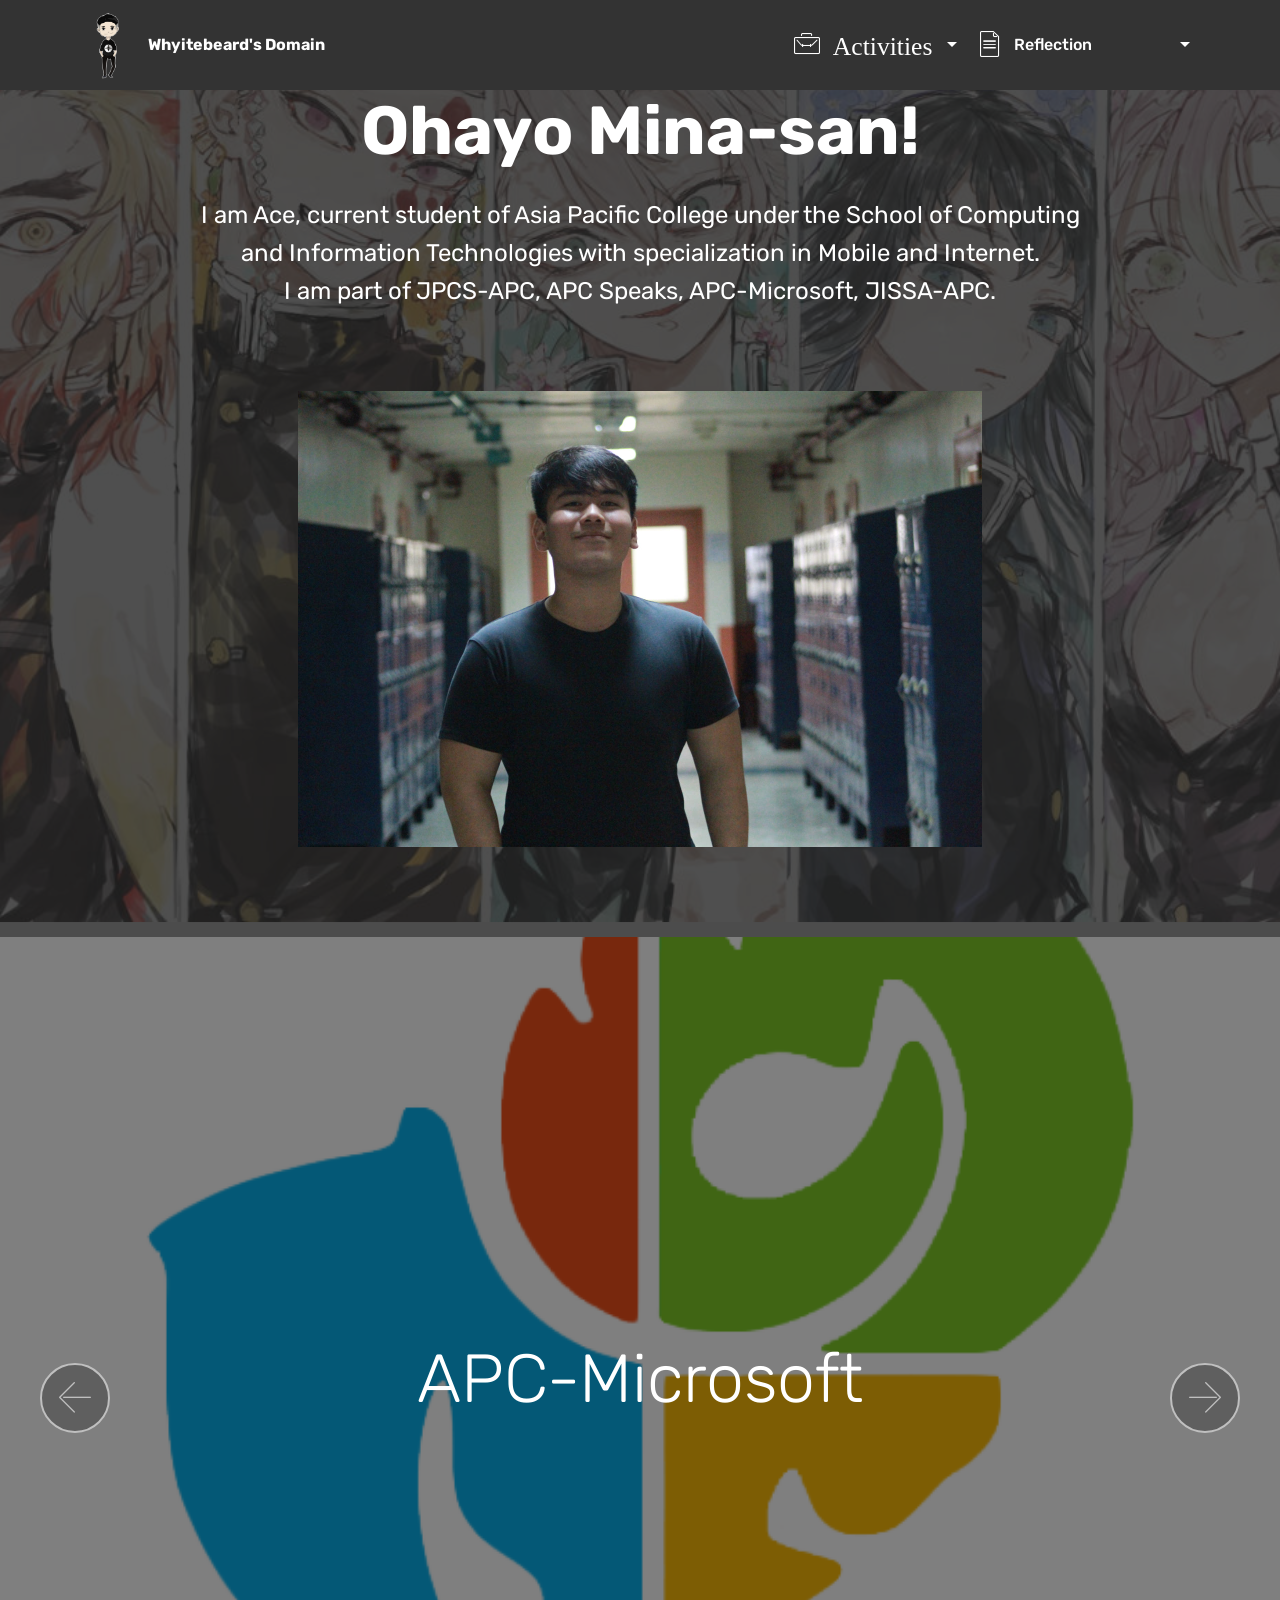
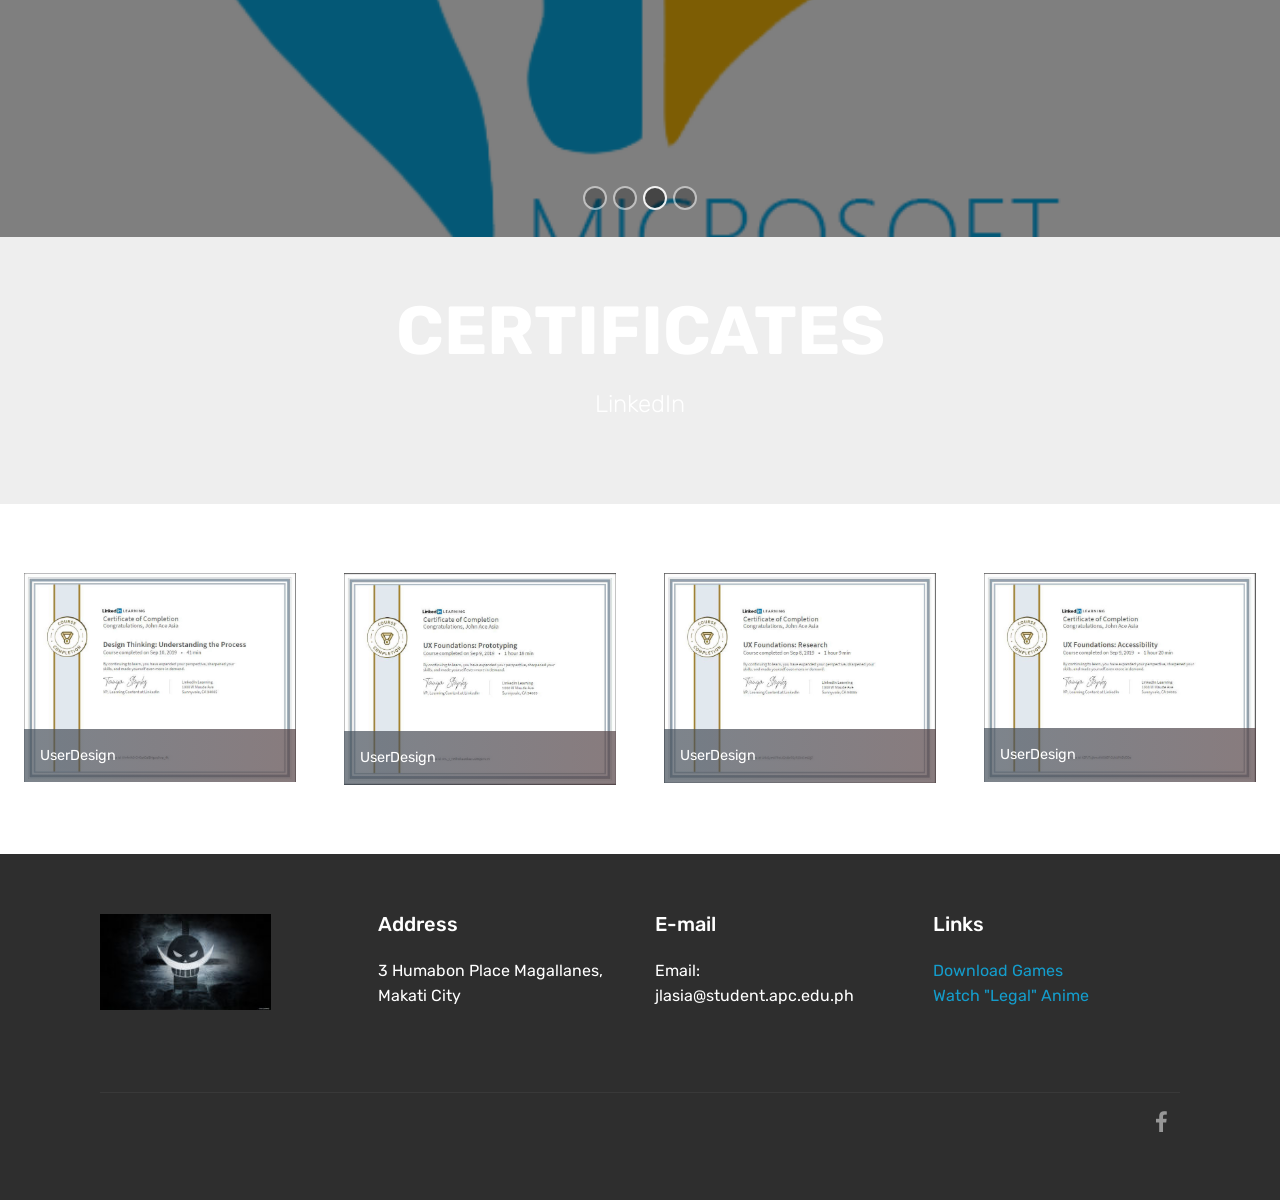
<file: index.html>
<!DOCTYPE html>
<html  >
<head>
  <!-- Site made with Mobirise Website Builder v4.10.8, https://mobirise.com -->
  <meta charset="UTF-8">
  <meta http-equiv="X-UA-Compatible" content="IE=edge">
  <meta name="generator" content="Mobirise v4.10.8, mobirise.com">
  <meta name="viewport" content="width=device-width, initial-scale=1, minimum-scale=1">
  <link rel="shortcut icon" href="assets/images/ace-2-172x229.png" type="image/x-icon">
  <meta name="description" content="Initial Description of a student.">
  
  <title>Whyitebeard's Domain</title>
  <link rel="stylesheet" href="assets/web/assets/mobirise-icons/mobirise-icons.css">
  <link rel="stylesheet" href="assets/tether/tether.min.css">
  <link rel="stylesheet" href="assets/bootstrap/css/bootstrap.min.css">
  <link rel="stylesheet" href="assets/bootstrap/css/bootstrap-grid.min.css">
  <link rel="stylesheet" href="assets/bootstrap/css/bootstrap-reboot.min.css">
  <link rel="stylesheet" href="assets/dropdown/css/style.css">
  <link rel="stylesheet" href="assets/socicon/css/styles.css">
  <link rel="stylesheet" href="assets/theme/css/style.css">
  <link rel="stylesheet" href="assets/gallery/style.css">
  <link rel="stylesheet" href="assets/mobirise/css/mbr-additional.css" type="text/css">
  
  
  
</head>
<body>
  <section class="menu cid-qTkzRZLJNu" once="menu" id="menu1-0">

    

    <nav class="navbar navbar-expand beta-menu navbar-dropdown align-items-center navbar-fixed-top navbar-toggleable-sm">
        <button class="navbar-toggler navbar-toggler-right" type="button" data-toggle="collapse" data-target="#navbarSupportedContent" aria-controls="navbarSupportedContent" aria-expanded="false" aria-label="Toggle navigation">
            <div class="hamburger">
                <span></span>
                <span></span>
                <span></span>
                <span></span>
            </div>
        </button>
        <div class="menu-logo">
            <div class="navbar-brand">
                <span class="navbar-logo">
                    <a href="https://facebook.com/ZumoritoKamiku25">
                         <img src="assets/images/ace-2-172x229.png" alt="Mobirise" title="" style="height: 4.6rem;">
                    </a>
                </span>
                <span class="navbar-caption-wrap"><a class="navbar-caption text-white display-4" href="Whyitebeards.html#header4-3">Whyitebeard's Domain</a></span>
            </div>
        </div>
        <div class="collapse navbar-collapse" id="navbarSupportedContent">
            <ul class="navbar-nav nav-dropdown nav-right" data-app-modern-menu="true"><li class="nav-item dropdown">
                    <a class="nav-link link text-white dropdown-toggle display-4" href="Activities.html#content5-k" data-toggle="dropdown-submenu" aria-expanded="false"><span class="mbri-briefcase mbr-iconfont mbr-iconfont-btn">&nbsp;Activities</span>
                        </a><div class="dropdown-menu"><a class="text-white dropdown-item display-4" href="Activities.html#content5-k">Activity 1</a><a class="text-white dropdown-item display-4" href="Activities.html#content5-l" aria-expanded="false">Activity 2&nbsp;</a><a class="text-white dropdown-item display-4" href="Activities.html#content5-n" aria-expanded="false">Activity 3&nbsp;</a><a class="text-white dropdown-item display-4" href="Activities.html#content5-p" aria-expanded="false">Activity 4&nbsp;</a><a class="text-white dropdown-item display-4" href="Activities.html#content5-r" aria-expanded="false">Activity 5&nbsp;</a><a class="text-white dropdown-item display-4" href="Activities.html#content5-s" aria-expanded="false">Activity 6&nbsp;</a><a class="text-white dropdown-item display-4" href="Activities.html#content5-t" aria-expanded="false">Activity 7</a><a class="text-white dropdown-item display-4" href="Activities.html#content5-u" aria-expanded="false">Activity 8</a></div>
                </li>
                <li class="nav-item dropdown open">
                    <a class="nav-link link text-white dropdown-toggle display-4" href="https://mobirise.com" data-toggle="dropdown-submenu" aria-expanded="true"><span class="mbri-file mbr-iconfont mbr-iconfont-btn"></span>
                        Reflection &nbsp; &nbsp; &nbsp; &nbsp; &nbsp; &nbsp; &nbsp; &nbsp; &nbsp; &nbsp;&nbsp;</a><div class="dropdown-menu"><a class="text-white dropdown-item display-4" href="Reflections.html#content5-16" aria-expanded="false">Reflection 1</a><a class="text-white dropdown-item display-4" href="Reflections.html#content5-17" aria-expanded="false">Refleciton 2</a><a class="text-white dropdown-item display-4" href="Reflections.html#content5-18" aria-expanded="false">Reflection 3</a><a class="text-white dropdown-item display-4" href="Reflections.html#content5-19">Reflection 4</a><a class="text-white dropdown-item display-4" href="Reflections.html#content5-1a" aria-expanded="true">Reflection 5</a><a class="text-white dropdown-item display-4" href="Reflections.html#content5-1h" aria-expanded="false">Reflection 6</a></div>
                </li></ul>
            
        </div>
    </nav>
</section>

<section class="engine"><a href="https://mobirise.info/m">free web design templates</a></section><section class="header4 cid-rBOxVqvIJJ mbr-parallax-background" id="header4-3">

    

    <div class="mbr-overlay" style="opacity: 0.8; background-color: rgb(35, 35, 35);">
    </div>

    <div class="container">
        <div class="row justify-content-md-center">
            <div class="media-content col-md-10">
                <h1 class="mbr-section-title align-center mbr-white pb-3 mbr-bold mbr-fonts-style display-1">Ohayo Mina-san!</h1>
                
                <div class="mbr-text align-center mbr-white pb-3">
                    <p class="mbr-text mbr-fonts-style display-5">I am Ace, current student of Asia Pacific College under the School of Computing and Information Technologies with specialization in Mobile and Internet.<br>I am part of JPCS-APC, APC Speaks, APC-Microsoft, JISSA-APC.<br></p>
                </div>
                
            </div>
            <div class="mbr-figure pt-5">
                <img src="assets/images/img-2923-1368x912.jpg" alt="Mobirise" title="" style="width: 60%;">
            </div>
        </div>
    </div>
</section>

<section class="carousel slide cid-rBOFJNiHZQ" data-interval="false" id="slider1-8">

    

    <div class="full-screen"><div class="mbr-slider slide carousel" data-pause="true" data-keyboard="false" data-ride="false" data-interval="false"><ol class="carousel-indicators"><li data-app-prevent-settings="" data-target="#slider1-8" data-slide-to="0"></li><li data-app-prevent-settings="" data-target="#slider1-8" data-slide-to="1"></li><li data-app-prevent-settings="" data-target="#slider1-8" class=" active" data-slide-to="2"></li><li data-app-prevent-settings="" data-target="#slider1-8" data-slide-to="3"></li></ol><div class="carousel-inner" role="listbox"><div class="carousel-item slider-fullscreen-image" data-bg-video-slide="false" style="background-image: url(assets/images/65232971-1652052071605032-4528796851876397056-n-820x462.png);"><div class="container container-slide"><div class="image_wrapper"><div class="mbr-overlay"></div><img src="assets/images/65232971-1652052071605032-4528796851876397056-n-820x462.png"><div class="carousel-caption justify-content-center"><div class="col-10 align-center"><h2 class="mbr-fonts-style display-1">JUNIOR PHILIPPINE COMPUTER SOCIETY - APC</h2><p class="lead mbr-text mbr-fonts-style display-5"></p></div></div></div></div></div><div class="carousel-item slider-fullscreen-image" data-bg-video-slide="false" style="background-image: url(assets/images/47050541-1090421591120716-7773210568839659520-n-900x832.png);"><div class="container container-slide"><div class="image_wrapper"><div class="mbr-overlay"></div><img src="assets/images/47050541-1090421591120716-7773210568839659520-n-900x832.png"><div class="carousel-caption justify-content-center"><div class="col-10 align-left"><h2 class="mbr-fonts-style display-1">APC SPEAKS</h2><p class="lead mbr-text mbr-fonts-style display-5"></p></div></div></div></div></div><div class="carousel-item slider-fullscreen-image active" data-bg-video-slide="false" style="background-image: url(assets/images/13164313-968797629894580-9204305233755247849-n-600x600.png);"><div class="container container-slide"><div class="image_wrapper"><div class="mbr-overlay"></div><img src="assets/images/13164313-968797629894580-9204305233755247849-n-600x600.png"><div class="carousel-caption justify-content-center"><div class="col-10 align-right"><h2 class="mbr-fonts-style display-1">APC-Microsoft</h2><p class="lead mbr-text mbr-fonts-style display-5"></p></div></div></div></div></div><div class="carousel-item slider-fullscreen-image" data-bg-video-slide="false" style="background-image: url(assets/images/13321703-506573806196512-6122329642123410681-n-800x800.png);"><div class="container container-slide"><div class="image_wrapper"><div class="mbr-overlay"></div><img src="assets/images/13321703-506573806196512-6122329642123410681-n-800x800.png"><div class="carousel-caption justify-content-center"><div class="col-10 align-right"><h2 class="mbr-fonts-style display-1">Junior Information Systems Security Association -APC</h2><p class="lead mbr-text mbr-fonts-style display-5"></p></div></div></div></div></div></div><a data-app-prevent-settings="" class="carousel-control carousel-control-prev" role="button" data-slide="prev" href="#slider1-8"><span aria-hidden="true" class="mbri-left mbr-iconfont"></span><span class="sr-only">Previous</span></a><a data-app-prevent-settings="" class="carousel-control carousel-control-next" role="button" data-slide="next" href="#slider1-8"><span aria-hidden="true" class="mbri-right mbr-iconfont"></span><span class="sr-only">Next</span></a></div></div>

</section>

<section class="mbr-section content5 cid-rBQJcNsMnC mbr-parallax-background" id="content5-1n">

    

    

    <div class="container">
        <div class="media-container-row">
            <div class="title col-12 col-md-8">
                <h2 class="align-center mbr-bold mbr-white pb-3 mbr-fonts-style display-1">
                    CERTIFICATES</h2>
                <h3 class="mbr-section-subtitle align-center mbr-light mbr-white pb-3 mbr-fonts-style display-5">LinkedIn</h3>
                
                
            </div>
        </div>
    </div>
</section>

<section class="mbr-gallery mbr-slider-carousel cid-rBQJ62W8jN" id="gallery3-1m">

    

    <div>
        <div><!-- Filter --><!-- Gallery --><div class="mbr-gallery-row"><div class="mbr-gallery-layout-default"><div><div><div class="mbr-gallery-item mbr-gallery-item--p3" data-video-url="false" data-tags="Awesome"><div href="#lb-gallery3-1m" data-slide-to="0" data-toggle="modal"><img src="assets/images/ux3-881x678-800x616.jpg" alt="" title=""><span class="icon-focus"></span><span class="mbr-gallery-title mbr-fonts-style display-7">UserDesign</span></div></div><div class="mbr-gallery-item mbr-gallery-item--p3" data-video-url="false" data-tags="Responsive"><div href="#lb-gallery3-1m" data-slide-to="1" data-toggle="modal"><img src="assets/images/ux2-880x685-800x623.jpg" alt="" title=""><span class="icon-focus"></span><span class="mbr-gallery-title mbr-fonts-style display-7">UserDesign</span></div></div><div class="mbr-gallery-item mbr-gallery-item--p3" data-video-url="false" data-tags="Responsive"><div href="#lb-gallery3-1m" data-slide-to="2" data-toggle="modal"><img src="assets/images/ud-883x681-800x617.jpg" alt="" title=""><span class="icon-focus"></span><span class="mbr-gallery-title mbr-fonts-style display-7">UserDesign</span></div></div><div class="mbr-gallery-item mbr-gallery-item--p3" data-video-url="false" data-tags="Responsive"><div href="#lb-gallery3-1m" data-slide-to="3" data-toggle="modal"><img src="assets/images/ux1-883x679-800x615.jpg" alt="" title=""><span class="icon-focus"></span><span class="mbr-gallery-title mbr-fonts-style display-7">UserDesign</span></div></div></div></div><div class="clearfix"></div></div></div><!-- Lightbox --><div data-app-prevent-settings="" class="mbr-slider modal fade carousel slide" tabindex="-1" data-keyboard="true" data-interval="false" id="lb-gallery3-1m"><div class="modal-dialog"><div class="modal-content"><div class="modal-body"><div class="carousel-inner"><div class="carousel-item"><img src="assets/images/ux3-881x678.jpg" alt="" title=""></div><div class="carousel-item active"><img src="assets/images/ux2-880x685.jpg" alt="" title=""></div><div class="carousel-item"><img src="assets/images/ud-883x681.jpg" alt="" title=""></div><div class="carousel-item"><img src="assets/images/ux1-883x679.jpg" alt="" title=""></div></div><a class="carousel-control carousel-control-prev" role="button" data-slide="prev" href="#lb-gallery3-1m"><span class="mbri-left mbr-iconfont" aria-hidden="true"></span><span class="sr-only">Previous</span></a><a class="carousel-control carousel-control-next" role="button" data-slide="next" href="#lb-gallery3-1m"><span class="mbri-right mbr-iconfont" aria-hidden="true"></span><span class="sr-only">Next</span></a><a class="close" href="#" role="button" data-dismiss="modal"><span class="sr-only">Close</span></a></div></div></div></div></div>
    </div>

</section>

<section class="cid-qTkAaeaxX5" id="footer1-2">

    

    

    <div class="container">
        <div class="media-container-row content text-white">
            <div class="col-12 col-md-3">
                <div class="media-wrap">
                    <a href="https://skidrowreloaded.com">
                        <img src="assets/images/754961-192x108.jpg" alt="Mobirise" title="">
                    </a>
                </div>
            </div>
            <div class="col-12 col-md-3 mbr-fonts-style display-7">
                <h5 class="pb-3">
                    Address
                </h5>
                <p class="mbr-text">3 Humabon Place Magallanes, Makati City</p>
            </div>
            <div class="col-12 col-md-3 mbr-fonts-style display-7">
                <h5 class="pb-3">
                    E-mail</h5>
                <p class="mbr-text">
                    Email: jlasia@student.apc.edu.ph&nbsp;<br><br><br></p>
            </div>
            <div class="col-12 col-md-3 mbr-fonts-style display-7">
                <h5 class="pb-3">
                    Links
                </h5>
                <p class="mbr-text"><a href="https://skidrowreloaded.com">Download Games</a>&nbsp;<br><a href="https://kissanime.ru">Watch "Legal" Anime</a></p>
            </div>
        </div>
        <div class="footer-lower">
            <div class="media-container-row">
                <div class="col-sm-12">
                    <hr>
                </div>
            </div>
            <div class="media-container-row mbr-white">
                <div class="col-sm-6 copyright">
                    <p class="mbr-text mbr-fonts-style display-7"></p>
                </div>
                <div class="col-md-6">
                    <div class="social-list align-right">
                        <div class="soc-item">
                            <a href="https://www.facebook.com/apcspeaks/?epa=SEARCH_BOX" target="_blank">
                                <span class="mbr-iconfont mbr-iconfont-social socicon-facebook socicon"></span>
                            </a>
                        </div>
                        
                        
                        
                        
                        
                    </div>
                </div>
            </div>
        </div>
    </div>
</section>


  <script src="assets/web/assets/jquery/jquery.min.js"></script>
  <script src="assets/popper/popper.min.js"></script>
  <script src="assets/tether/tether.min.js"></script>
  <script src="assets/bootstrap/js/bootstrap.min.js"></script>
  <script src="assets/smoothscroll/smooth-scroll.js"></script>
  <script src="assets/dropdown/js/nav-dropdown.js"></script>
  <script src="assets/dropdown/js/navbar-dropdown.js"></script>
  <script src="assets/touchswipe/jquery.touch-swipe.min.js"></script>
  <script src="assets/ytplayer/jquery.mb.ytplayer.min.js"></script>
  <script src="assets/vimeoplayer/jquery.mb.vimeo_player.js"></script>
  <script src="assets/masonry/masonry.pkgd.min.js"></script>
  <script src="assets/imagesloaded/imagesloaded.pkgd.min.js"></script>
  <script src="assets/bootstrapcarouselswipe/bootstrap-carousel-swipe.js"></script>
  <script src="assets/parallax/jarallax.min.js"></script>
  <script src="assets/theme/js/script.js"></script>
  <script src="assets/slidervideo/script.js"></script>
  <script src="assets/gallery/player.min.js"></script>
  <script src="assets/gallery/script.js"></script>
  
  
</body>
</html>
</file>
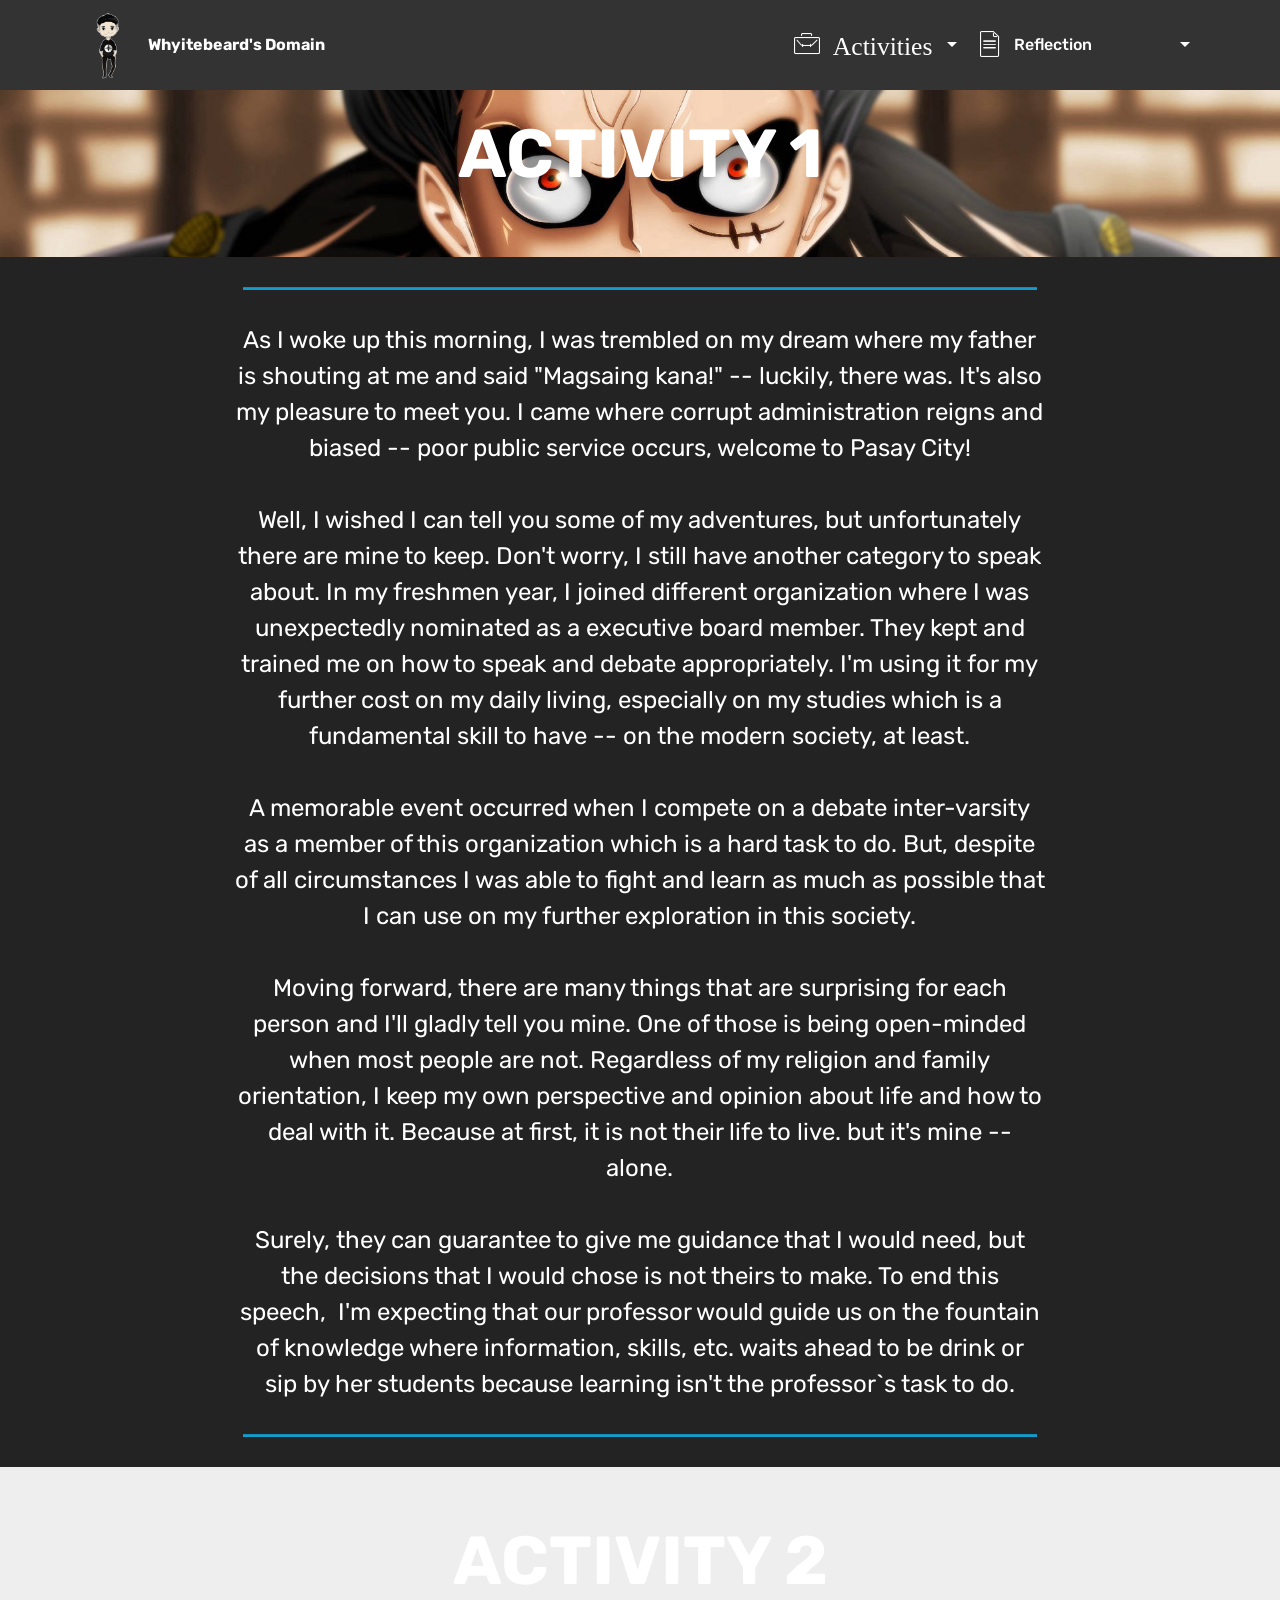
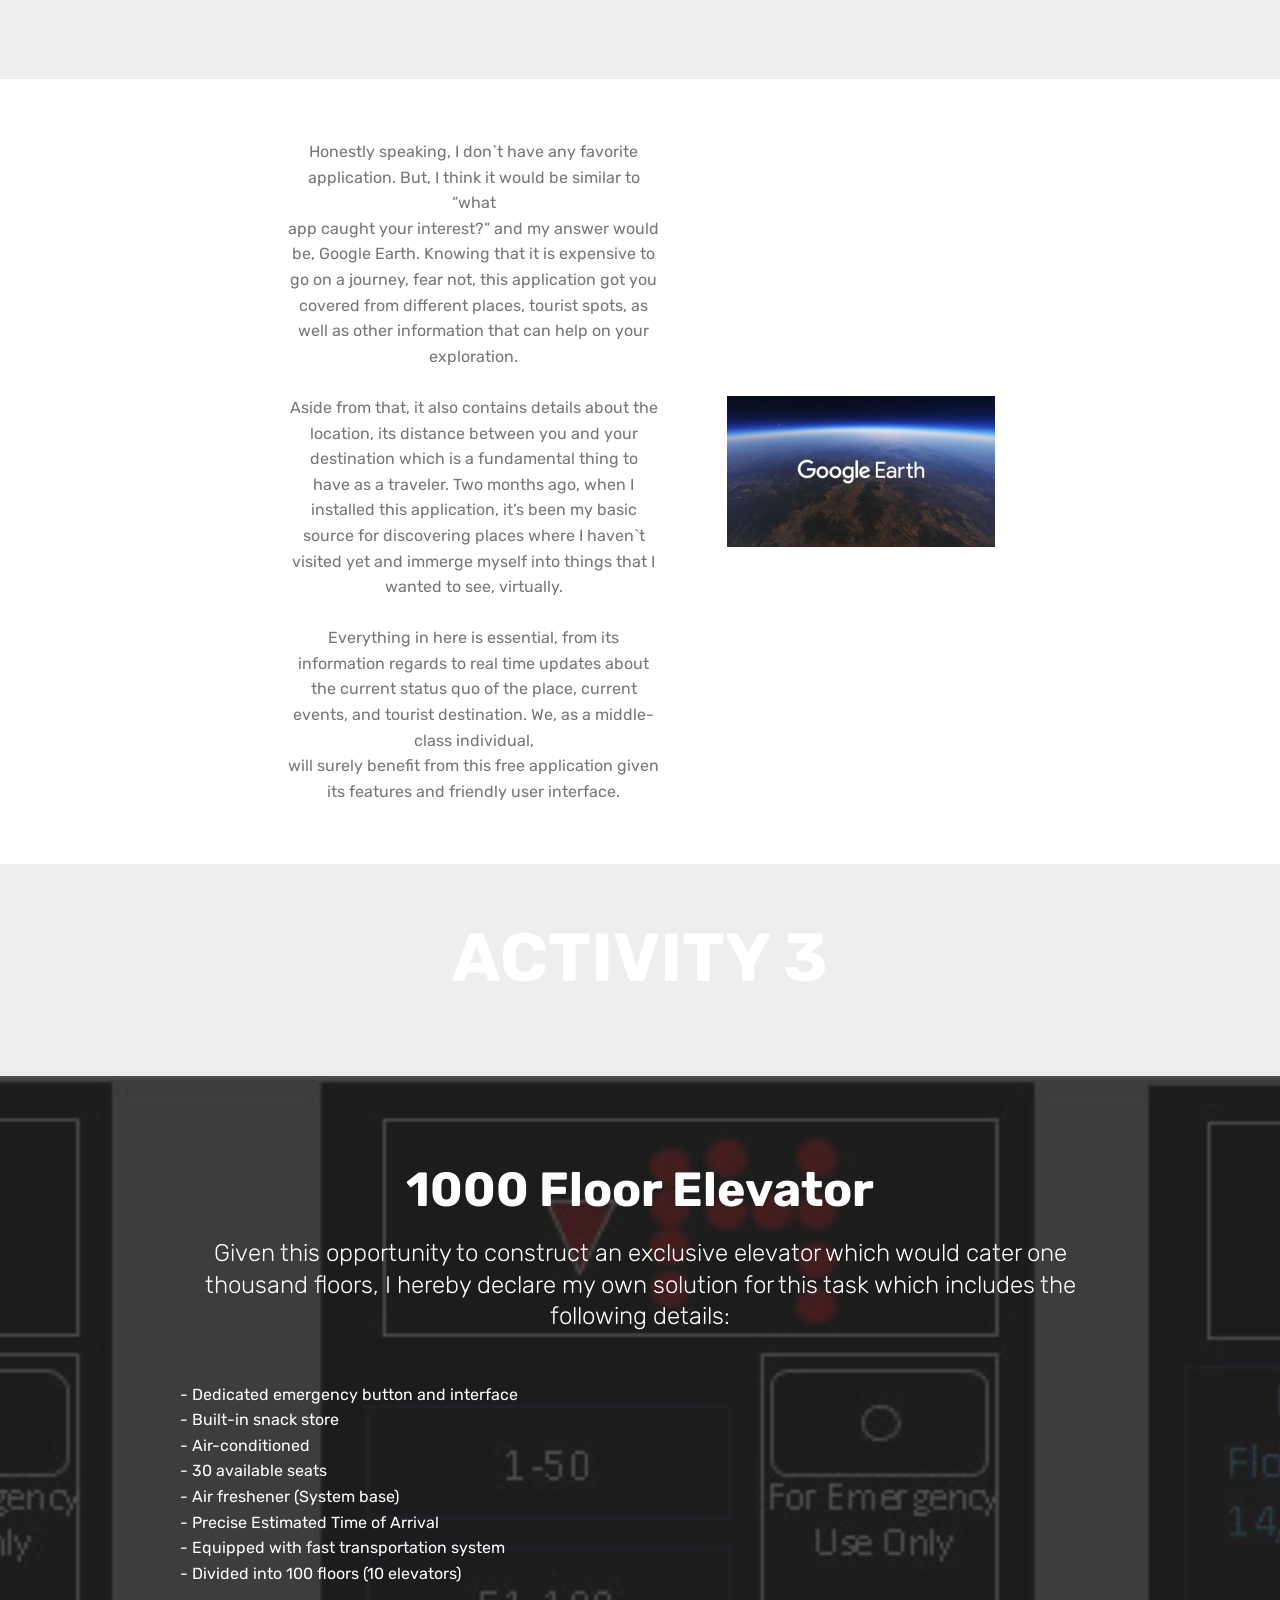
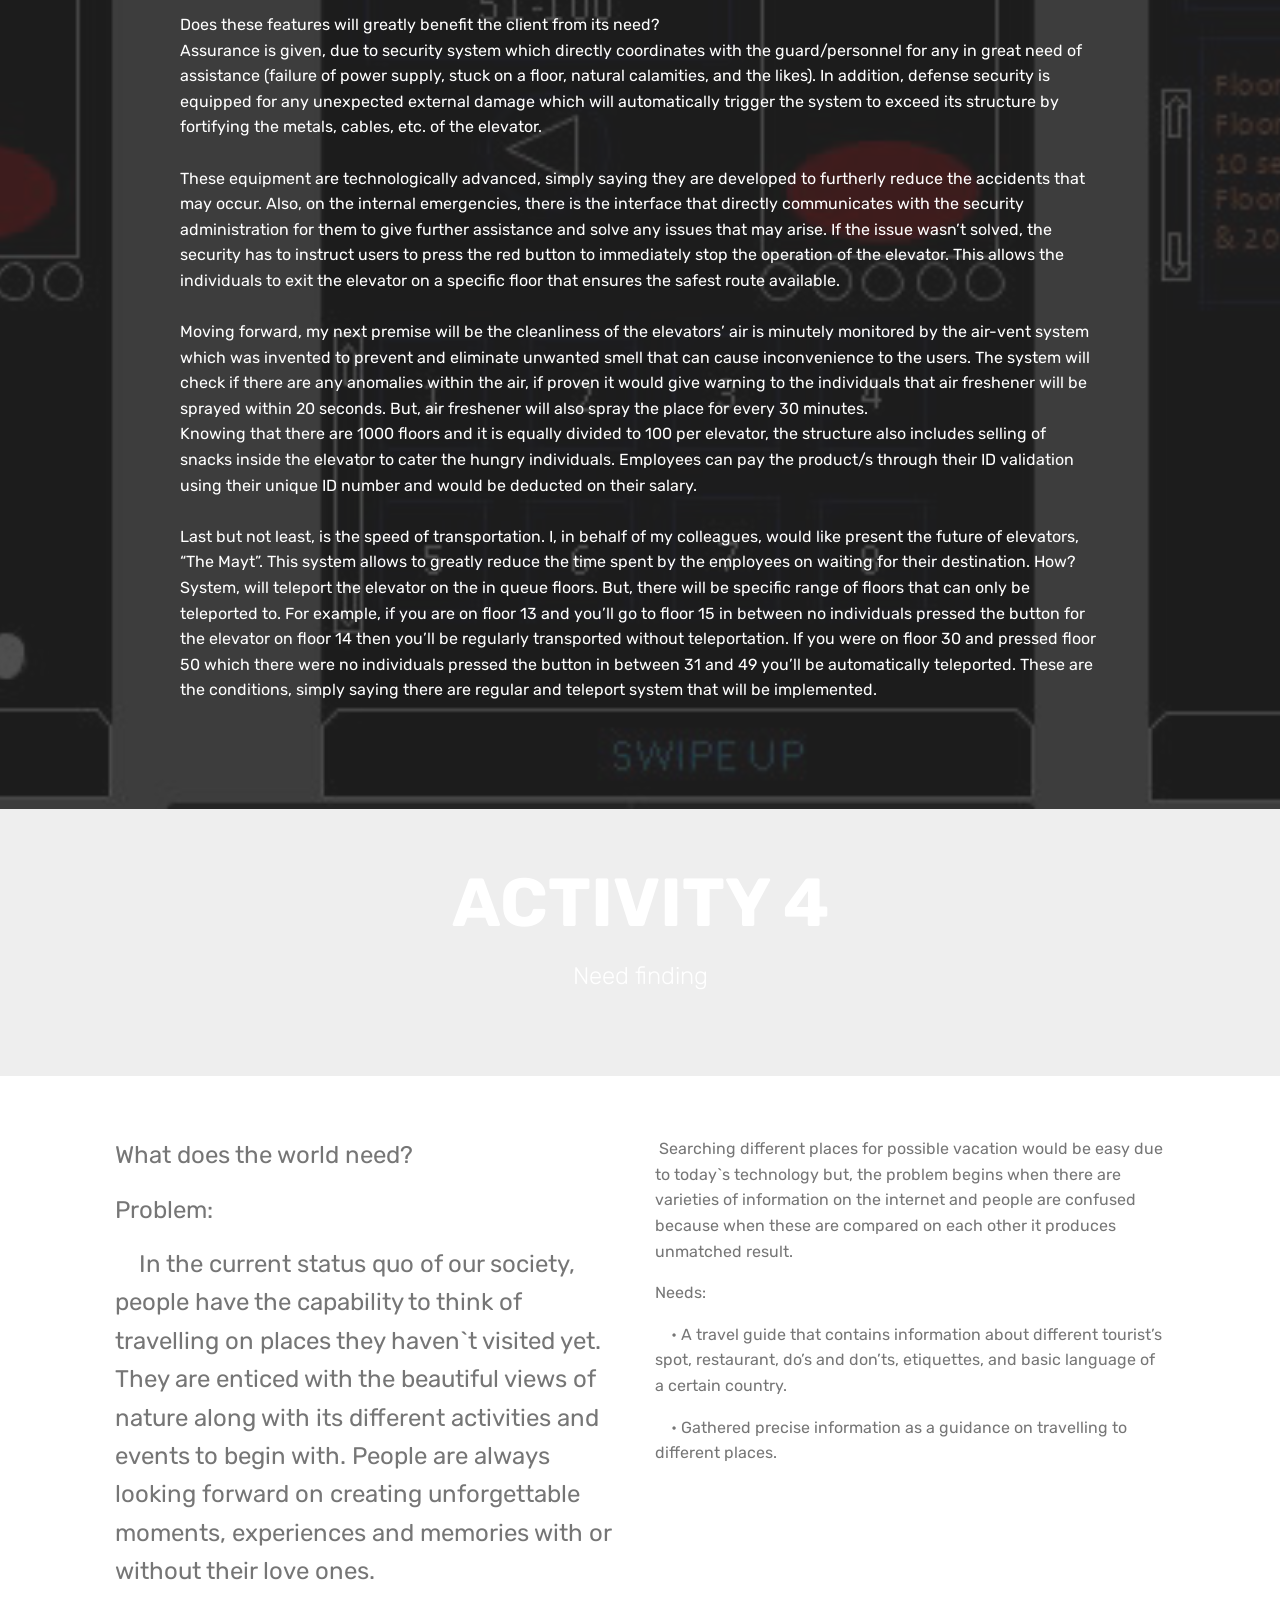
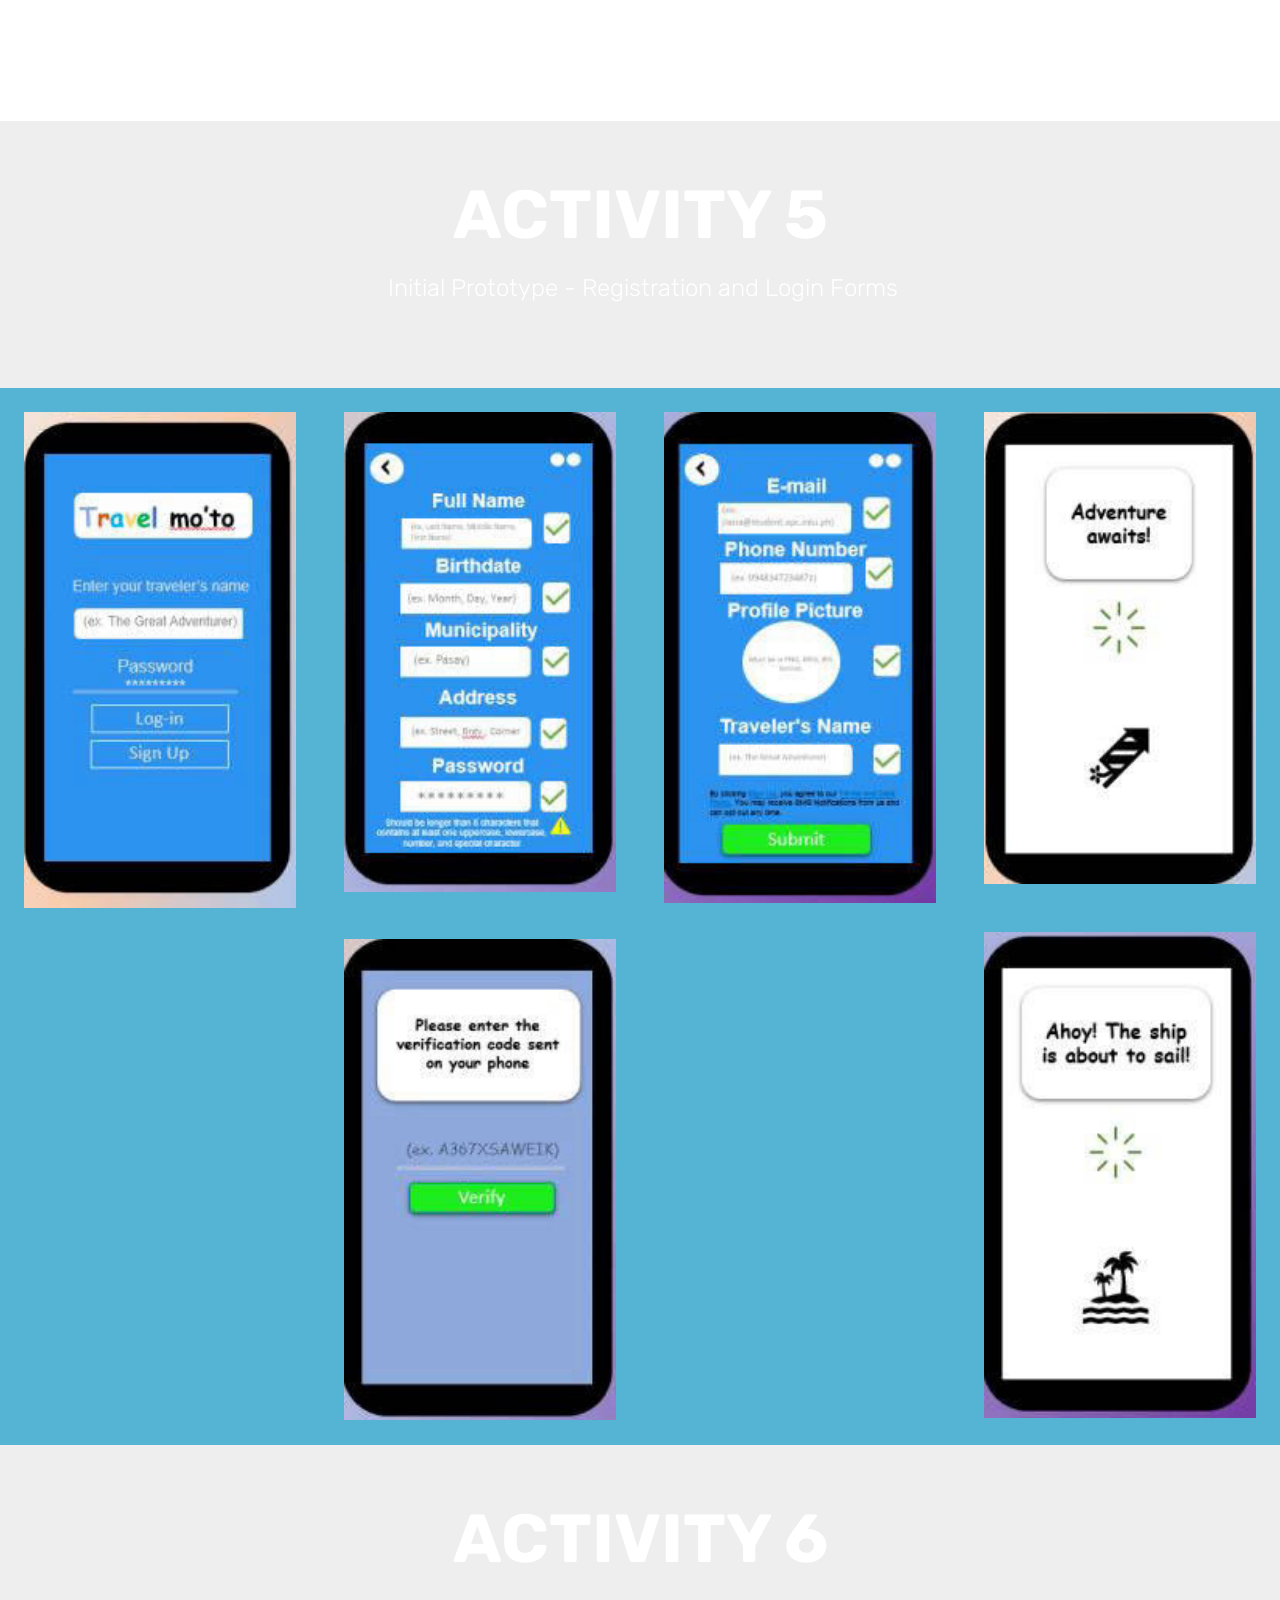
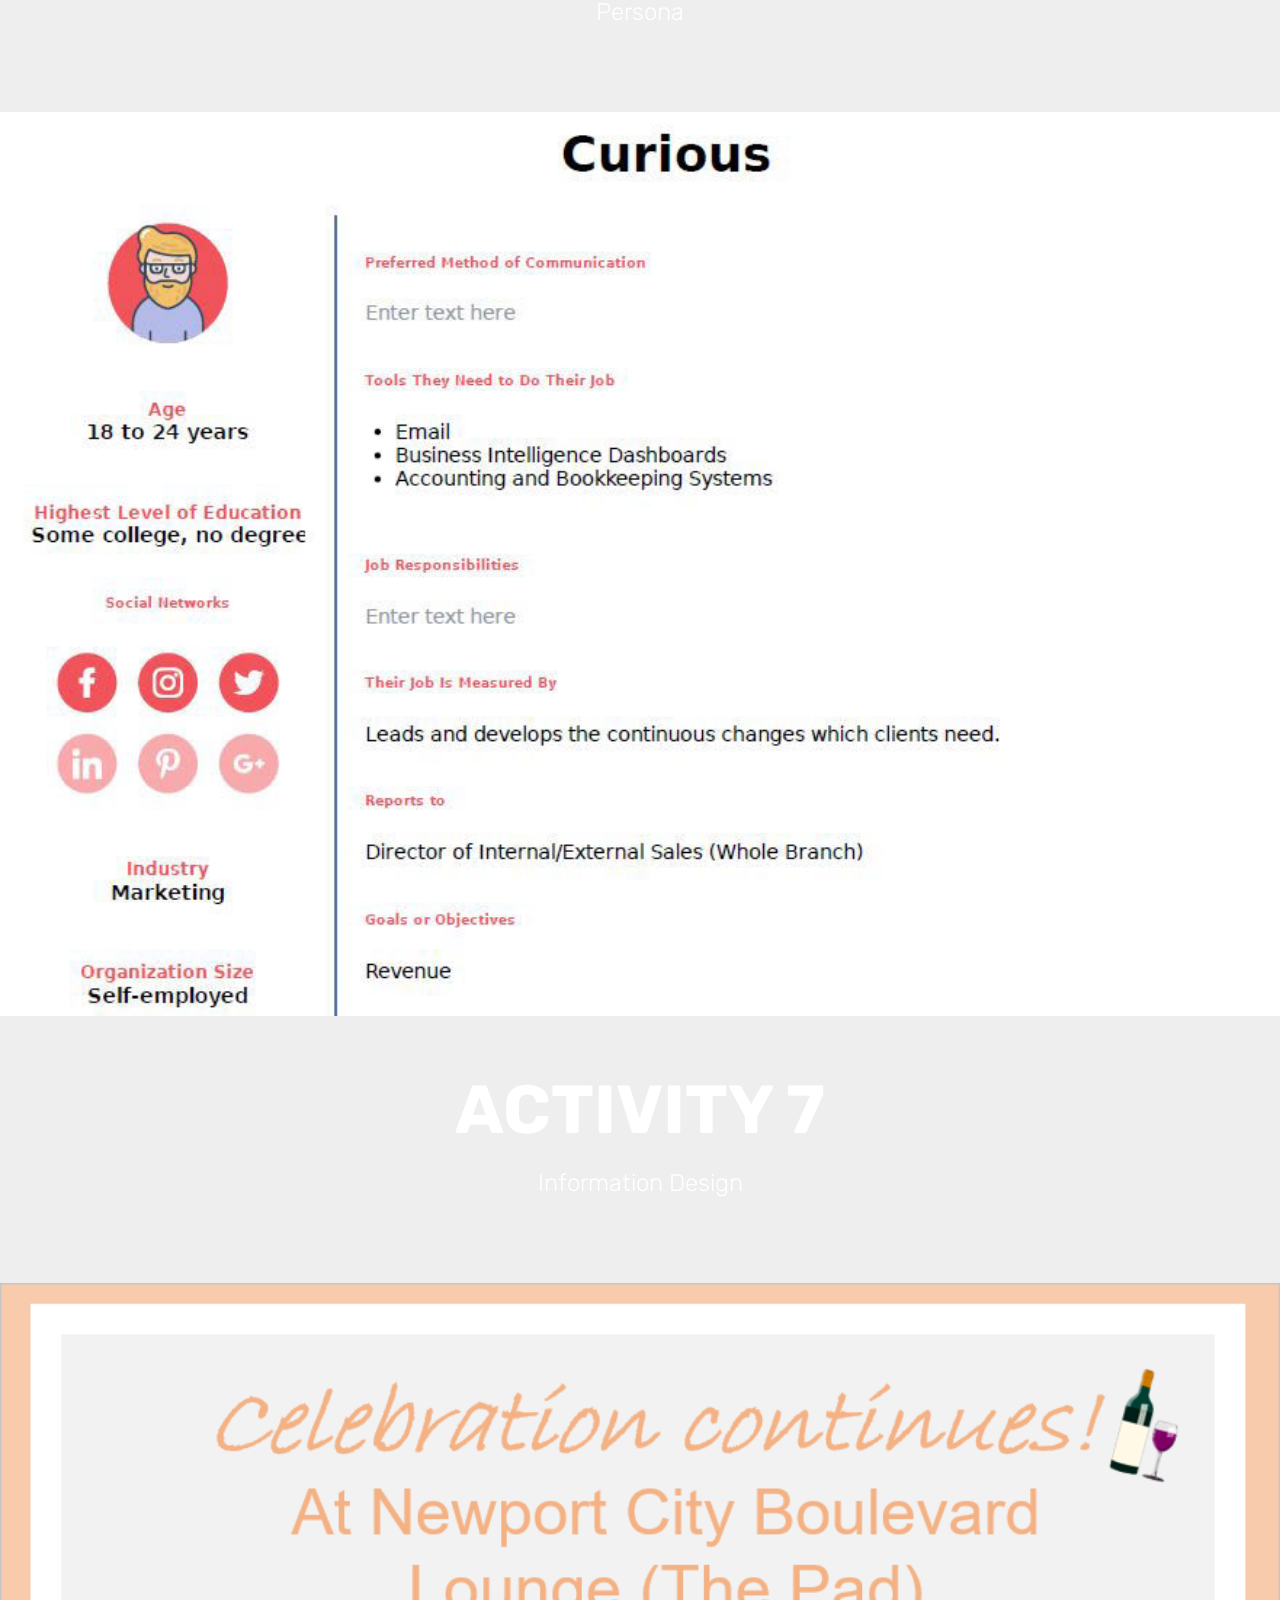
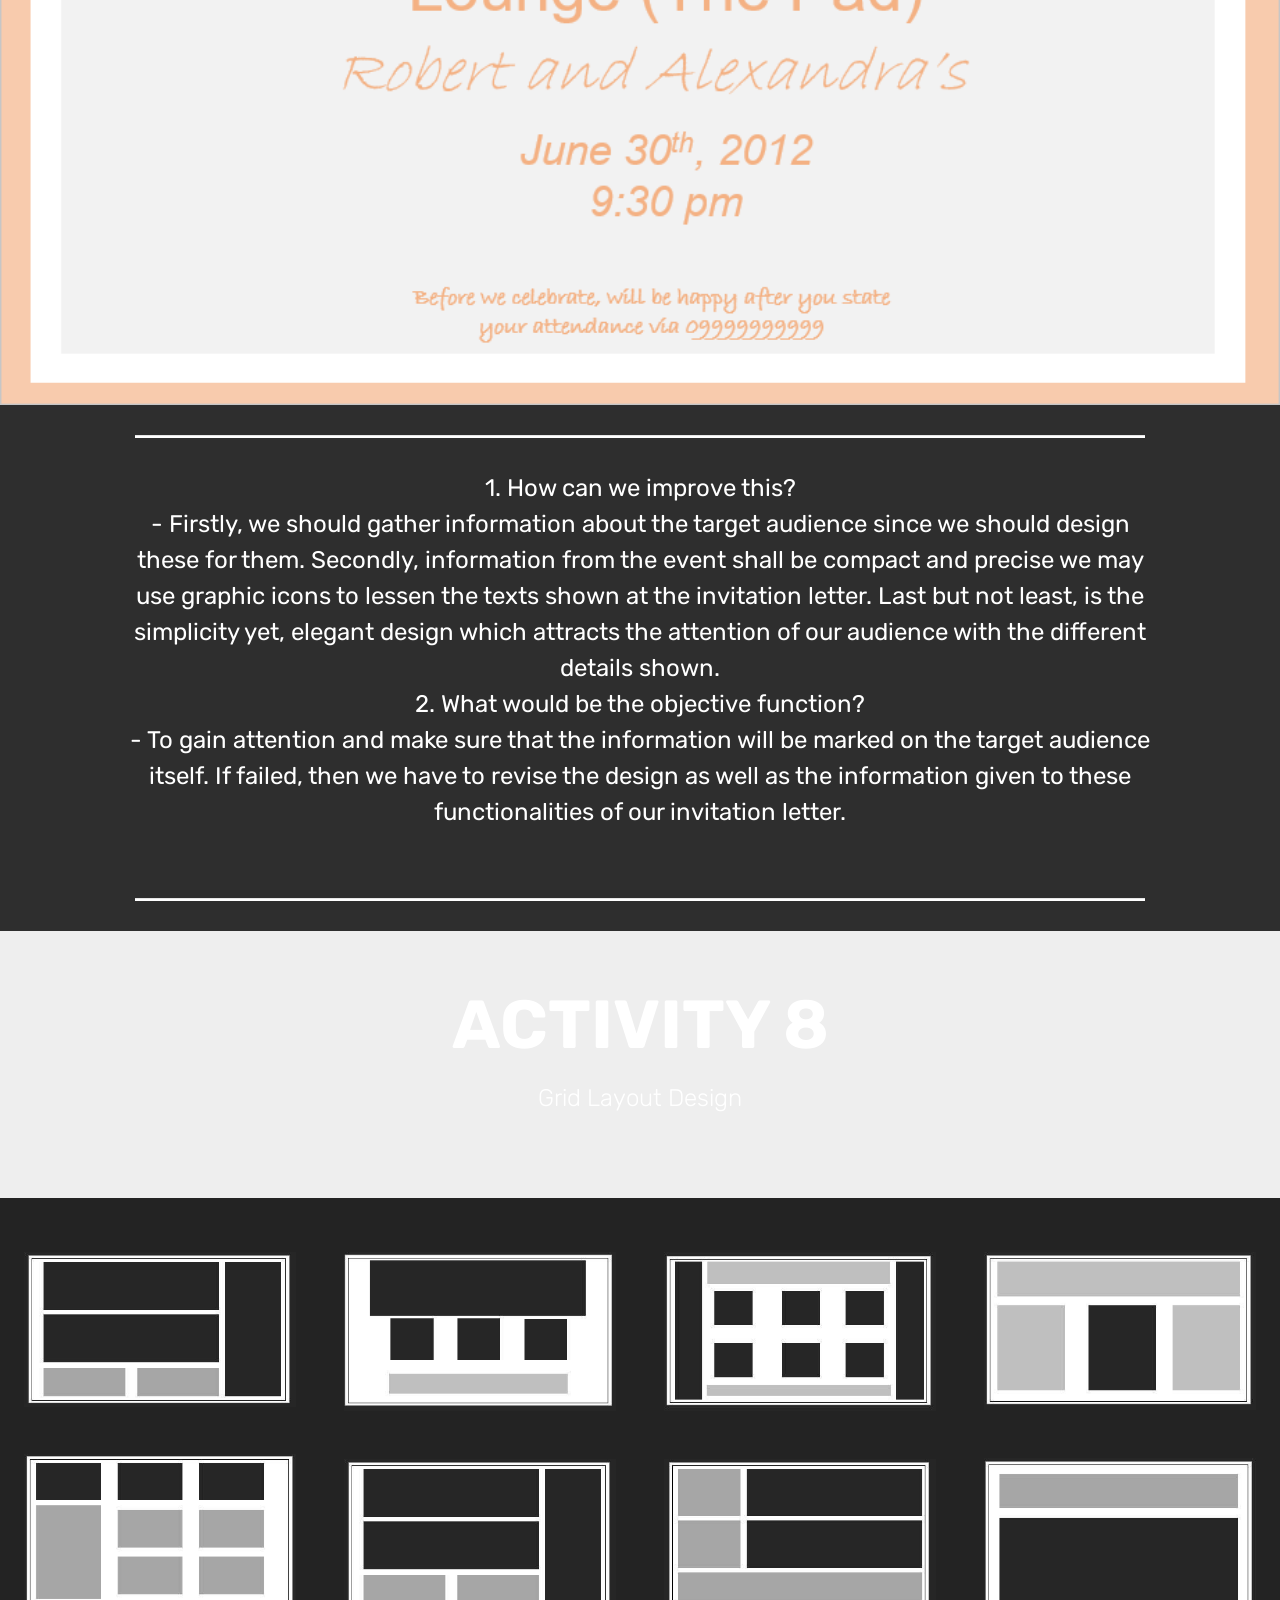
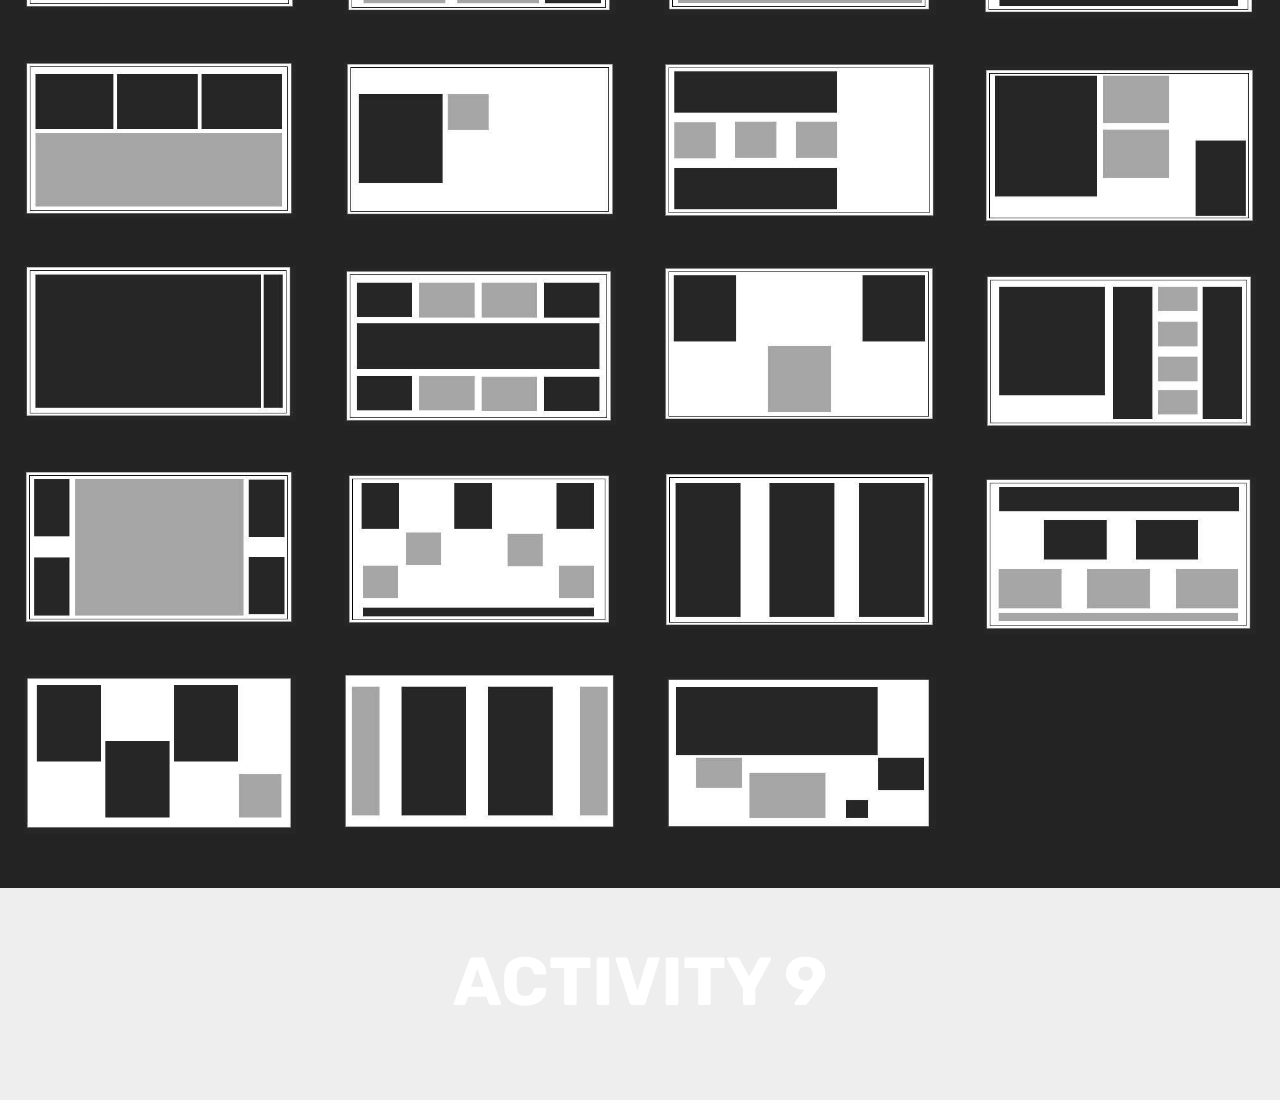
<file: Activities.html>
<!DOCTYPE html>
<html  >
<head>
  <!-- Site made with Mobirise Website Builder v4.10.8, https://mobirise.com -->
  <meta charset="UTF-8">
  <meta http-equiv="X-UA-Compatible" content="IE=edge">
  <meta name="generator" content="Mobirise v4.10.8, mobirise.com">
  <meta name="viewport" content="width=device-width, initial-scale=1, minimum-scale=1">
  <link rel="shortcut icon" href="assets/images/ace-2-172x229.png" type="image/x-icon">
  <meta name="description" content="USERDES (Activities)">
  
  <title>Activities</title>
  <link rel="stylesheet" href="assets/web/assets/mobirise-icons/mobirise-icons.css">
  <link rel="stylesheet" href="assets/tether/tether.min.css">
  <link rel="stylesheet" href="assets/bootstrap/css/bootstrap.min.css">
  <link rel="stylesheet" href="assets/bootstrap/css/bootstrap-grid.min.css">
  <link rel="stylesheet" href="assets/bootstrap/css/bootstrap-reboot.min.css">
  <link rel="stylesheet" href="assets/dropdown/css/style.css">
  <link rel="stylesheet" href="assets/theme/css/style.css">
  <link rel="stylesheet" href="assets/gallery/style.css">
  <link rel="stylesheet" href="assets/mobirise/css/mbr-additional.css" type="text/css">
  
  
  
</head>
<body>
  <section class="menu cid-qTkzRZLJNu" once="menu" id="menu1-h">

    

    <nav class="navbar navbar-expand beta-menu navbar-dropdown align-items-center navbar-fixed-top navbar-toggleable-sm">
        <button class="navbar-toggler navbar-toggler-right" type="button" data-toggle="collapse" data-target="#navbarSupportedContent" aria-controls="navbarSupportedContent" aria-expanded="false" aria-label="Toggle navigation">
            <div class="hamburger">
                <span></span>
                <span></span>
                <span></span>
                <span></span>
            </div>
        </button>
        <div class="menu-logo">
            <div class="navbar-brand">
                <span class="navbar-logo">
                    <a href="https://facebook.com/ZumoritoKamiku25">
                         <img src="assets/images/ace-2-172x229.png" alt="Mobirise" title="" style="height: 4.6rem;">
                    </a>
                </span>
                <span class="navbar-caption-wrap"><a class="navbar-caption text-white display-4" href="Whyitebeards.html#header4-3">Whyitebeard's Domain</a></span>
            </div>
        </div>
        <div class="collapse navbar-collapse" id="navbarSupportedContent">
            <ul class="navbar-nav nav-dropdown nav-right" data-app-modern-menu="true"><li class="nav-item dropdown">
                    <a class="nav-link link text-white dropdown-toggle display-4" href="Activities.html#content5-k" data-toggle="dropdown-submenu" aria-expanded="false"><span class="mbri-briefcase mbr-iconfont mbr-iconfont-btn">&nbsp;Activities</span>
                        </a><div class="dropdown-menu"><a class="text-white dropdown-item display-4" href="Activities.html#content5-k">Activity 1</a><a class="text-white dropdown-item display-4" href="Activities.html#content5-l" aria-expanded="false">Activity 2&nbsp;</a><a class="text-white dropdown-item display-4" href="Activities.html#content5-n" aria-expanded="false">Activity 3&nbsp;</a><a class="text-white dropdown-item display-4" href="Activities.html#content5-p" aria-expanded="false">Activity 4&nbsp;</a><a class="text-white dropdown-item display-4" href="Activities.html#content5-r" aria-expanded="false">Activity 5&nbsp;</a><a class="text-white dropdown-item display-4" href="Activities.html#content5-s" aria-expanded="false">Activity 6&nbsp;</a><a class="text-white dropdown-item display-4" href="Activities.html#content5-t" aria-expanded="false">Activity 7</a><a class="text-white dropdown-item display-4" href="Activities.html#content5-u" aria-expanded="false">Activity 8</a></div>
                </li>
                <li class="nav-item dropdown open">
                    <a class="nav-link link text-white dropdown-toggle display-4" href="https://mobirise.com" data-toggle="dropdown-submenu" aria-expanded="true"><span class="mbri-file mbr-iconfont mbr-iconfont-btn"></span>
                        Reflection &nbsp; &nbsp; &nbsp; &nbsp; &nbsp; &nbsp; &nbsp; &nbsp; &nbsp; &nbsp;&nbsp;</a><div class="dropdown-menu"><a class="text-white dropdown-item display-4" href="Reflections.html#content5-16" aria-expanded="false">Reflection 1</a><a class="text-white dropdown-item display-4" href="Reflections.html#content5-17" aria-expanded="false">Refleciton 2</a><a class="text-white dropdown-item display-4" href="Reflections.html#content5-18" aria-expanded="false">Reflection 3</a><a class="text-white dropdown-item display-4" href="Reflections.html#content5-19">Reflection 4</a><a class="text-white dropdown-item display-4" href="Reflections.html#content5-1a" aria-expanded="true">Reflection 5</a><a class="text-white dropdown-item display-4" href="Reflections.html#content5-1h" aria-expanded="false">Reflection 6</a></div>
                </li></ul>
            
        </div>
    </nav>
</section>

<section class="engine"><a href="https://mobirise.info/c">site builder</a></section><section class="mbr-section content5 cid-rBOKvKtMu1 mbr-parallax-background" id="content5-k">

    

    

    <div class="container">
        <div class="media-container-row">
            <div class="title col-12 col-md-8">
                <h2 class="align-center mbr-bold mbr-white pb-3 mbr-fonts-style display-1">
                    ACTIVITY 1</h2>
                
                
                
            </div>
        </div>
    </div>
</section>

<section class="mbr-section article content9 cid-rBOKrJCCGT" id="content9-j">
    
     

    <div class="container">
        <div class="inner-container" style="width: 73%;">
            <hr class="line" style="width: 98%;">
            <div class="section-text align-center mbr-fonts-style display-5">As I woke up this morning, I was trembled on my dream where my father is shouting&nbsp;<span style="font-size: 1.5rem;">at me and said "Magsaing kana!" -- luckily, there was. It's also my pleasure to meet you.&nbsp;</span><span style="font-size: 1.5rem;">I came where corrupt administration reigns&nbsp;</span><span style="font-size: 1.5rem;">and biased -- poor public service occurs, welcome to Pasay City! </span><br><br><span style="font-size: 1.5rem;">Well, I wished I can tell you some of my adventures,</span><span style="font-size: 1.5rem;">&nbsp;but unfortunately there are mine to keep. Don't worry, I still have another category to speak about. </span><span style="font-size: 1.5rem;">In my freshmen year,&nbsp;</span><span style="font-size: 1.5rem;">I joined different organization where I was unexpectedly nominated as a executive board member. They kept and trained me on how to speak</span><span style="font-size: 1.5rem;">&nbsp;and debate appropriately. I'm using it for my further cost on my daily living, especially on my studies which is a fundamental skill to have&nbsp;</span><span style="font-size: 1.5rem;">-- on the modern society, at least. </span><br><br><span style="font-size: 1.5rem;">A memorable event occurred when I compete on a debate inter-varsity as a member of this organization which&nbsp;</span><span style="font-size: 1.5rem;">is a hard task to do. But, despite of all circumstances I was able to fight and learn as much as possible that I can use on my further exploration&nbsp;</span><span style="font-size: 1.5rem;">in this society. </span><br><br><span style="font-size: 1.5rem;">Moving forward, there are many things that are surprising for each person and I'll gladly tell you mine.&nbsp;</span><span style="font-size: 1.5rem;">One of those is being open-minded when most people are not. Regardless of my religion and family orientation, I keep my own perspective&nbsp;</span><span style="font-size: 1.5rem;">and opinion about life and how to deal with it. Because at first, it is not their life to live. but it's mine -- alone.</span><br><br><span style="font-size: 1.5rem;"> Surely,&nbsp;</span><span style="font-size: 1.5rem;">they can guarantee to give me guidance that I would need, but the decisions that I would chose is not theirs to make. To end this speech,</span><span style="font-size: 1.5rem;">&nbsp; I'm expecting that our professor would guide us on the fountain of knowledge where information, skills, etc. waits ahead to be drink or sip&nbsp;</span><span style="font-size: 1.5rem;">by her students because learning isn't the professor`s task to do.</span></div>
            <hr class="line" style="width: 98%;">
        </div>
        </div>
</section>

<section class="mbr-section content5 cid-rBOKEGyKc8 mbr-parallax-background" id="content5-l">

    

    

    <div class="container">
        <div class="media-container-row">
            <div class="title col-12 col-md-8">
                <h2 class="align-center mbr-bold mbr-white pb-3 mbr-fonts-style display-1">
                    ACTIVITY 2</h2>
                
                
                
            </div>
        </div>
    </div>
</section>

<section class="mbr-section content6 cid-rBOKFg3D4D" id="content6-m">
    
     
    
    <div class="container">
        <div class="media-container-row">
            <div class="col-12 col-md-8">
                <div class="media-container-row">
                    <div class="mbr-figure" style="width: 80%;">
                      <img src="assets/images/google-earth-logo-geoawesomeness-536x302.jpg" alt="Mobirise" title="">  
                    </div>
                    <div class="media-content">
                        <div class="mbr-section-text">
                            <p class="mbr-text mb-0 mbr-fonts-style display-7">Honestly speaking, I don`t have any favorite application. But, I think it would be similar to “what <br>			app caught your interest?” and my answer would be, Google Earth. Knowing that it is expensive to go on a journey, fear not, this application got you covered from different places, tourist spots, as well as other information that can help on your exploration. <br><br>			Aside from that, it also contains details about the location, its distance between you and your destination which is a fundamental thing to <br>			have as a traveler. Two months ago, when I installed this application, it’s been my basic source for discovering places where I haven`t <br>			visited yet and immerge myself into things that I wanted to see, virtually. <br><br>Everything in here is essential, from its information regards to real time updates about the current status quo of the place, current events, and tourist destination. We, as a middle-class individual, <br>			will surely benefit from this free application given its features and friendly user interface.</p>
                        </div>
                    </div>
                </div>
            </div>
        </div>
    </div>
</section>

<section class="mbr-section content5 cid-rBONLbwExM mbr-parallax-background" id="content5-n">

    

    

    <div class="container">
        <div class="media-container-row">
            <div class="title col-12 col-md-8">
                <h2 class="align-center mbr-bold mbr-white pb-3 mbr-fonts-style display-1">
                    ACTIVITY 3</h2>
                
                
                
            </div>
        </div>
    </div>
</section>

<section class="mbr-section info4 cid-rBONNUzAhx" id="info4-o">

    

    <div class="mbr-overlay" style="opacity: 0.8; background-color: rgb(35, 35, 35);">
    </div>
    <div class="container">
        <div class="justify-content-center row">
            <div class="media-container-column title col-12 col-md-10">
                <h2 class="align-right mbr-bold mbr-white pb-3 mbr-fonts-style display-2">1000 Floor Elevator</h2>
                <h3 class="mbr-section-subtitle align-right mbr-light mbr-white pb-3 mbr-fonts-style display-5">Given this opportunity to construct an exclusive elevator which would cater one thousand floors, I hereby declare my own solution for this task which includes the following details:</h3>
                <p class="mbr-text align-right mbr-white mbr-fonts-style display-7"><br>					-	Dedicated emergency button and interface<br>					-	Built-in snack store<br>					-	Air-conditioned<br>					-	30 available seats<br>					-	Air freshener (System base)<br>					-	Precise Estimated Time of Arrival<br>					-	Equipped with fast transportation system<br>					-	Divided into 100 floors (10 elevators) <br><br>					Does these features will greatly benefit the client from its need?<br>					Assurance is given, due to security system which directly coordinates with the guard/personnel for any in great need of assistance (failure of power supply, stuck on a floor, natural calamities, and the likes). In addition, defense security is equipped for any unexpected external damage which will automatically trigger the system to exceed its structure by fortifying the metals, cables, etc. of the elevator. <br><br>These equipment are technologically advanced, simply saying they are developed to furtherly reduce the accidents that may occur. Also, on the internal emergencies, there is the interface that directly communicates with the security administration for them to give further assistance and solve any issues that may arise. If the issue wasn’t solved, the security has to instruct users to press the red button to immediately stop the operation of the elevator. This allows the individuals to exit the elevator on a specific floor that ensures the safest route available.<br><br>					Moving forward, my next premise will be the cleanliness of the elevators’ air is minutely monitored by the air-vent system which was invented to prevent and eliminate unwanted smell that can cause inconvenience to the users. The system will check if there are any anomalies within the air, if proven it would give warning to the individuals that air freshener will be sprayed within 20 seconds. But, air freshener will also spray the place for every 30 minutes.<br>					Knowing that there are 1000 floors and it is equally divided to 100 per elevator, the structure also includes selling of snacks inside the elevator to cater the hungry individuals. Employees can pay the product/s through their ID validation using their unique ID number and would be deducted on their salary.<br><br>					Last but not least, is the speed of transportation. I, in behalf of my colleagues, would like present the future of elevators, “The Mayt”. This system allows to greatly reduce the time spent by the employees on waiting for their destination. How? System, will teleport the elevator on the in queue floors. But, there will be specific range of floors that can only be teleported to. For example, if you are on floor 13 and you’ll go to floor 15 in between no individuals pressed the button for the elevator on floor 14 then you’ll be regularly transported without teleportation. If you were on floor 30 and pressed floor 50 which there were no individuals pressed the button in between 31 and 49 you’ll be automatically teleported. These are the conditions, simply saying there are regular and teleport system that will be implemented.&nbsp;<br></p>
                
            </div>
        </div>
    </div>
</section>

<section class="mbr-section content5 cid-rBONRLDcPs mbr-parallax-background" id="content5-p">

    

    

    <div class="container">
        <div class="media-container-row">
            <div class="title col-12 col-md-8">
                <h2 class="align-center mbr-bold mbr-white pb-3 mbr-fonts-style display-1">
                    ACTIVITY 4</h2>
                <h3 class="mbr-section-subtitle align-center mbr-light mbr-white pb-3 mbr-fonts-style display-5">
                    Need finding</h3>
                
                
            </div>
        </div>
    </div>
</section>

<section class="mbr-section article content3 cid-rBOOiw0Wxp" id="content3-w">
      
     

    <div class="container">
        <div class="media-container-row">
            <div class="row col-12 col-md-12">
                <div class="col-12 mbr-text mbr-fonts-style col-md-6 display-5">
                     <p>What does the world need?</p><p>Problem:</p><p>&nbsp; &nbsp; In the current status quo of our society, people have the capability to think of travelling on places they haven`t visited yet. They are enticed with the beautiful views of nature along with its different activities and events to begin with. People are always looking forward on creating unforgettable moments, experiences and memories with or without their love ones.</p><p>&nbsp; &nbsp;</p>
                </div>
                <div class="col-12 mbr-text mbr-fonts-style display-7 col-md-6">
                     <p>&nbsp;Searching different places for possible vacation would be easy due to today`s technology but, the problem begins when there are varieties of information on the internet and people are confused because when these are compared on each other it produces unmatched result.</p><p>Needs:</p><p>&nbsp; &nbsp; •	A travel guide that contains information about different tourist’s spot, restaurant, do’s and don’ts, etiquettes, and basic language of a certain country.</p><p>&nbsp; &nbsp; •	Gathered precise information as a guidance on travelling to different places.</p>
                </div>
                
            </div>
        </div>
    </div>
</section>

<section class="mbr-section content5 cid-rBOOcw0MLZ mbr-parallax-background" id="content5-r">

    

    

    <div class="container">
        <div class="media-container-row">
            <div class="title col-12 col-md-8">
                <h2 class="align-center mbr-bold mbr-white pb-3 mbr-fonts-style display-1">
                    ACTIVITY 5</h2>
                <h3 class="mbr-section-subtitle align-center mbr-light mbr-white pb-3 mbr-fonts-style display-5">&nbsp;Initial Prototype - Registration and Login Forms</h3>
                
                
            </div>
        </div>
    </div>
</section>

<section class="mbr-gallery mbr-slider-carousel cid-rBOPaea9o5" id="gallery3-y">

    

    <div>
        <div><!-- Filter --><!-- Gallery --><div class="mbr-gallery-row"><div class="mbr-gallery-layout-default"><div><div><div class="mbr-gallery-item mbr-gallery-item--p3" data-video-url="false" data-tags="Awesome"><div href="#lb-gallery3-y" data-slide-to="0" data-toggle="modal"><img src="assets/images/t-175x319-175x319.jpg" alt="" title=""><span class="icon-focus"></span></div></div><div class="mbr-gallery-item mbr-gallery-item--p3" data-video-url="false" data-tags="Awesome"><div href="#lb-gallery3-y" data-slide-to="1" data-toggle="modal"><img src="assets/images/r-174x307-174x307.jpg" alt="" title=""><span class="icon-focus"></span></div></div><div class="mbr-gallery-item mbr-gallery-item--p3" data-video-url="false" data-tags="Animated"><div href="#lb-gallery3-y" data-slide-to="2" data-toggle="modal"><img src="assets/images/a-170x307-170x307.jpg" alt="" title=""><span class="icon-focus"></span></div></div><div class="mbr-gallery-item mbr-gallery-item--p3" data-video-url="false" data-tags="Responsive"><div href="#lb-gallery3-y" data-slide-to="3" data-toggle="modal"><img src="assets/images/v-174x302-174x302.jpg" alt="" title=""><span class="icon-focus"></span></div></div><div class="mbr-gallery-item mbr-gallery-item--p3" data-video-url="false" data-tags="Awesome"><div href="#lb-gallery3-y" data-slide-to="4" data-toggle="modal"><img src="assets/images/l-173x309-173x309.jpg" alt="" title=""><span class="icon-focus"></span></div></div><div class="mbr-gallery-item mbr-gallery-item--p3" data-video-url="false" data-tags="Awesome"><div href="#lb-gallery3-y" data-slide-to="5" data-toggle="modal"><img src="assets/images/e-172x304-172x304.jpg" alt="" title=""><span class="icon-focus"></span></div></div></div></div><div class="clearfix"></div></div></div><!-- Lightbox --><div data-app-prevent-settings="" class="mbr-slider modal fade carousel slide" tabindex="-1" data-keyboard="true" data-interval="false" id="lb-gallery3-y"><div class="modal-dialog"><div class="modal-content"><div class="modal-body"><div class="carousel-inner"><div class="carousel-item active"><img src="assets/images/t-175x319.jpg" alt="" title=""></div><div class="carousel-item"><img src="assets/images/r-174x307.jpg" alt="" title=""></div><div class="carousel-item"><img src="assets/images/a-170x307.jpg" alt="" title=""></div><div class="carousel-item"><img src="assets/images/v-174x302.jpg" alt="" title=""></div><div class="carousel-item"><img src="assets/images/l-173x309.jpg" alt="" title=""></div><div class="carousel-item"><img src="assets/images/e-172x304.jpg" alt="" title=""></div></div><a class="carousel-control carousel-control-prev" role="button" data-slide="prev" href="#lb-gallery3-y"><span class="mbri-left mbr-iconfont" aria-hidden="true"></span><span class="sr-only">Previous</span></a><a class="carousel-control carousel-control-next" role="button" data-slide="next" href="#lb-gallery3-y"><span class="mbri-right mbr-iconfont" aria-hidden="true"></span><span class="sr-only">Next</span></a><a class="close" href="#" role="button" data-dismiss="modal"><span class="sr-only">Close</span></a></div></div></div></div></div>
    </div>

</section>

<section class="mbr-section content5 cid-rBOOd7rC9B mbr-parallax-background" id="content5-s">

    

    

    <div class="container">
        <div class="media-container-row">
            <div class="title col-12 col-md-8">
                <h2 class="align-center mbr-bold mbr-white pb-3 mbr-fonts-style display-1">
                    ACTIVITY 6</h2>
                <h3 class="mbr-section-subtitle align-center mbr-light mbr-white pb-3 mbr-fonts-style display-5">Persona</h3>
                
                
            </div>
        </div>
    </div>
</section>

<section class="cid-rBOUbUeYQb" id="image2-10">

    

    <figure class="mbr-figure">
        <div class="image-block" style="width: 100%;">
            <img src="assets/images/a6-881x622.jpg" alt="Mobirise" title="">
            <figcaption class="mbr-figure-caption mbr-figure-caption-over">
                <div class="pb-5 px-3 mbr-white align-center mbr-fonts-style display-1">
                    Persona</div>
            </figcaption>
        </div>
    </figure>
</section>

<section class="mbr-section content5 cid-rBOOdKCUhO mbr-parallax-background" id="content5-t">

    

    

    <div class="container">
        <div class="media-container-row">
            <div class="title col-12 col-md-8">
                <h2 class="align-center mbr-bold mbr-white pb-3 mbr-fonts-style display-1">
                    ACTIVITY 7</h2>
                <h3 class="mbr-section-subtitle align-center mbr-light mbr-white pb-3 mbr-fonts-style display-5">
                    Information Design</h3>
                
                
            </div>
        </div>
    </div>
</section>

<section class="cid-rBP27n9LRi" id="image2-13">

    

    <figure class="mbr-figure">
        <div class="image-block" style="width: 100%;">
            <img src="assets/images/12-922x520.png" alt="Mobirise" title="">
            <figcaption class="mbr-figure-caption mbr-figure-caption-over">
                <div class="pb-5 px-3 mbr-white align-center mbr-fonts-style display-1"></div>
            </figcaption>
        </div>
    </figure>
</section>

<section class="mbr-section article content10 cid-rBP2b6ak9l" id="content10-14">
    
     

    <div class="container">
        <div class="inner-container" style="width: 92%;">
            <hr class="line" style="width: 99%;">
            <div class="section-text align-center mbr-white mbr-fonts-style display-5">1.	How can we improve this?
<div>-	Firstly, we should gather information about the target audience since we should design these for them. Secondly, information from the event shall be compact and precise we may use graphic icons to lessen the texts shown at the invitation letter. Last but not least, is the simplicity yet, elegant design which attracts the attention of our audience with the different details shown.
</div><div>
</div><div>2.	What would be the objective function?
</div><div>-	To gain attention and make sure that the information will be marked on the target audience itself. If failed, then we have to revise the design as well as the information given to these functionalities of our invitation letter.
</div><div><br></div></div>
            <hr class="line" style="width: 99%;">
        </div>
    </div>
</section>

<section class="mbr-section content5 cid-rBOOebMMTa mbr-parallax-background" id="content5-u">

    

    

    <div class="container">
        <div class="media-container-row">
            <div class="title col-12 col-md-8">
                <h2 class="align-center mbr-bold mbr-white pb-3 mbr-fonts-style display-1">
                    ACTIVITY 8</h2>
                <h3 class="mbr-section-subtitle align-center mbr-light mbr-white pb-3 mbr-fonts-style display-5">
                    Grid Layout Design</h3>
                
                
            </div>
        </div>
    </div>
</section>

<section class="mbr-gallery mbr-slider-carousel cid-rBP2LEfVUM" id="gallery3-15">

    

    <div>
        <div><!-- Filter --><!-- Gallery --><div class="mbr-gallery-row"><div class="mbr-gallery-layout-default"><div><div><div class="mbr-gallery-item mbr-gallery-item--p3" data-video-url="false" data-tags="Awesome"><div href="#lb-gallery3-15" data-slide-to="0" data-toggle="modal"><img src="assets/images/28-432x246-432x246.jpg" alt="" title=""><span class="icon-focus"></span></div></div><div class="mbr-gallery-item mbr-gallery-item--p3" data-video-url="false" data-tags="Responsive"><div href="#lb-gallery3-15" data-slide-to="1" data-toggle="modal"><img src="assets/images/22-422x247-422x247.jpg" alt="" title=""><span class="icon-focus"></span></div></div><div class="mbr-gallery-item mbr-gallery-item--p3" data-video-url="false" data-tags="Creative"><div href="#lb-gallery3-15" data-slide-to="2" data-toggle="modal"><img src="assets/images/capture-427x250-427x250.jpg" alt="" title=""><span class="icon-focus"></span></div></div><div class="mbr-gallery-item mbr-gallery-item--p3" data-video-url="false" data-tags="Animated"><div href="#lb-gallery3-15" data-slide-to="3" data-toggle="modal"><img src="assets/images/24-427x249-427x249.jpg" alt="" title=""><span class="icon-focus"></span></div></div><div class="mbr-gallery-item mbr-gallery-item--p3" data-video-url="false" data-tags="Awesome"><div href="#lb-gallery3-15" data-slide-to="4" data-toggle="modal"><img src="assets/images/26-424x245-424x245.jpg" alt="" title=""><span class="icon-focus"></span></div></div><div class="mbr-gallery-item mbr-gallery-item--p3" data-video-url="false" data-tags="Awesome"><div href="#lb-gallery3-15" data-slide-to="5" data-toggle="modal"><img src="assets/images/27-423x249-423x249.jpg" alt="" title=""><span class="icon-focus"></span></div></div><div class="mbr-gallery-item mbr-gallery-item--p3" data-video-url="false" data-tags="Responsive"><div href="#lb-gallery3-15" data-slide-to="6" data-toggle="modal"><img src="assets/images/28-432x246-432x246.jpg" alt="" title=""><span class="icon-focus"></span></div></div><div class="mbr-gallery-item mbr-gallery-item--p3" data-video-url="false" data-tags="Animated"><div href="#lb-gallery3-15" data-slide-to="7" data-toggle="modal"><img src="assets/images/29-434x249-434x249.jpg" alt="" title=""><span class="icon-focus"></span></div></div><div class="mbr-gallery-item mbr-gallery-item--p3" data-video-url="false" data-tags="Awesome"><div href="#lb-gallery3-15" data-slide-to="8" data-toggle="modal"><img src="assets/images/30-426x247-426x247.jpg" alt="" title=""><span class="icon-focus"></span></div></div><div class="mbr-gallery-item mbr-gallery-item--p3" data-video-url="false" data-tags="Awesome"><div href="#lb-gallery3-15" data-slide-to="9" data-toggle="modal"><img src="assets/images/31-425x247-425x247.jpg" alt="" title=""><span class="icon-focus"></span></div></div><div class="mbr-gallery-item mbr-gallery-item--p3" data-video-url="false" data-tags="Awesome"><div href="#lb-gallery3-15" data-slide-to="10" data-toggle="modal"><img src="assets/images/32-421x239-421x239.jpg" alt="" title=""><span class="icon-focus"></span></div></div><div class="mbr-gallery-item mbr-gallery-item--p3" data-video-url="false" data-tags="Awesome"><div href="#lb-gallery3-15" data-slide-to="11" data-toggle="modal"><img src="assets/images/33-423x249-423x249.jpg" alt="" title=""><span class="icon-focus"></span></div></div><div class="mbr-gallery-item mbr-gallery-item--p3" data-video-url="false" data-tags="Awesome"><div href="#lb-gallery3-15" data-slide-to="12" data-toggle="modal"><img src="assets/images/35-422x246-422x246.jpg" alt="" title=""><span class="icon-focus"></span></div></div><div class="mbr-gallery-item mbr-gallery-item--p3" data-video-url="false" data-tags="Awesome"><div href="#lb-gallery3-15" data-slide-to="13" data-toggle="modal"><img src="assets/images/36-428x246-428x246.jpg" alt="" title=""><span class="icon-focus"></span></div></div><div class="mbr-gallery-item mbr-gallery-item--p3" data-video-url="false" data-tags="Awesome"><div href="#lb-gallery3-15" data-slide-to="14" data-toggle="modal"><img src="assets/images/37-427x247-427x247.jpg" alt="" title=""><span class="icon-focus"></span></div></div><div class="mbr-gallery-item mbr-gallery-item--p3" data-video-url="false" data-tags="Awesome"><div href="#lb-gallery3-15" data-slide-to="15" data-toggle="modal"><img src="assets/images/38-428x244-428x244.jpg" alt="" title=""><span class="icon-focus"></span></div></div><div class="mbr-gallery-item mbr-gallery-item--p3" data-video-url="false" data-tags="Awesome"><div href="#lb-gallery3-15" data-slide-to="16" data-toggle="modal"><img src="assets/images/39-425x246-425x246.jpg" alt="" title=""><span class="icon-focus"></span></div></div><div class="mbr-gallery-item mbr-gallery-item--p3" data-video-url="false" data-tags="Awesome"><div href="#lb-gallery3-15" data-slide-to="17" data-toggle="modal"><img src="assets/images/40-423x244-423x244.jpg" alt="" title=""><span class="icon-focus"></span></div></div><div class="mbr-gallery-item mbr-gallery-item--p3" data-video-url="false" data-tags="Awesome"><div href="#lb-gallery3-15" data-slide-to="18" data-toggle="modal"><img src="assets/images/41-434x246-434x246.jpg" alt="" title=""><span class="icon-focus"></span></div></div><div class="mbr-gallery-item mbr-gallery-item--p3" data-video-url="false" data-tags="Awesome"><div href="#lb-gallery3-15" data-slide-to="19" data-toggle="modal"><img src="assets/images/42-428x249-428x249.jpg" alt="" title=""><span class="icon-focus"></span></div></div><div class="mbr-gallery-item mbr-gallery-item--p3" data-video-url="false" data-tags="Awesome"><div href="#lb-gallery3-15" data-slide-to="20" data-toggle="modal"><img src="assets/images/43-428x250-428x250.jpg" alt="" title=""><span class="icon-focus"></span></div></div><div class="mbr-gallery-item mbr-gallery-item--p3" data-video-url="false" data-tags="Awesome"><div href="#lb-gallery3-15" data-slide-to="21" data-toggle="modal"><img src="assets/images/44-421x238-421x238.jpg" alt="" title=""><span class="icon-focus"></span></div></div><div class="mbr-gallery-item mbr-gallery-item--p3" data-video-url="false" data-tags="Awesome"><div href="#lb-gallery3-15" data-slide-to="22" data-toggle="modal"><img src="assets/images/45-433x243-433x243.jpg" alt="" title=""><span class="icon-focus"></span></div></div></div></div><div class="clearfix"></div></div></div><!-- Lightbox --><div data-app-prevent-settings="" class="mbr-slider modal fade carousel slide" tabindex="-1" data-keyboard="true" data-interval="false" id="lb-gallery3-15"><div class="modal-dialog"><div class="modal-content"><div class="modal-body"><div class="carousel-inner"><div class="carousel-item active"><img src="assets/images/28-432x246.jpg" alt="" title=""></div><div class="carousel-item"><img src="assets/images/22-422x247.jpg" alt="" title=""></div><div class="carousel-item"><img src="assets/images/capture-427x250.jpg" alt="" title=""></div><div class="carousel-item"><img src="assets/images/24-427x249.jpg" alt="" title=""></div><div class="carousel-item"><img src="assets/images/26-424x245.jpg" alt="" title=""></div><div class="carousel-item"><img src="assets/images/27-423x249.jpg" alt="" title=""></div><div class="carousel-item"><img src="assets/images/28-432x246.jpg" alt="" title=""></div><div class="carousel-item"><img src="assets/images/29-434x249.jpg" alt="" title=""></div><div class="carousel-item"><img src="assets/images/30-426x247.jpg" alt="" title=""></div><div class="carousel-item"><img src="assets/images/31-425x247.jpg" alt="" title=""></div><div class="carousel-item"><img src="assets/images/32-421x239.jpg" alt="" title=""></div><div class="carousel-item"><img src="assets/images/33-423x249.jpg" alt="" title=""></div><div class="carousel-item"><img src="assets/images/35-422x246.jpg" alt="" title=""></div><div class="carousel-item"><img src="assets/images/36-428x246.jpg" alt="" title=""></div><div class="carousel-item"><img src="assets/images/37-427x247.jpg" alt="" title=""></div><div class="carousel-item"><img src="assets/images/38-428x244.jpg" alt="" title=""></div><div class="carousel-item"><img src="assets/images/39-425x246.jpg" alt="" title=""></div><div class="carousel-item"><img src="assets/images/40-423x244.jpg" alt="" title=""></div><div class="carousel-item"><img src="assets/images/41-434x246.jpg" alt="" title=""></div><div class="carousel-item"><img src="assets/images/42-428x249.jpg" alt="" title=""></div><div class="carousel-item"><img src="assets/images/43-428x250.jpg" alt="" title=""></div><div class="carousel-item"><img src="assets/images/44-421x238.jpg" alt="" title=""></div><div class="carousel-item"><img src="assets/images/45-433x243.jpg" alt="" title=""></div></div><a class="carousel-control carousel-control-prev" role="button" data-slide="prev" href="#lb-gallery3-15"><span class="mbri-left mbr-iconfont" aria-hidden="true"></span><span class="sr-only">Previous</span></a><a class="carousel-control carousel-control-next" role="button" data-slide="next" href="#lb-gallery3-15"><span class="mbri-right mbr-iconfont" aria-hidden="true"></span><span class="sr-only">Next</span></a><a class="close" href="#" role="button" data-dismiss="modal"><span class="sr-only">Close</span></a></div></div></div></div></div>
    </div>

</section>

<section class="mbr-section content5 cid-rBOOeVc7Q9 mbr-parallax-background" id="content5-v">

    

    

    <div class="container">
        <div class="media-container-row">
            <div class="title col-12 col-md-8">
                <h2 class="align-center mbr-bold mbr-white pb-3 mbr-fonts-style display-1">
                    ACTIVITY 9</h2>
                
                
                
            </div>
        </div>
    </div>
</section>


  <script src="assets/web/assets/jquery/jquery.min.js"></script>
  <script src="assets/popper/popper.min.js"></script>
  <script src="assets/tether/tether.min.js"></script>
  <script src="assets/bootstrap/js/bootstrap.min.js"></script>
  <script src="assets/smoothscroll/smooth-scroll.js"></script>
  <script src="assets/dropdown/js/nav-dropdown.js"></script>
  <script src="assets/dropdown/js/navbar-dropdown.js"></script>
  <script src="assets/touchswipe/jquery.touch-swipe.min.js"></script>
  <script src="assets/vimeoplayer/jquery.mb.vimeo_player.js"></script>
  <script src="assets/masonry/masonry.pkgd.min.js"></script>
  <script src="assets/imagesloaded/imagesloaded.pkgd.min.js"></script>
  <script src="assets/bootstrapcarouselswipe/bootstrap-carousel-swipe.js"></script>
  <script src="assets/parallax/jarallax.min.js"></script>
  <script src="assets/theme/js/script.js"></script>
  <script src="assets/gallery/player.min.js"></script>
  <script src="assets/gallery/script.js"></script>
  <script src="assets/slidervideo/script.js"></script>
  
  
</body>
</html>
</file>
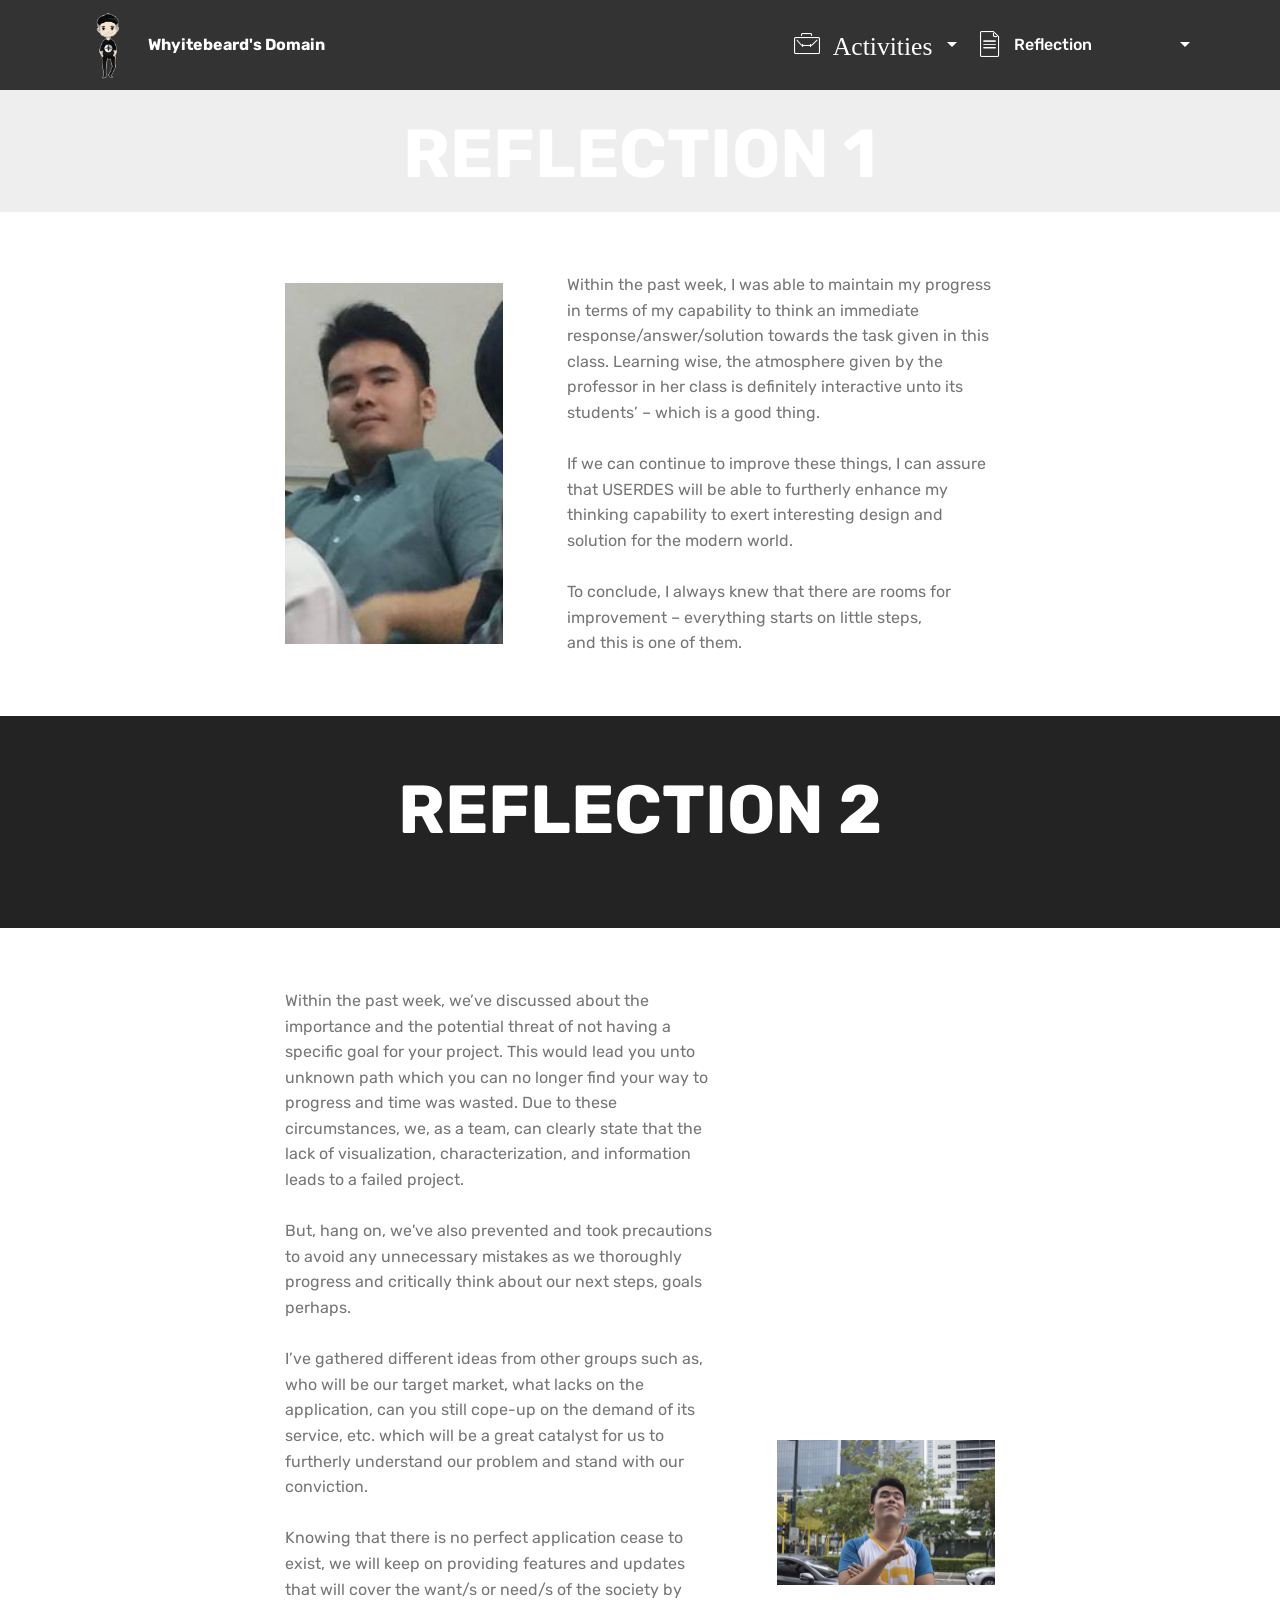
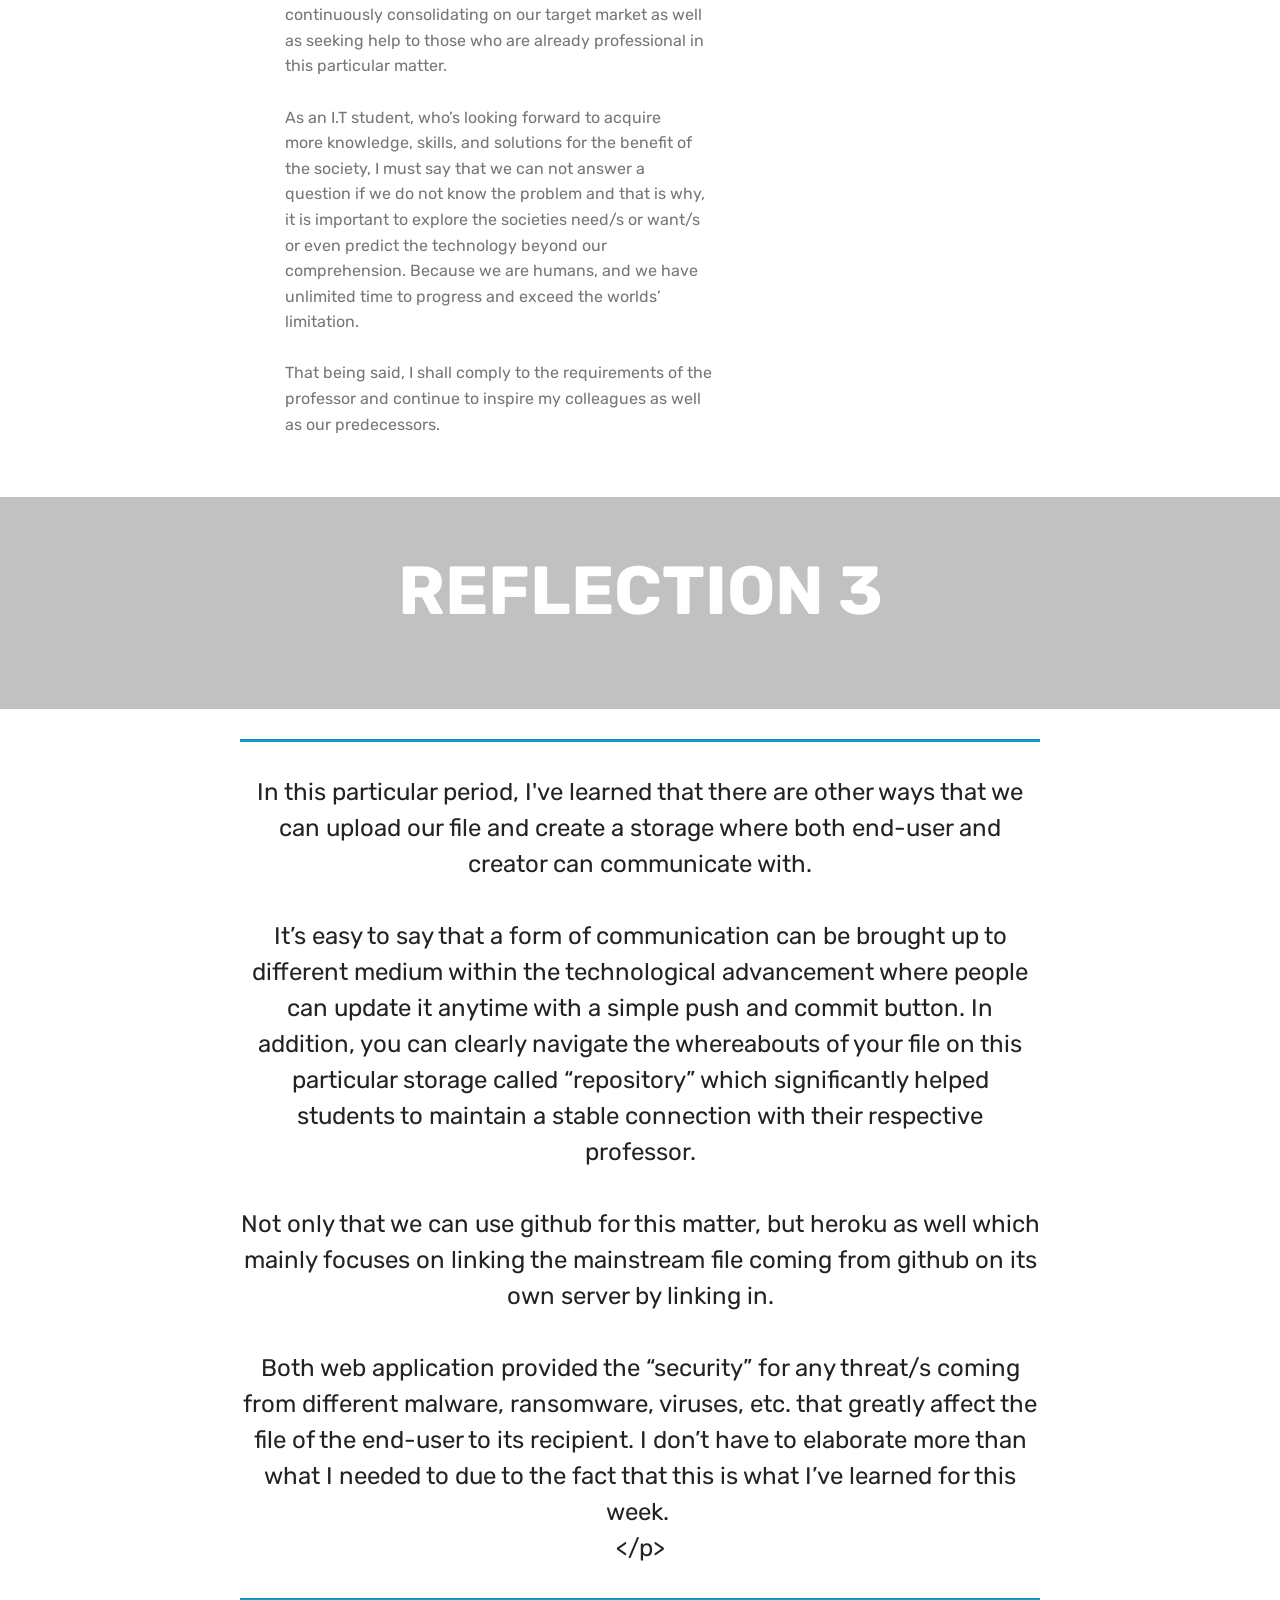
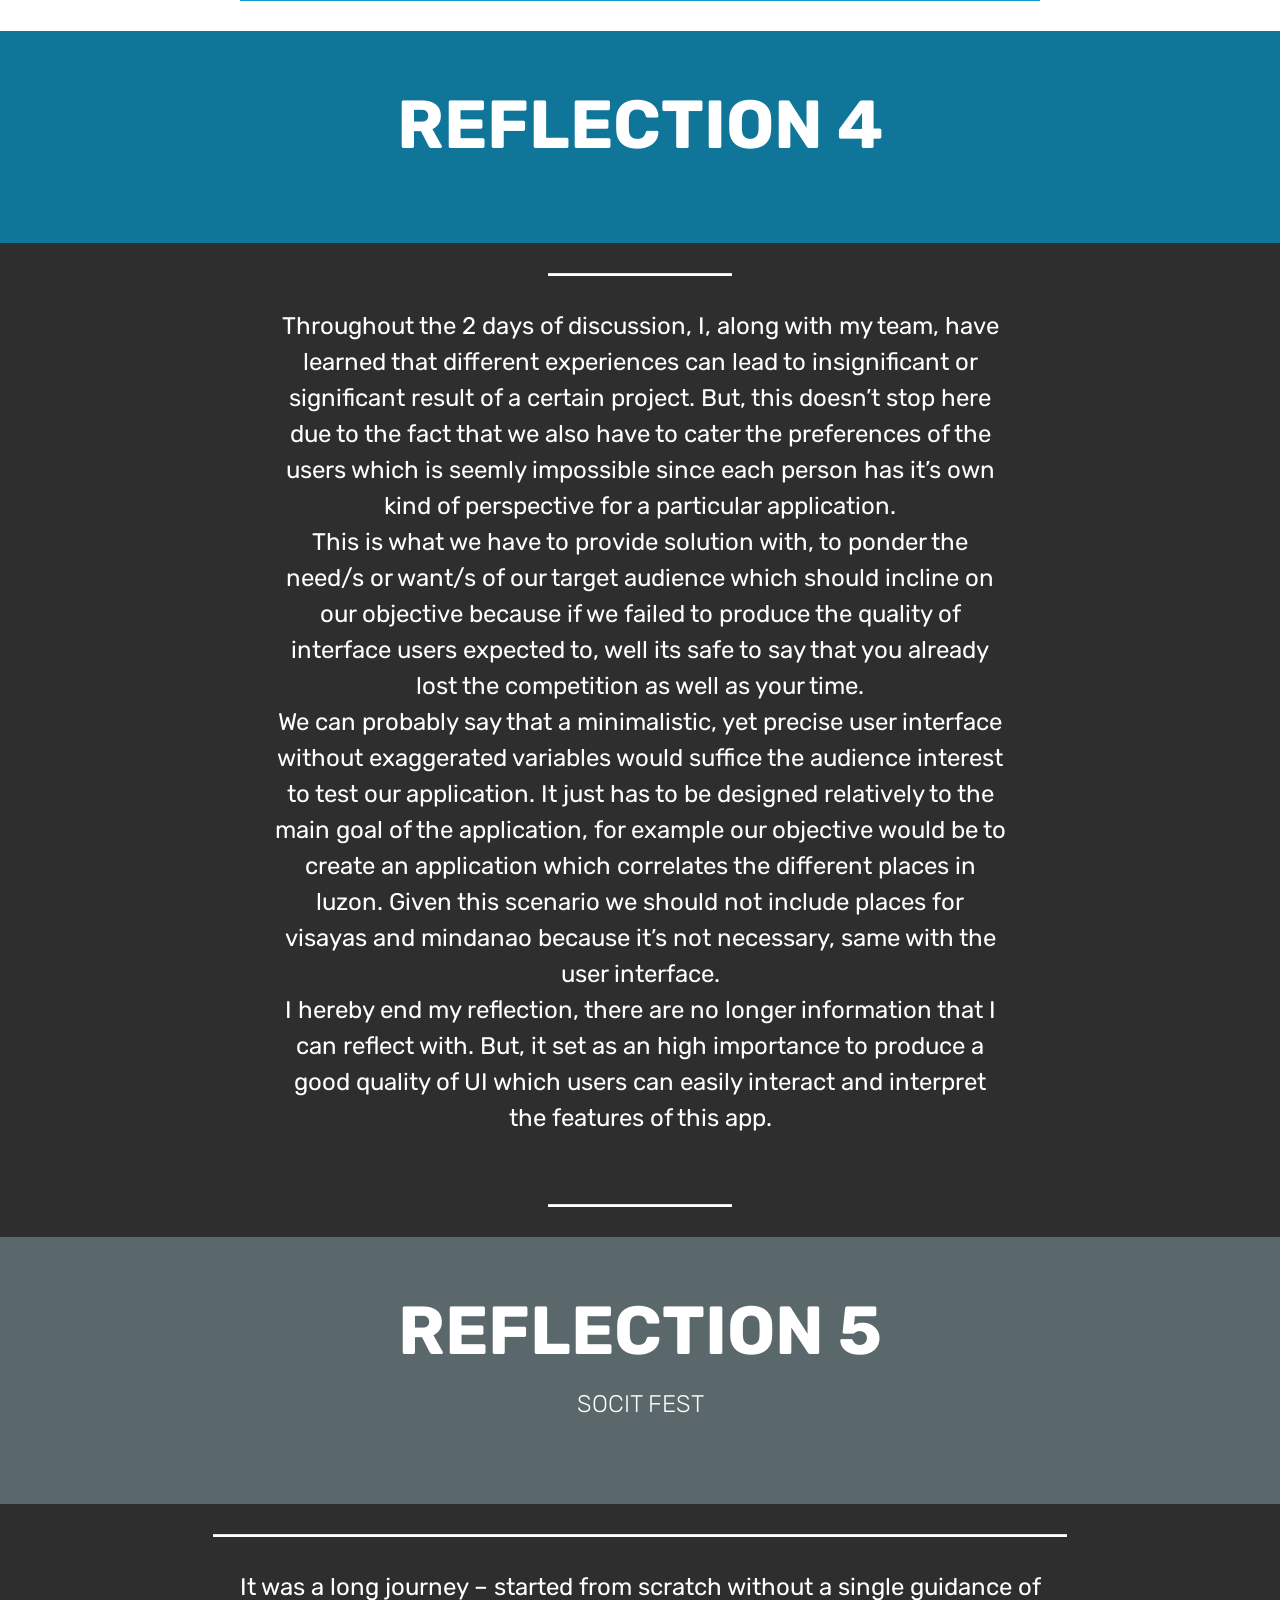
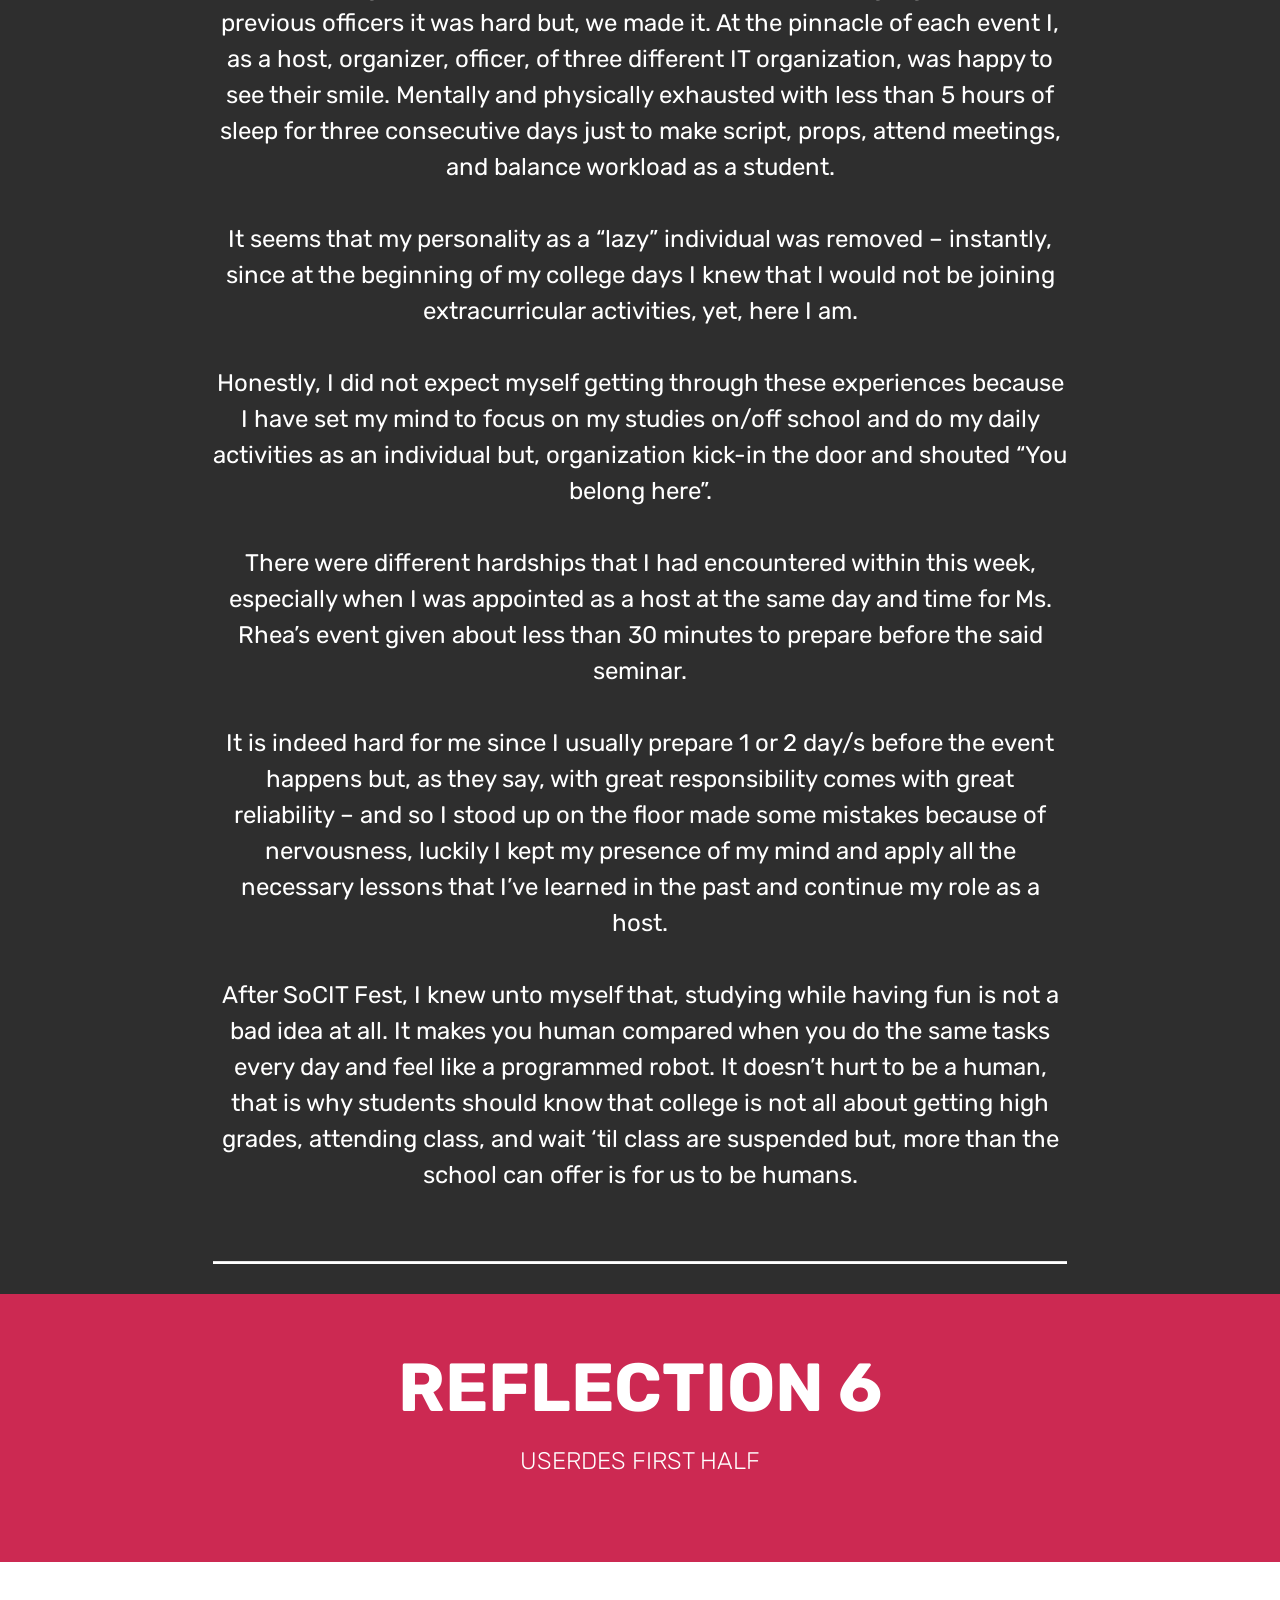
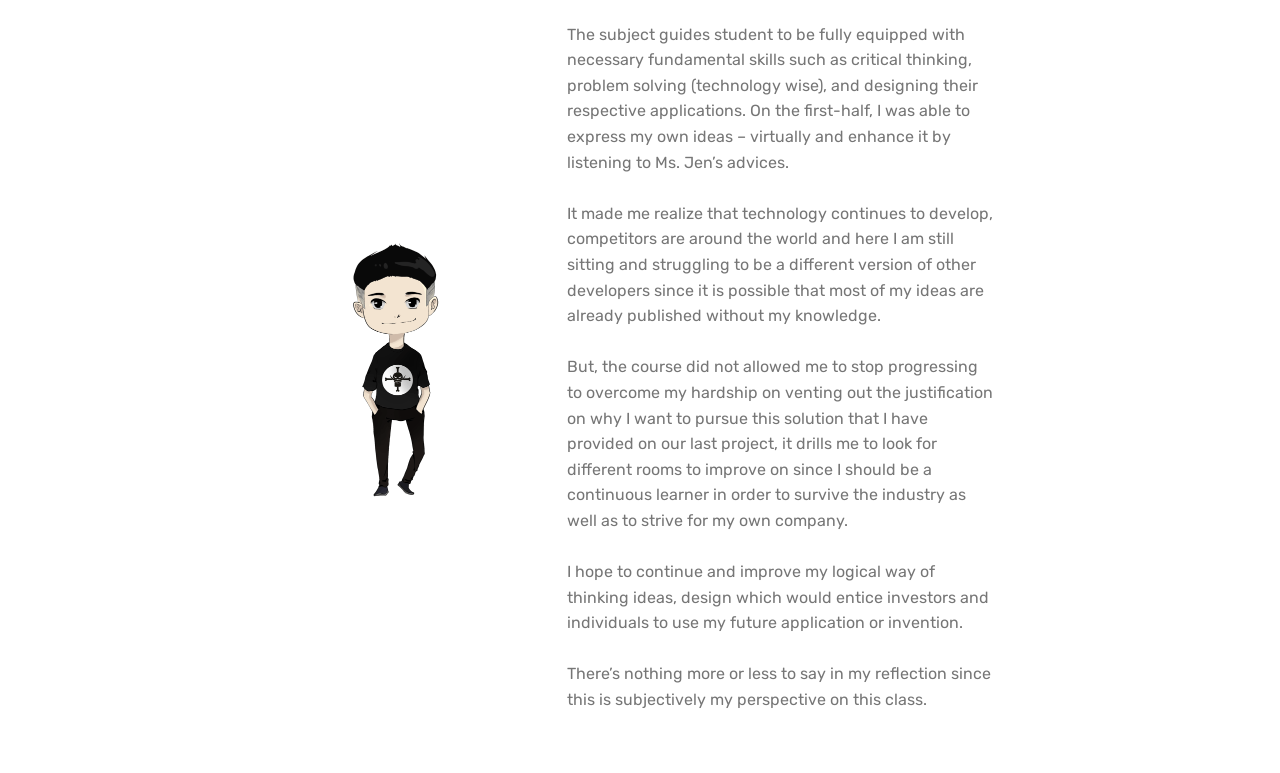
<file: Reflections.html>
<!DOCTYPE html>
<html  >
<head>
  <!-- Site made with Mobirise Website Builder v4.10.8, https://mobirise.com -->
  <meta charset="UTF-8">
  <meta http-equiv="X-UA-Compatible" content="IE=edge">
  <meta name="generator" content="Mobirise v4.10.8, mobirise.com">
  <meta name="viewport" content="width=device-width, initial-scale=1, minimum-scale=1">
  <link rel="shortcut icon" href="assets/images/ace-2-172x229.png" type="image/x-icon">
  <meta name="description" content="USERDES (Reflection)">
  
  <title>Reflections</title>
  <link rel="stylesheet" href="assets/web/assets/mobirise-icons/mobirise-icons.css">
  <link rel="stylesheet" href="assets/tether/tether.min.css">
  <link rel="stylesheet" href="assets/bootstrap/css/bootstrap.min.css">
  <link rel="stylesheet" href="assets/bootstrap/css/bootstrap-grid.min.css">
  <link rel="stylesheet" href="assets/bootstrap/css/bootstrap-reboot.min.css">
  <link rel="stylesheet" href="assets/dropdown/css/style.css">
  <link rel="stylesheet" href="assets/theme/css/style.css">
  <link rel="stylesheet" href="assets/mobirise/css/mbr-additional.css" type="text/css">
  
  
  
</head>
<body>
  <section class="menu cid-qTkzRZLJNu" once="menu" id="menu1-11">

    

    <nav class="navbar navbar-expand beta-menu navbar-dropdown align-items-center navbar-fixed-top navbar-toggleable-sm">
        <button class="navbar-toggler navbar-toggler-right" type="button" data-toggle="collapse" data-target="#navbarSupportedContent" aria-controls="navbarSupportedContent" aria-expanded="false" aria-label="Toggle navigation">
            <div class="hamburger">
                <span></span>
                <span></span>
                <span></span>
                <span></span>
            </div>
        </button>
        <div class="menu-logo">
            <div class="navbar-brand">
                <span class="navbar-logo">
                    <a href="https://facebook.com/ZumoritoKamiku25">
                         <img src="assets/images/ace-2-172x229.png" alt="Mobirise" title="" style="height: 4.6rem;">
                    </a>
                </span>
                <span class="navbar-caption-wrap"><a class="navbar-caption text-white display-4" href="Whyitebeards.html#header4-3">Whyitebeard's Domain</a></span>
            </div>
        </div>
        <div class="collapse navbar-collapse" id="navbarSupportedContent">
            <ul class="navbar-nav nav-dropdown nav-right" data-app-modern-menu="true"><li class="nav-item dropdown">
                    <a class="nav-link link text-white dropdown-toggle display-4" href="Activities.html#content5-k" data-toggle="dropdown-submenu" aria-expanded="false"><span class="mbri-briefcase mbr-iconfont mbr-iconfont-btn">&nbsp;Activities</span>
                        </a><div class="dropdown-menu"><a class="text-white dropdown-item display-4" href="Activities.html#content5-k">Activity 1</a><a class="text-white dropdown-item display-4" href="Activities.html#content5-l" aria-expanded="false">Activity 2&nbsp;</a><a class="text-white dropdown-item display-4" href="Activities.html#content5-n" aria-expanded="false">Activity 3&nbsp;</a><a class="text-white dropdown-item display-4" href="Activities.html#content5-p" aria-expanded="false">Activity 4&nbsp;</a><a class="text-white dropdown-item display-4" href="Activities.html#content5-r" aria-expanded="false">Activity 5&nbsp;</a><a class="text-white dropdown-item display-4" href="Activities.html#content5-s" aria-expanded="false">Activity 6&nbsp;</a><a class="text-white dropdown-item display-4" href="Activities.html#content5-t" aria-expanded="false">Activity 7</a><a class="text-white dropdown-item display-4" href="Activities.html#content5-u" aria-expanded="false">Activity 8</a></div>
                </li>
                <li class="nav-item dropdown open">
                    <a class="nav-link link text-white dropdown-toggle display-4" href="https://mobirise.com" data-toggle="dropdown-submenu" aria-expanded="true"><span class="mbri-file mbr-iconfont mbr-iconfont-btn"></span>
                        Reflection &nbsp; &nbsp; &nbsp; &nbsp; &nbsp; &nbsp; &nbsp; &nbsp; &nbsp; &nbsp;&nbsp;</a><div class="dropdown-menu"><a class="text-white dropdown-item display-4" href="Reflections.html#content5-16" aria-expanded="false">Reflection 1</a><a class="text-white dropdown-item display-4" href="Reflections.html#content5-17" aria-expanded="false">Refleciton 2</a><a class="text-white dropdown-item display-4" href="Reflections.html#content5-18" aria-expanded="false">Reflection 3</a><a class="text-white dropdown-item display-4" href="Reflections.html#content5-19">Reflection 4</a><a class="text-white dropdown-item display-4" href="Reflections.html#content5-1a" aria-expanded="true">Reflection 5</a><a class="text-white dropdown-item display-4" href="Reflections.html#content5-1h" aria-expanded="false">Reflection 6</a></div>
                </li></ul>
            
        </div>
    </nav>
</section>

<section class="engine"><a href="https://mobirise.info/v">html templates</a></section><section class="mbr-section content5 cid-rBQA8LVZuM" data-bg-video="https://www.youtube.com/watch?v=P1pwbnzbe7g" id="content5-16">

    

    

    <div class="container">
        <div class="media-container-row">
            <div class="title col-12 col-md-8">
                <h2 class="align-center mbr-bold mbr-white pb-3 mbr-fonts-style display-1">
                    REFLECTION 1</h2>
                
                
                
            </div>
        </div>
    </div>
</section>

<section class="mbr-section content6 cid-rBQBmkNnoG" id="content6-1c">
    
     
    
    <div class="container">
        <div class="media-container-row">
            <div class="col-12 col-md-8">
                <div class="media-container-row">
                    <div class="mbr-figure" style="width: 60%;">
                      <img src="assets/images/22-174x288.jpg" alt="Mobirise" title="">  
                    </div>
                    <div class="media-content">
                        <div class="mbr-section-text">
                            <p class="mbr-text mb-0 mbr-fonts-style display-7">Within the past week, I was able to maintain my progress in terms of my capability to think an immediate response/answer/solution towards the task given in this class. Learning wise, the atmosphere given by the professor in her class is definitely interactive unto its students’ – which is a good thing. <br><br>If we can continue to improve these things, I can assure that USERDES will be able to furtherly enhance my thinking capability to exert interesting design and solution for the modern world. <br><br>To conclude, I always knew that there are rooms for improvement – everything starts on little steps, <br>		and this is one of them.</p>
                        </div>
                    </div>
                </div>
            </div>
        </div>
    </div>
</section>

<section class="mbr-section content5 cid-rBQA9G61IL" id="content5-17">

    

    

    <div class="container">
        <div class="media-container-row">
            <div class="title col-12 col-md-8">
                <h2 class="align-center mbr-bold mbr-white pb-3 mbr-fonts-style display-1">
                    REFLECTION 2</h2>
                
                
                
            </div>
        </div>
    </div>
</section>

<section class="mbr-section content7 cid-rBQBnAHoBX" id="content7-1d">
          
    

    <div class="container">
        <div class="media-container-row">
            <div class="col-12 col-md-8">
                <div class="media-container-row">
                    <div class="media-content">
                        <div class="mbr-section-text">
                            <p class="mbr-text align-right mb-0 mbr-fonts-style display-7">Within the past week, we’ve discussed about the importance and the potential threat of not having a specific goal for your project. This would lead you unto unknown path which you can no longer find your way to progress and time was wasted. Due to these circumstances, we, as a team, can clearly state that the lack of visualization, characterization, and information leads to a failed project. <br><br>But, hang on, we've also prevented and took precautions to avoid any unnecessary mistakes as we thoroughly progress and critically think about our next steps, goals perhaps.<br><br>I’ve gathered different ideas from other groups such as, who will be our target market, what lacks on the application, can you still cope-up on the demand of its service, etc. which will be a great catalyst for us to furtherly understand our problem and stand with our conviction.<br><br>Knowing that there is no perfect application cease to exist, we will keep on providing features and updates that will cover the want/s or need/s of the society by continuously consolidating on our target market as well as seeking help to those who are already professional in this particular matter. <br><br>As an I.T student, who’s looking forward to acquire more&nbsp;knowledge, skills, and solutions for the benefit of the society, I must say that we can not answer a question if we do not know the problem and that is why, it is important to explore the societies need/s or want/s or even predict the technology beyond our comprehension. Because we are humans, and we have unlimited time to progress and exceed the worlds’ limitation. <br><br>That being said, I shall comply to the requirements of the professor and continue to inspire my colleagues as well as our predecessors. </p>
                        </div>
                    </div>
                    <div class="mbr-figure" style="width: 60%;">
                     <img src="assets/images/-dsc2908-436x291.jpg" alt="Mobirise" title="">  
                    </div>
                </div>
            </div>
        </div>
    </div>
</section>

<section class="mbr-section content5 cid-rBQAa34MaO" id="content5-18">

    

    

    <div class="container">
        <div class="media-container-row">
            <div class="title col-12 col-md-8">
                <h2 class="align-center mbr-bold mbr-white pb-3 mbr-fonts-style display-1">REFLECTION 3</h2>
                
                
                
            </div>
        </div>
    </div>
</section>

<section class="mbr-section article content9 cid-rBQBpHP8sH" id="content9-1e">
    
     

    <div class="container">
        <div class="inner-container" style="width: 72%;">
            <hr class="line" style="width: 100%;">
            <div class="section-text align-center mbr-fonts-style display-5">In this particular period, I've learned that there are other ways that we can upload our file and create a storage where both end-user and creator can communicate with. <br><br>It’s easy to say that a form of communication can be brought up to different medium within the technological advancement where people can update it anytime with a simple push and commit button. In addition, you can clearly navigate the whereabouts of your file on this particular storage called “repository” which significantly helped students to maintain a stable connection with their respective professor. <br><br>Not only that we can use github for this matter, but heroku as well which mainly focuses on linking the mainstream file coming from github on its own server by linking in.<br><br><div></div><div>Both web application provided the “security” for any threat/s coming from different malware, ransomware, viruses, etc. that greatly affect the file of the end-user to its recipient. I don’t have to elaborate more than what I needed to due to the fact that this is what I’ve learned for this week.&nbsp;</div><div>&lt;/p&gt;</div></div>
            <hr class="line" style="width: 100%;">
        </div>
        </div>
</section>

<section class="mbr-section content5 cid-rBQAanJli6" id="content5-19">

    

    

    <div class="container">
        <div class="media-container-row">
            <div class="title col-12 col-md-8">
                <h2 class="align-center mbr-bold mbr-white pb-3 mbr-fonts-style display-1">REFLECTION 4</h2>
                
                
                
            </div>
        </div>
    </div>
</section>

<section class="mbr-section article content10 cid-rBQBqdvsWG" id="content10-1f">
    
     

    <div class="container">
        <div class="inner-container" style="width: 66%;">
            <hr class="line" style="width: 25%;">
            <div class="section-text align-center mbr-white mbr-fonts-style display-5">Throughout the 2 days of discussion, I, along with my team, have learned that different experiences can lead to insignificant or significant result of a certain project. But, this doesn’t stop here due to the fact that we also have to cater the preferences of the users which is seemly impossible since each person has it’s own kind of perspective for a particular application. 
<div>
</div><div>This is what we have to provide solution with, to ponder the need/s or want/s of our target audience which should incline on our objective because if we failed to produce the quality of interface users expected to, well its safe to say that you already lost the competition as well as your time.
</div><div>
</div><div>We can probably say that a minimalistic, yet precise user interface without exaggerated variables would suffice the audience interest to test our application. It just has to be designed relatively to the main goal of the application, for example our objective would be to create an application which correlates the different places in luzon. Given this scenario we should not include places for visayas and mindanao because it’s not necessary, same with the user interface.
</div><div>
</div><div>I hereby end my reflection, there are no longer information that I can reflect with. But, it set as an high importance to produce a good quality of UI which users can easily interact and interpret the features of this app. 
</div><div><br></div></div>
            <hr class="line" style="width: 25%;">
        </div>
    </div>
</section>

<section class="mbr-section content5 cid-rBQAb3xB9a" id="content5-1a">

    

    

    <div class="container">
        <div class="media-container-row">
            <div class="title col-12 col-md-8">
                <h2 class="align-center mbr-bold mbr-white pb-3 mbr-fonts-style display-1">REFLECTION 5</h2>
                <h3 class="mbr-section-subtitle align-center mbr-light mbr-white pb-3 mbr-fonts-style display-5">
                    SOCIT FEST</h3>
                
                
            </div>
        </div>
    </div>
</section>

<section class="mbr-section article content10 cid-rBQBrlVlo6" id="content10-1g">
    
     

    <div class="container">
        <div class="inner-container" style="width: 77%;">
            <hr class="line" style="width: 100%;">
            <div class="section-text align-center mbr-white mbr-fonts-style display-5">It was a long journey – started from scratch without a single guidance of previous officers it was hard but, we made it. At the pinnacle of each event I, as a host, organizer, officer, of three different IT organization, was happy to see their smile. Mentally and physically exhausted with less than 5 hours of sleep for three consecutive days just to make script, props, attend meetings, and balance workload as a student. <br><br>It seems that my personality as a “lazy” individual was removed – instantly, since at the beginning of my college days I knew that I would not be joining extracurricular activities, yet, here I am.<br><br> Honestly, I did not expect myself getting through these experiences because I have set my mind to focus on my studies on/off school and do my daily activities as an individual but, organization kick-in the door and shouted “You belong here”. 
<br><br><div>There were different hardships that I had encountered within this week, especially when I was appointed as a host at the same day and time for Ms. Rhea’s event given about less than 30 minutes to prepare before the said seminar. </div><br><div>It is indeed hard for me since I usually prepare 1 or 2 day/s before the event happens but, as they say, with great responsibility comes with great reliability – and so I stood up on the floor made some mistakes because of nervousness, luckily I kept my presence of my mind and apply all the necessary lessons that I’ve learned in the past and continue my role as a host. 
</div><div><br></div><div>After SoCIT Fest, I knew unto myself that, studying while having fun is not a bad idea at all. It makes you human compared when you do the same tasks every day and feel like a programmed robot. It doesn’t hurt to be a human, that is why students should know that college is not all about getting high grades, attending class, and wait ‘til class are suspended but, more than the school can offer is for us to be humans.  
</div><div><br></div></div>
            <hr class="line" style="width: 100%;">
        </div>
    </div>
</section>

<section class="mbr-section content5 cid-rBQECaW7Sq" id="content5-1h">

    

    

    <div class="container">
        <div class="media-container-row">
            <div class="title col-12 col-md-8">
                <h2 class="align-center mbr-bold mbr-white pb-3 mbr-fonts-style display-1">
                    REFLECTION 6</h2>
                <h3 class="mbr-section-subtitle align-center mbr-light mbr-white pb-3 mbr-fonts-style display-5">
                    USERDES FIRST HALF</h3>
                
                
            </div>
        </div>
    </div>
</section>

<section class="mbr-section content6 cid-rBQEETVawu" id="content6-1i">
    
     
    
    <div class="container">
        <div class="media-container-row">
            <div class="col-12 col-md-8">
                <div class="media-container-row">
                    <div class="mbr-figure" style="width: 60%;">
                      <img src="assets/images/ace-2-436x579.png" alt="Mobirise" title="">  
                    </div>
                    <div class="media-content">
                        <div class="mbr-section-text">
                            <p class="mbr-text mb-0 mbr-fonts-style display-7">The subject guides student to be fully equipped with necessary fundamental skills such as critical thinking, problem solving (technology wise), and designing their respective applications. On the first-half, I was able to express my own ideas – virtually and enhance it by listening to Ms. Jen’s advices. <br><br>It made me realize that technology continues to develop, competitors are around the world and here I am still sitting and struggling to be a different version of other developers since it is possible that most of my ideas are already published without my knowledge. <br><br>But, the course did not allowed me to stop progressing to overcome my hardship on venting out the justification on why I want to pursue this solution that I have provided on our last project, it drills me to look for different rooms to improve on since I should be a continuous learner in order to survive the industry as well as to strive for my own company.<br><br> I hope to continue and improve my logical way of thinking ideas, design which would entice investors and individuals to use my future application or invention.
<br><br>There’s nothing more or less to say in my reflection since this is subjectively my perspective on this class.&nbsp;<br></p>
                        </div>
                    </div>
                </div>
            </div>
        </div>
    </div>
</section>


  <script src="assets/web/assets/jquery/jquery.min.js"></script>
  <script src="assets/popper/popper.min.js"></script>
  <script src="assets/tether/tether.min.js"></script>
  <script src="assets/bootstrap/js/bootstrap.min.js"></script>
  <script src="assets/dropdown/js/nav-dropdown.js"></script>
  <script src="assets/dropdown/js/navbar-dropdown.js"></script>
  <script src="assets/touchswipe/jquery.touch-swipe.min.js"></script>
  <script src="assets/ytplayer/jquery.mb.ytplayer.min.js"></script>
  <script src="assets/vimeoplayer/jquery.mb.vimeo_player.js"></script>
  <script src="assets/smoothscroll/smooth-scroll.js"></script>
  <script src="assets/theme/js/script.js"></script>
  
  
</body>
</html>
</file>
<file: assets/web/assets/mobirise-icons/mobirise-icons.css>
@font-face {
  font-family: 'MobiriseIcons';
  src:  url('mobirise-icons.eot?spat4u');
  src:  url('mobirise-icons.eot?spat4u#iefix') format('embedded-opentype'),
    url('mobirise-icons.ttf?spat4u') format('truetype'),
    url('mobirise-icons.woff?spat4u') format('woff'),
    url('mobirise-icons.svg?spat4u#MobiriseIcons') format('svg');
  font-weight: normal;
  font-style: normal;
}

[class^="mbri-"], [class*=" mbri-"] {
  /* use !important to prevent issues with browser extensions that change fonts */
  font-family: MobiriseIcons !important;
  speak: none;
  font-style: normal;
  font-weight: normal;
  font-variant: normal;
  text-transform: none;
  line-height: 1;

  /* Better Font Rendering =========== */
  -webkit-font-smoothing: antialiased;
  -moz-osx-font-smoothing: grayscale;
}

.mbri-add-submenu:before {
  content: "\e900";
}
.mbri-alert:before {
  content: "\e901";
}
.mbri-align-center:before {
  content: "\e902";
}
.mbri-align-justify:before {
  content: "\e903";
}
.mbri-align-left:before {
  content: "\e904";
}
.mbri-align-right:before {
  content: "\e905";
}
.mbri-android:before {
  content: "\e906";
}
.mbri-apple:before {
  content: "\e907";
}
.mbri-arrow-down:before {
  content: "\e908";
}
.mbri-arrow-next:before {
  content: "\e909";
}
.mbri-arrow-prev:before {
  content: "\e90a";
}
.mbri-arrow-up:before {
  content: "\e90b";
}
.mbri-bold:before {
  content: "\e90c";
}
.mbri-bookmark:before {
  content: "\e90d";
}
.mbri-bootstrap:before {
  content: "\e90e";
}
.mbri-briefcase:before {
  content: "\e90f";
}
.mbri-browse:before {
  content: "\e910";
}
.mbri-bulleted-list:before {
  content: "\e911";
}
.mbri-calendar:before {
  content: "\e912";
}
.mbri-camera:before {
  content: "\e913";
}
.mbri-cart-add:before {
  content: "\e914";
}
.mbri-cart-full:before {
  content: "\e915";
}
.mbri-cash:before {
  content: "\e916";
}
.mbri-change-style:before {
  content: "\e917";
}
.mbri-chat:before {
  content: "\e918";
}
.mbri-clock:before {
  content: "\e919";
}
.mbri-close:before {
  content: "\e91a";
}
.mbri-cloud:before {
  content: "\e91b";
}
.mbri-code:before {
  content: "\e91c";
}
.mbri-contact-form:before {
  content: "\e91d";
}
.mbri-credit-card:before {
  content: "\e91e";
}
.mbri-cursor-click:before {
  content: "\e91f";
}
.mbri-cust-feedback:before {
  content: "\e920";
}
.mbri-database:before {
  content: "\e921";
}
.mbri-delivery:before {
  content: "\e922";
}
.mbri-desktop:before {
  content: "\e923";
}
.mbri-devices:before {
  content: "\e924";
}
.mbri-down:before {
  content: "\e925";
}
.mbri-download:before {
  content: "\e989";
}
.mbri-drag-n-drop:before {
  content: "\e927";
}
.mbri-drag-n-drop2:before {
  content: "\e928";
}
.mbri-edit:before {
  content: "\e929";
}
.mbri-edit2:before {
  content: "\e92a";
}
.mbri-error:before {
  content: "\e92b";
}
.mbri-extension:before {
  content: "\e92c";
}
.mbri-features:before {
  content: "\e92d";
}
.mbri-file:before {
  content: "\e92e";
}
.mbri-flag:before {
  content: "\e92f";
}
.mbri-folder:before {
  content: "\e930";
}
.mbri-gift:before {
  content: "\e931";
}
.mbri-github:before {
  content: "\e932";
}
.mbri-globe:before {
  content: "\e933";
}
.mbri-globe-2:before {
  content: "\e934";
}
.mbri-growing-chart:before {
  content: "\e935";
}
.mbri-hearth:before {
  content: "\e936";
}
.mbri-help:before {
  content: "\e937";
}
.mbri-home:before {
  content: "\e938";
}
.mbri-hot-cup:before {
  content: "\e939";
}
.mbri-idea:before {
  content: "\e93a";
}
.mbri-image-gallery:before {
  content: "\e93b";
}
.mbri-image-slider:before {
  content: "\e93c";
}
.mbri-info:before {
  content: "\e93d";
}
.mbri-italic:before {
  content: "\e93e";
}
.mbri-key:before {
  content: "\e93f";
}
.mbri-laptop:before {
  content: "\e940";
}
.mbri-layers:before {
  content: "\e941";
}
.mbri-left-right:before {
  content: "\e942";
}
.mbri-left:before {
  content: "\e943";
}
.mbri-letter:before {
  content: "\e944";
}
.mbri-like:before {
  content: "\e945";
}
.mbri-link:before {
  content: "\e946";
}
.mbri-lock:before {
  content: "\e947";
}
.mbri-login:before {
  content: "\e948";
}
.mbri-logout:before {
  content: "\e949";
}
.mbri-magic-stick:before {
  content: "\e94a";
}
.mbri-map-pin:before {
  content: "\e94b";
}
.mbri-menu:before {
  content: "\e94c";
}
.mbri-mobile:before {
  content: "\e94d";
}
.mbri-mobile2:before {
  content: "\e94e";
}
.mbri-mobirise:before {
  content: "\e94f";
}
.mbri-more-horizontal:before {
  content: "\e950";
}
.mbri-more-vertical:before {
  content: "\e951";
}
.mbri-music:before {
  content: "\e952";
}
.mbri-new-file:before {
  content: "\e953";
}
.mbri-numbered-list:before {
  content: "\e954";
}
.mbri-opened-folder:before {
  content: "\e955";
}
.mbri-pages:before {
  content: "\e956";
}
.mbri-paper-plane:before {
  content: "\e957";
}
.mbri-paperclip:before {
  content: "\e958";
}
.mbri-photo:before {
  content: "\e959";
}
.mbri-photos:before {
  content: "\e95a";
}
.mbri-pin:before {
  content: "\e95b";
}
.mbri-play:before {
  content: "\e95c";
}
.mbri-plus:before {
  content: "\e95d";
}
.mbri-preview:before {
  content: "\e95e";
}
.mbri-print:before {
  content: "\e95f";
}
.mbri-protect:before {
  content: "\e960";
}
.mbri-question:before {
  content: "\e961";
}
.mbri-quote-left:before {
  content: "\e962";
}
.mbri-quote-right:before {
  content: "\e963";
}
.mbri-refresh:before {
  content: "\e964";
}
.mbri-responsive:before {
  content: "\e965";
}
.mbri-right:before {
  content: "\e966";
}
.mbri-rocket:before {
  content: "\e967";
}
.mbri-sad-face:before {
  content: "\e968";
}
.mbri-sale:before {
  content: "\e969";
}
.mbri-save:before {
  content: "\e96a";
}
.mbri-search:before {
  content: "\e96b";
}
.mbri-setting:before {
  content: "\e96c";
}
.mbri-setting2:before {
  content: "\e96d";
}
.mbri-setting3:before {
  content: "\e96e";
}
.mbri-share:before {
  content: "\e96f";
}
.mbri-shopping-bag:before {
  content: "\e970";
}
.mbri-shopping-basket:before {
  content: "\e971";
}
.mbri-shopping-cart:before {
  content: "\e972";
}
.mbri-sites:before {
  content: "\e973";
}
.mbri-smile-face:before {
  content: "\e974";
}
.mbri-speed:before {
  content: "\e975";
}
.mbri-star:before {
  content: "\e976";
}
.mbri-success:before {
  content: "\e977";
}
.mbri-sun:before {
  content: "\e978";
}
.mbri-sun2:before {
  content: "\e979";
}
.mbri-tablet:before {
  content: "\e97a";
}
.mbri-tablet-vertical:before {
  content: "\e97b";
}
.mbri-target:before {
  content: "\e97c";
}
.mbri-timer:before {
  content: "\e97d";
}
.mbri-to-ftp:before {
  content: "\e97e";
}
.mbri-to-local-drive:before {
  content: "\e97f";
}
.mbri-touch-swipe:before {
  content: "\e980";
}
.mbri-touch:before {
  content: "\e981";
}
.mbri-trash:before {
  content: "\e982";
}
.mbri-underline:before {
  content: "\e983";
}
.mbri-unlink:before {
  content: "\e984";
}
.mbri-unlock:before {
  content: "\e985";
}
.mbri-up-down:before {
  content: "\e986";
}
.mbri-up:before {
  content: "\e987";
}
.mbri-update:before {
  content: "\e988";
}
.mbri-upload:before {
 content: "\e926"; 
}
.mbri-user:before {
  content: "\e98a";
}
.mbri-user2:before {
  content: "\e98b";
}
.mbri-users:before {
  content: "\e98c";
}
.mbri-video:before {
  content: "\e98d";
}
.mbri-video-play:before {
  content: "\e98e";
}
.mbri-watch:before {
  content: "\e98f";
}
.mbri-website-theme:before {
  content: "\e990";
}
.mbri-wifi:before {
  content: "\e991";
}
.mbri-windows:before {
  content: "\e992";
}
.mbri-zoom-out:before {
  content: "\e993";
}
.mbri-redo:before {
  content: "\e994";
}
.mbri-undo:before {
  content: "\e995";
}
</file>
<file: assets/dropdown/css/style.css>
.navbar-dropdown {
  left: 0;
  padding: 0;
  position: absolute;
  right: 0;
  top: 0;
  transition: all 0.45s ease;
  z-index: 1030;
  background: #282828; }
  .navbar-dropdown .navbar-logo {
    margin-right: 0.8rem;
    transition: margin 0.3s ease-in-out;
    vertical-align: middle; }
    .navbar-dropdown .navbar-logo img {
      height: 3.125rem;
      transition: all 0.3s ease-in-out; }
    .navbar-dropdown .navbar-logo.mbr-iconfont {
      font-size: 3.125rem;
      line-height: 3.125rem; }
  .navbar-dropdown .navbar-caption {
    font-weight: 700;
    white-space: normal;
    vertical-align: -4px;
    line-height: 3.125rem !important; }
    .navbar-dropdown .navbar-caption, .navbar-dropdown .navbar-caption:hover {
      color: inherit;
      text-decoration: none; }
  .navbar-dropdown .mbr-iconfont + .navbar-caption {
    vertical-align: -1px; }
  .navbar-dropdown.navbar-fixed-top {
    position: fixed; }
  .navbar-dropdown .navbar-brand span {
    vertical-align: -4px; }
  .navbar-dropdown.bg-color.transparent {
    background: none; }
  .navbar-dropdown.navbar-short .navbar-brand {
    padding: 0.625rem 0; }
    .navbar-dropdown.navbar-short .navbar-brand span {
      vertical-align: -1px; }
  .navbar-dropdown.navbar-short .navbar-caption {
    line-height: 2.375rem !important;
    vertical-align: -2px; }
  .navbar-dropdown.navbar-short .navbar-logo {
    margin-right: 0.5rem; }
    .navbar-dropdown.navbar-short .navbar-logo img {
      height: 2.375rem; }
    .navbar-dropdown.navbar-short .navbar-logo.mbr-iconfont {
      font-size: 2.375rem;
      line-height: 2.375rem; }
  .navbar-dropdown.navbar-short .mbr-table-cell {
    height: 3.625rem; }
  .navbar-dropdown .navbar-close {
    left: 0.6875rem;
    position: fixed;
    top: 0.75rem;
    z-index: 1000; }
  .navbar-dropdown .hamburger-icon {
    content: "";
    display: inline-block;
    vertical-align: middle;
    width: 16px;
    -webkit-box-shadow: 0 -6px 0 1px #282828,0 0 0 1px #282828,0 6px 0 1px #282828;
    -moz-box-shadow: 0 -6px 0 1px #282828,0 0 0 1px #282828,0 6px 0 1px #282828;
    box-shadow: 0 -6px 0 1px #282828,0 0 0 1px #282828,0 6px 0 1px #282828; }

.dropdown-menu .dropdown-toggle[data-toggle="dropdown-submenu"]::after {
  border-bottom: 0.35em solid transparent;
  border-left: 0.35em solid;
  border-right: 0;
  border-top: 0.35em solid transparent;
  margin-left: 0.3rem; }

.dropdown-menu .dropdown-item:focus {
  outline: 0; }

.nav-dropdown {
  font-size: 0.75rem;
  font-weight: 500;
  height: auto !important; }
  .nav-dropdown .nav-btn {
    padding-left: 1rem; }
  .nav-dropdown .link {
    margin: .667em 1.667em;
    font-weight: 500;
    padding: 0;
    transition: color .2s ease-in-out; }
    .nav-dropdown .link.dropdown-toggle {
      margin-right: 2.583em; }
      .nav-dropdown .link.dropdown-toggle::after {
        margin-left: .25rem;
        border-top: 0.35em solid;
        border-right: 0.35em solid transparent;
        border-left: 0.35em solid transparent;
        border-bottom: 0; }
      .nav-dropdown .link.dropdown-toggle[aria-expanded="true"] {
        margin: 0;
        padding: 0.667em 3.263em  0.667em 1.667em; }
  .nav-dropdown .link::after,
  .nav-dropdown .dropdown-item::after {
    color: inherit; }
  .nav-dropdown .btn {
    font-size: 0.75rem;
    font-weight: 700;
    letter-spacing: 0;
    margin-bottom: 0;
    padding-left: 1.25rem;
    padding-right: 1.25rem; }
  .nav-dropdown .dropdown-menu {
    border-radius: 0;
    border: 0;
    left: 0;
    margin: 0;
    padding-bottom: 1.25rem;
    padding-top: 1.25rem;
    position: relative; }
  .nav-dropdown .dropdown-submenu {
    margin-left: 0.125rem;
    top: 0; }
  .nav-dropdown .dropdown-item {
    font-weight: 500;
    line-height: 2;
    padding: 0.3846em 4.615em 0.3846em 1.5385em;
    position: relative;
    transition: color .2s ease-in-out, background-color .2s ease-in-out; }
    .nav-dropdown .dropdown-item::after {
      margin-top: -0.3077em;
      position: absolute;
      right: 1.1538em;
      top: 50%; }
    .nav-dropdown .dropdown-item:focus, .nav-dropdown .dropdown-item:hover {
      background: none; }

@media (max-width: 767px) {
  .nav-dropdown.navbar-toggleable-sm {
    bottom: 0;
    display: none;
    left: 0;
    overflow-x: hidden;
    position: fixed;
    top: 0;
    transform: translateX(-100%);
    -ms-transform: translateX(-100%);
    -webkit-transform: translateX(-100%);
    width: 18.75rem;
    z-index: 999; } }
.nav-dropdown.navbar-toggleable-xl {
  bottom: 0;
  display: none;
  left: 0;
  overflow-x: hidden;
  position: fixed;
  top: 0;
  transform: translateX(-100%);
  -ms-transform: translateX(-100%);
  -webkit-transform: translateX(-100%);
  width: 18.75rem;
  z-index: 999; }

.nav-dropdown-sm {
  display: block !important;
  overflow-x: hidden;
  overflow: auto;
  padding-top: 3.875rem; }
  .nav-dropdown-sm::after {
    content: "";
    display: block;
    height: 3rem;
    width: 100%; }
  .nav-dropdown-sm.collapse.in ~ .navbar-close {
    display: block !important; }
  .nav-dropdown-sm.collapsing, .nav-dropdown-sm.collapse.in {
    transform: translateX(0);
    -ms-transform: translateX(0);
    -webkit-transform: translateX(0);
    transition: all 0.25s ease-out;
    -webkit-transition: all 0.25s ease-out;
    background: #282828; }
  .nav-dropdown-sm.collapsing[aria-expanded="false"] {
    transform: translateX(-100%);
    -ms-transform: translateX(-100%);
    -webkit-transform: translateX(-100%); }
  .nav-dropdown-sm .nav-item {
    display: block;
    margin-left: 0 !important;
    padding-left: 0; }
  .nav-dropdown-sm .link,
  .nav-dropdown-sm .dropdown-item {
    border-top: 1px dotted rgba(255, 255, 255, 0.1);
    font-size: 0.8125rem;
    line-height: 1.6;
    margin: 0 !important;
    padding: 0.875rem 2.4rem 0.875rem 1.5625rem !important;
    position: relative;
    white-space: normal; }
    .nav-dropdown-sm .link:focus, .nav-dropdown-sm .link:hover,
    .nav-dropdown-sm .dropdown-item:focus,
    .nav-dropdown-sm .dropdown-item:hover {
      background: rgba(0, 0, 0, 0.2) !important;
      color: #c0a375; }
  .nav-dropdown-sm .nav-btn {
    position: relative;
    padding: 1.5625rem 1.5625rem 0 1.5625rem; }
    .nav-dropdown-sm .nav-btn::before {
      border-top: 1px dotted rgba(255, 255, 255, 0.1);
      content: "";
      left: 0;
      position: absolute;
      top: 0;
      width: 100%; }
    .nav-dropdown-sm .nav-btn + .nav-btn {
      padding-top: 0.625rem; }
      .nav-dropdown-sm .nav-btn + .nav-btn::before {
        display: none; }
  .nav-dropdown-sm .btn {
    padding: 0.625rem 0; }
  .nav-dropdown-sm .dropdown-toggle[data-toggle="dropdown-submenu"]::after {
    margin-left: .25rem;
    border-top: 0.35em solid;
    border-right: 0.35em solid transparent;
    border-left: 0.35em solid transparent;
    border-bottom: 0; }
  .nav-dropdown-sm .dropdown-toggle[data-toggle="dropdown-submenu"][aria-expanded="true"]::after {
    border-top: 0;
    border-right: 0.35em solid transparent;
    border-left: 0.35em solid transparent;
    border-bottom: 0.35em solid; }
  .nav-dropdown-sm .dropdown-menu {
    margin: 0;
    padding: 0;
    position: relative;
    top: 0;
    left: 0;
    width: 100%;
    border: 0;
    float: none;
    border-radius: 0;
    background: none; }
  .nav-dropdown-sm .dropdown-submenu {
    left: 100%;
    margin-left: 0.125rem;
    margin-top: -1.25rem;
    top: 0; }

.navbar-toggleable-sm .nav-dropdown .dropdown-menu {
  position: absolute; }

.navbar-toggleable-sm .nav-dropdown .dropdown-submenu {
  left: 100%;
  margin-left: 0.125rem;
  margin-top: -1.25rem;
  top: 0; }

.navbar-toggleable-sm.opened .nav-dropdown .dropdown-menu {
  position: relative; }

.navbar-toggleable-sm.opened .nav-dropdown .dropdown-submenu {
  left: 0;
  margin-left: 00rem;
  margin-top: 0rem;
  top: 0; }

.is-builder .nav-dropdown.collapsing {
  transition: none !important; }

/*# sourceMappingURL=style.css.map */
</file>
<file: assets/socicon/css/styles.css>
@charset "UTF-8";

@font-face {
  font-family: "socicon";
  src:url("../fonts/socicon.eot");
  src:url("../fonts/socicon.eot?#iefix") format("embedded-opentype"),
    url("../fonts/socicon.woff") format("woff"),
    url("../fonts/socicon.ttf") format("truetype"),
    url("../fonts/socicon.svg#socicon") format("svg");
  font-weight: normal;
  font-style: normal;

}

[data-icon]:before {
  font-family: "socicon" !important;
  content: attr(data-icon);
  font-style: normal !important;
  font-weight: normal !important;
  font-variant: normal !important;
  text-transform: none !important;
  speak: none;
  line-height: 1;
  -webkit-font-smoothing: antialiased;
  -moz-osx-font-smoothing: grayscale;
}

[class^="socicon-"]:before,
[class*=" socicon-"]:before {
  font-family: "socicon" !important;
  font-style: normal !important;
  font-weight: normal !important;
  font-variant: normal !important;
  text-transform: none !important;
  speak: none;
  line-height: 1;
  -webkit-font-smoothing: antialiased;
  -moz-osx-font-smoothing: grayscale;
}

.socicon-modelmayhem:before {
  content: "\e000";
}
.socicon-mixcloud:before {
  content: "\e001";
}
.socicon-drupal:before {
  content: "\e002";
}
.socicon-swarm:before {
  content: "\e003";
}
.socicon-istock:before {
  content: "\e004";
}
.socicon-yammer:before {
  content: "\e005";
}
.socicon-ello:before {
  content: "\e006";
}
.socicon-stackoverflow:before {
  content: "\e007";
}
.socicon-persona:before {
  content: "\e008";
}
.socicon-triplej:before {
  content: "\e009";
}
.socicon-houzz:before {
  content: "\e00a";
}
.socicon-rss:before {
  content: "\e00b";
}
.socicon-paypal:before {
  content: "\e00c";
}
.socicon-odnoklassniki:before {
  content: "\e00d";
}
.socicon-airbnb:before {
  content: "\e00e";
}
.socicon-periscope:before {
  content: "\e00f";
}
.socicon-outlook:before {
  content: "\e010";
}
.socicon-coderwall:before {
  content: "\e011";
}
.socicon-tripadvisor:before {
  content: "\e012";
}
.socicon-appnet:before {
  content: "\e013";
}
.socicon-goodreads:before {
  content: "\e014";
}
.socicon-tripit:before {
  content: "\e015";
}
.socicon-lanyrd:before {
  content: "\e016";
}
.socicon-slideshare:before {
  content: "\e017";
}
.socicon-buffer:before {
  content: "\e018";
}
.socicon-disqus:before {
  content: "\e019";
}
.socicon-vkontakte:before {
  content: "\e01a";
}
.socicon-whatsapp:before {
  content: "\e01b";
}
.socicon-patreon:before {
  content: "\e01c";
}
.socicon-storehouse:before {
  content: "\e01d";
}
.socicon-pocket:before {
  content: "\e01e";
}
.socicon-mail:before {
  content: "\e01f";
}
.socicon-blogger:before {
  content: "\e020";
}
.socicon-technorati:before {
  content: "\e021";
}
.socicon-reddit:before {
  content: "\e022";
}
.socicon-dribbble:before {
  content: "\e023";
}
.socicon-stumbleupon:before {
  content: "\e024";
}
.socicon-digg:before {
  content: "\e025";
}
.socicon-envato:before {
  content: "\e026";
}
.socicon-behance:before {
  content: "\e027";
}
.socicon-delicious:before {
  content: "\e028";
}
.socicon-deviantart:before {
  content: "\e029";
}
.socicon-forrst:before {
  content: "\e02a";
}
.socicon-play:before {
  content: "\e02b";
}
.socicon-zerply:before {
  content: "\e02c";
}
.socicon-wikipedia:before {
  content: "\e02d";
}
.socicon-apple:before {
  content: "\e02e";
}
.socicon-flattr:before {
  content: "\e02f";
}
.socicon-github:before {
  content: "\e030";
}
.socicon-renren:before {
  content: "\e031";
}
.socicon-friendfeed:before {
  content: "\e032";
}
.socicon-newsvine:before {
  content: "\e033";
}
.socicon-identica:before {
  content: "\e034";
}
.socicon-bebo:before {
  content: "\e035";
}
.socicon-zynga:before {
  content: "\e036";
}
.socicon-steam:before {
  content: "\e037";
}
.socicon-xbox:before {
  content: "\e038";
}
.socicon-windows:before {
  content: "\e039";
}
.socicon-qq:before {
  content: "\e03a";
}
.socicon-douban:before {
  content: "\e03b";
}
.socicon-meetup:before {
  content: "\e03c";
}
.socicon-playstation:before {
  content: "\e03d";
}
.socicon-android:before {
  content: "\e03e";
}
.socicon-snapchat:before {
  content: "\e03f";
}
.socicon-twitter:before {
  content: "\e040";
}
.socicon-facebook:before {
  content: "\e041";
}
.socicon-googleplus:before {
  content: "\e042";
}
.socicon-pinterest:before {
  content: "\e043";
}
.socicon-foursquare:before {
  content: "\e044";
}
.socicon-yahoo:before {
  content: "\e045";
}
.socicon-skype:before {
  content: "\e046";
}
.socicon-yelp:before {
  content: "\e047";
}
.socicon-feedburner:before {
  content: "\e048";
}
.socicon-linkedin:before {
  content: "\e049";
}
.socicon-viadeo:before {
  content: "\e04a";
}
.socicon-xing:before {
  content: "\e04b";
}
.socicon-myspace:before {
  content: "\e04c";
}
.socicon-soundcloud:before {
  content: "\e04d";
}
.socicon-spotify:before {
  content: "\e04e";
}
.socicon-grooveshark:before {
  content: "\e04f";
}
.socicon-lastfm:before {
  content: "\e050";
}
.socicon-youtube:before {
  content: "\e051";
}
.socicon-vimeo:before {
  content: "\e052";
}
.socicon-dailymotion:before {
  content: "\e053";
}
.socicon-vine:before {
  content: "\e054";
}
.socicon-flickr:before {
  content: "\e055";
}
.socicon-500px:before {
  content: "\e056";
}
.socicon-wordpress:before {
  content: "\e058";
}
.socicon-tumblr:before {
  content: "\e059";
}
.socicon-twitch:before {
  content: "\e05a";
}
.socicon-8tracks:before {
  content: "\e05b";
}
.socicon-amazon:before {
  content: "\e05c";
}
.socicon-icq:before {
  content: "\e05d";
}
.socicon-smugmug:before {
  content: "\e05e";
}
.socicon-ravelry:before {
  content: "\e05f";
}
.socicon-weibo:before {
  content: "\e060";
}
.socicon-baidu:before {
  content: "\e061";
}
.socicon-angellist:before {
  content: "\e062";
}
.socicon-ebay:before {
  content: "\e063";
}
.socicon-imdb:before {
  content: "\e064";
}
.socicon-stayfriends:before {
  content: "\e065";
}
.socicon-residentadvisor:before {
  content: "\e066";
}
.socicon-google:before {
  content: "\e067";
}
.socicon-yandex:before {
  content: "\e068";
}
.socicon-sharethis:before {
  content: "\e069";
}
.socicon-bandcamp:before {
  content: "\e06a";
}
.socicon-itunes:before {
  content: "\e06b";
}
.socicon-deezer:before {
  content: "\e06c";
}
.socicon-telegram:before {
  content: "\e06e";
}
.socicon-openid:before {
  content: "\e06f";
}
.socicon-amplement:before {
  content: "\e070";
}
.socicon-viber:before {
  content: "\e071";
}
.socicon-zomato:before {
  content: "\e072";
}
.socicon-draugiem:before {
  content: "\e074";
}
.socicon-endomodo:before {
  content: "\e075";
}
.socicon-filmweb:before {
  content: "\e076";
}
.socicon-stackexchange:before {
  content: "\e077";
}
.socicon-wykop:before {
  content: "\e078";
}
.socicon-teamspeak:before {
  content: "\e079";
}
.socicon-teamviewer:before {
  content: "\e07a";
}
.socicon-ventrilo:before {
  content: "\e07b";
}
.socicon-younow:before {
  content: "\e07c";
}
.socicon-raidcall:before {
  content: "\e07d";
}
.socicon-mumble:before {
  content: "\e07e";
}
.socicon-medium:before {
  content: "\e06d";
}
.socicon-bebee:before {
  content: "\e07f";
}
.socicon-hitbox:before {
  content: "\e080";
}
.socicon-reverbnation:before {
  content: "\e081";
}
.socicon-formulr:before {
  content: "\e082";
}
.socicon-instagram:before {
  content: "\e057";
}
.socicon-battlenet:before {
  content: "\e083";
}
.socicon-chrome:before {
  content: "\e084";
}
.socicon-discord:before {
  content: "\e086";
}
.socicon-issuu:before {
  content: "\e087";
}
.socicon-macos:before {
  content: "\e088";
}
.socicon-firefox:before {
  content: "\e089";
}
.socicon-opera:before {
  content: "\e08d";
}
.socicon-keybase:before {
  content: "\e090";
}
.socicon-alliance:before {
  content: "\e091";
}
.socicon-livejournal:before {
  content: "\e092";
}
.socicon-googlephotos:before {
  content: "\e093";
}
.socicon-horde:before {
  content: "\e094";
}
.socicon-etsy:before {
  content: "\e095";
}
.socicon-zapier:before {
  content: "\e096";
}
.socicon-google-scholar:before {
  content: "\e097";
}
.socicon-researchgate:before {
  content: "\e098";
}
.socicon-wechat:before {
  content: "\e099";
}
.socicon-strava:before {
  content: "\e09a";
}
.socicon-line:before {
  content: "\e09b";
}
.socicon-lyft:before {
  content: "\e09c";
}
.socicon-uber:before {
  content: "\e09d";
}
.socicon-songkick:before {
  content: "\e09e";
}
.socicon-viewbug:before {
  content: "\e09f";
}
.socicon-googlegroups:before {
  content: "\e0a0";
}
.socicon-quora:before {
  content: "\e073";
}
.socicon-diablo:before {
  content: "\e085";
}
.socicon-blizzard:before {
  content: "\e0a1";
}
.socicon-hearthstone:before {
  content: "\e08b";
}
.socicon-heroes:before {
  content: "\e08a";
}
.socicon-overwatch:before {
  content: "\e08c";
}
.socicon-warcraft:before {
  content: "\e08e";
}
.socicon-starcraft:before {
  content: "\e08f";
}
.socicon-beam:before {
  content: "\e0a2";
}
.socicon-curse:before {
  content: "\e0a3";
}
.socicon-player:before {
  content: "\e0a4";
}
.socicon-streamjar:before {
  content: "\e0a5";
}
.socicon-nintendo:before {
  content: "\e0a6";
}
.socicon-hellocoton:before {
  content: "\e0a7";
}
</file>
<file: assets/theme/css/style.css>
/*!
 * Mobirise v4 theme (https://mobirise.com/)
 * Copyright 2017 Mobirise
 */
section {
  background-color: #eeeeee;
}

section,
.container,
.container-fluid {
  position: relative;
  word-wrap: break-word;
}

a.mbr-iconfont:hover {
  text-decoration: none;
}

.article .lead p, .article .lead ul, .article .lead ol, .article .lead pre, .article .lead blockquote {
  margin-bottom: 0;
}

a {
  font-style: normal;
  font-weight: 400;
  cursor: pointer;
}

a, a:hover {
  text-decoration: none;
}

figure {
  margin-bottom: 0;
}

body {
  color: #232323;
}

h1, h2, h3, h4, h5, h6,
.h1, .h2, .h3, .h4, .h5, .h6,
.display-1, .display-2, .display-3, .display-4 {
  line-height: 1;
  word-break: break-word;
  word-wrap: break-word;
}

b, strong {
  font-weight: bold;
}

blockquote {
  padding: 10px 0 10px 20px;
  position: relative;
  border-left: 2px solid;
  border-color: #ff3366;
}

input:-webkit-autofill, input:-webkit-autofill:hover, input:-webkit-autofill:focus, input:-webkit-autofill:active {
  transition-delay: 9999s;
  transition-property: background-color, color;
}

textarea[type="hidden"] {
  display: none;
}

body {
  position: relative;
}

section {
  background-position: 50% 50%;
  background-repeat: no-repeat;
  background-size: cover;
}

section .mbr-background-video,
section .mbr-background-video-preview {
  position: absolute;
  bottom: 0;
  left: 0;
  right: 0;
  top: 0;
}

.hidden {
  visibility: hidden;
}

.mbr-z-index20 {
  z-index: 20;
}

/*! Base colors */
.mbr-white {
  color: #ffffff;
}

.mbr-black {
  color: #000000;
}

.mbr-bg-white {
  background-color: #ffffff;
}

.mbr-bg-black {
  background-color: #000000;
}

/*! Text-aligns */
.align-left {
  text-align: left;
}

.align-center {
  text-align: center;
}

.align-right {
  text-align: right;
}

@media (max-width: 767px) {
  .align-left, .align-center, .align-right, .mbr-section-btn, .mbr-section-title {
    text-align: center;
  }
}

/*! Font-weight  */
.mbr-light {
  font-weight: 300;
}

.mbr-regular {
  font-weight: 400;
}

.mbr-semibold {
  font-weight: 500;
}

.mbr-bold {
  font-weight: 700;
}

/*! Media  */
.media-size-item {
  -webkit-flex: 1 1 auto;
  -moz-flex: 1 1 auto;
  -ms-flex: 1 1 auto;
  -o-flex: 1 1 auto;
  flex: 1 1 auto;
}

.media-content {
  -webkit-flex-basis: 100%;
  flex-basis: 100%;
}

.media-container-row {
  display: -ms-flexbox;
  display: -webkit-flex;
  display: flex;
  -webkit-flex-direction: row;
  -ms-flex-direction: row;
  flex-direction: row;
  -webkit-flex-wrap: wrap;
  -ms-flex-wrap: wrap;
  flex-wrap: wrap;
  -webkit-justify-content: center;
  -ms-flex-pack: center;
  justify-content: center;
  -webkit-align-content: center;
  -ms-flex-line-pack: center;
  align-content: center;
  -webkit-align-items: start;
  -ms-flex-align: start;
  align-items: start;
}

.media-container-row .media-size-item {
  width: 400px;
}

.media-container-column {
  display: -ms-flexbox;
  display: -webkit-flex;
  display: flex;
  -webkit-flex-direction: column;
  -ms-flex-direction: column;
  flex-direction: column;
  -webkit-flex-wrap: wrap;
  -ms-flex-wrap: wrap;
  flex-wrap: wrap;
  -webkit-justify-content: center;
  -ms-flex-pack: center;
  justify-content: center;
  -webkit-align-content: center;
  -ms-flex-line-pack: center;
  align-content: center;
  -webkit-align-items: stretch;
  -ms-flex-align: stretch;
  align-items: stretch;
}

.media-container-column > * {
  width: 100%;
}

@media (min-width: 992px) {
  .media-container-row {
    -webkit-flex-wrap: nowrap;
    -ms-flex-wrap: nowrap;
    flex-wrap: nowrap;
  }
}

figure {
  overflow: hidden;
}

figure[mbr-media-size] {
  transition: width 0.1s;
}

.mbr-figure img, .mbr-figure iframe {
  display: block;
  width: 100%;
}

.card {
  background-color: transparent;
  border: none;
}

.card-box {
  width: 100%;
}

.card-img {
  text-align: center;
  flex-shrink: 0;
  -webkit-flex-shrink: 0;
}

.media {
  max-width: 100%;
  margin: 0 auto;
}

.mbr-figure {
  -ms-flex-item-align: center;
  -ms-grid-row-align: center;
  -webkit-align-self: center;
  align-self: center;
}

.media-container > div {
  max-width: 100%;
}

.mbr-figure img, .card-img img {
  width: 100%;
}

@media (max-width: 991px) {
  .media-size-item {
    width: auto !important;
  }
  .media {
    width: auto;
  }
  .mbr-figure {
    width: 100% !important;
  }
}

/*! Buttons */
.mbr-section-btn {
  margin-left: -.25rem;
  margin-right: -.25rem;
  font-size: 0;
}

nav .mbr-section-btn {
  margin-left: 0rem;
  margin-right: 0rem;
}

/*! Btn icon margin */
.btn .mbr-iconfont, .btn.btn-sm .mbr-iconfont {
  cursor: pointer;
  margin-right: 0.5rem;
}

.btn.btn-md .mbr-iconfont, .btn.btn-md .mbr-iconfont {
  margin-right: 0.8rem;
}

.mbr-regular {
  font-weight: 400;
}

.mbr-semibold {
  font-weight: 500;
}

.mbr-bold {
  font-weight: 700;
}

[type="submit"] {
  -webkit-appearance: none;
}

/*! Full-screen */
.mbr-fullscreen .mbr-overlay {
  min-height: 100vh;
}

.mbr-fullscreen {
  display: flex;
  display: -webkit-flex;
  display: -moz-flex;
  display: -ms-flex;
  display: -o-flex;
  align-items: center;
  -webkit-align-items: center;
  min-height: 100vh;
  padding-top: 3rem;
  padding-bottom: 3rem;
}

/*! Map */
.map {
  height: 25rem;
  position: relative;
}

.map iframe {
  width: 100%;
  height: 100%;
}

/* Form */
.form-asterisk {
  font-family: initial;
  position: absolute;
  top: -2px;
  font-weight: normal;
}

/*! Scroll to top arrow */
.mbr-arrow-up {
  bottom: 25px;
  right: 90px;
  position: fixed;
  text-align: right;
  z-index: 5000;
  color: #ffffff;
  font-size: 32px;
  transform: rotate(180deg);
  -webkit-transform: rotate(180deg);
}

.mbr-arrow-up a {
  background: rgba(0, 0, 0, 0.2);
  border-radius: 3px;
  color: #fff;
  display: inline-block;
  height: 60px;
  width: 60px;
  outline-style: none !important;
  position: relative;
  text-decoration: none;
  transition: all .3s ease-in-out;
  cursor: pointer;
  text-align: center;
}

.mbr-arrow-up a:hover {
  background-color: rgba(0, 0, 0, 0.4);
}

.mbr-arrow-up a i {
  line-height: 60px;
}

.mbr-arrow-up-icon {
  display: block;
  color: #fff;
}

.mbr-arrow-up-icon::before {
  content: "\203a";
  display: inline-block;
  font-family: serif;
  font-size: 32px;
  line-height: 1;
  font-style: normal;
  position: relative;
  top: 6px;
  left: -4px;
  -webkit-transform: rotate(-90deg);
  transform: rotate(-90deg);
}

/*! Arrow Down */
.mbr-arrow {
  position: absolute;
  bottom: 45px;
  left: 50%;
  width: 60px;
  height: 60px;
  cursor: pointer;
  background-color: rgba(80, 80, 80, 0.5);
  border-radius: 50%;
  -webkit-transform: translateX(-50%);
  transform: translateX(-50%);
}

.mbr-arrow > a {
  display: inline-block;
  text-decoration: none;
  outline-style: none;
  -webkit-animation: arrowdown 1.7s ease-in-out infinite;
  animation: arrowdown 1.7s ease-in-out infinite;
}

.mbr-arrow > a > i {
  position: absolute;
  top: -2px;
  left: 15px;
  font-size: 2rem;
}

@keyframes arrowdown {
  0% {
    transform: translateY(0px);
    -webkit-transform: translateY(0px);
  }
  50% {
    transform: translateY(-5px);
    -webkit-transform: translateY(-5px);
  }
  100% {
    transform: translateY(0px);
    -webkit-transform: translateY(0px);
  }
}

@-webkit-keyframes arrowdown {
  0% {
    transform: translateY(0px);
    -webkit-transform: translateY(0px);
  }
  50% {
    transform: translateY(-5px);
    -webkit-transform: translateY(-5px);
  }
  100% {
    transform: translateY(0px);
    -webkit-transform: translateY(0px);
  }
}

@media (max-width: 500px) {
  .mbr-arrow-up {
    left: 50%;
    right: auto;
    transform: translateX(-50%) rotate(180deg);
    -webkit-transform: translateX(-50%) rotate(180deg);
  }
}

/*Gradients animation*/
@keyframes gradient-animation {
  from {
    background-position: 0% 100%;
    animation-timing-function: ease-in-out;
  }
  to {
    background-position: 100% 0%;
    animation-timing-function: ease-in-out;
  }
}

@-webkit-keyframes gradient-animation {
  from {
    background-position: 0% 100%;
    animation-timing-function: ease-in-out;
  }
  to {
    background-position: 100% 0%;
    animation-timing-function: ease-in-out;
  }
}

.bg-gradient {
  background-size: 200% 200%;
  animation: gradient-animation 5s infinite alternate;
  -webkit-animation: gradient-animation 5s infinite alternate;
}

.menu .navbar-brand {
  display: -webkit-flex;
}

.menu .navbar-brand span {
  display: flex;
  display: -webkit-flex;
}

.menu .navbar-brand .navbar-caption-wrap {
  display: -webkit-flex;
}

.menu .navbar-brand .navbar-logo img {
  display: -webkit-flex;
}

@media (min-width: 768px) and (max-width: 1023px) {
  .menu .navbar-toggleable-sm .navbar-nav {
    display: -webkit-box;
    display: -webkit-flex;
    display: -ms-flexbox;
  }
}

@media (max-width: 1023px) {
  .menu .navbar-collapse {
    max-height: 93.5vh;
  }
  .menu .navbar-collapse.show {
    overflow: auto;
  }
}

@media (min-width: 1024px) {
  .menu .navbar-nav.nav-dropdown {
    display: -webkit-flex;
  }
  .menu .navbar-toggleable-sm .navbar-collapse {
    display: -webkit-flex !important;
  }
  .menu .collapsed .navbar-collapse {
    max-height: 93.5vh;
  }
  .menu .collapsed .navbar-collapse.show {
    overflow: auto;
  }
}

@media (max-width: 767px) {
  .menu .navbar-collapse {
    max-height: 80vh;
  }
}

.navbar {
  display: -webkit-flex;
  -webkit-flex-wrap: wrap;
  -webkit-align-items: center;
  -webkit-justify-content: space-between;
}

.navbar-collapse {
  -webkit-flex-basis: 100%;
  -webkit-flex-grow: 1;
  -webkit-align-items: center;
}

.nav-dropdown .link {
  padding: .667em 1.667em !important;
  margin: 0 !important;
}

.nav {
  display: -webkit-flex;
  -webkit-flex-wrap: wrap;
}

.row {
  display: -webkit-flex;
  -webkit-flex-wrap: wrap;
}

.justify-content-center {
  -webkit-justify-content: center;
}

.form-inline {
  display: -webkit-flex;
  -webkit-flex-flow: row wrap;
  -webkit-align-items: center;
}

.card-wrapper {
  -webkit-flex: 1;
}

.carousel-control {
  z-index: 10;
  display: -webkit-flex;
  -webkit-align-items: center;
  -webkit-justify-content: center;
}

.carousel-controls {
  display: -webkit-flex;
}

.media {
  display: -webkit-flex;
}

.form-group:focus {
  outline: none;
}

.jq-selectbox__select {
  padding: 1.07em .5em;
  position: absolute;
  top: 0;
  left: 0;
  width: 100%;
}

.jq-selectbox__dropdown {
  position: absolute;
  top: 100% !important;
  left: 0 !important;
  width: 100% !important;
}

.jq-selectbox__trigger-arrow {
  transform: translateY(-50%);
}

.jq-selectbox li {
  padding: 1.07em .5em;
}

input[type="range"] {
  padding-left: 0 !important;
  padding-right: 0 !important;
}

.modal-dialog, .modal-content {
  height: 100%;
}

.modal-dialog .carousel-inner {
  height: 100%;
  height: -webkit-fill-available;
  height: fill-available;
}

.carousel-item {
  text-align: center;
}

.carousel-item img {
  margin: auto;
}
.engine {
	position: absolute;
	text-indent: -2400px;
	text-align: center;
	padding: 0;
	top: 0;
	left: -2400px;
}
</file>
<file: assets/gallery/style.css>
/*-------

   Gallery

-------*/
.mbr-gallery .mbr-gallery-item {
  position: relative;
  display: inline-block;
  width: 25%;
  cursor: pointer; }

@media (max-width: 768px) {
  .mbr-gallery .mbr-gallery-item {
    width: 50%; } }
@media (max-width: 400px) {
  .mbr-gallery .mbr-gallery-item {
    width: 100%; } }
.mbr-gallery .icon-focus,
.mbr-gallery .icon-video {
  position: absolute;
  top: calc(50% - 32px);
  left: calc(50% - 24px);
  font-family: 'MobiriseIcons' !important;
  font-size: 3rem !important;
  color: #fff;
  opacity: 0;
  transition: .2s opacity ease-in-out;
  z-index: 5; }

.mbr-gallery .icon-focus::before {
  content: '\e96b'; }

.mbr-gallery .icon-video::before {
  content: '\e95c'; }

.mbr-gallery .mbr-gallery-item > div:hover .icon-focus,
.mbr-gallery .mbr-gallery-item > div:hover .icon-video {
  opacity: 1; }

.mbr-gallery .mbr-gallery-item img {
  width: 100%;
  opacity: 1;
  -webkit-transition: .2s opacity ease-in-out;
  transition: .2s opacity ease-in-out; }

.mbr-gallery .mbr-gallery-item > div:hover img {
  opacity: 1; }

.mbr-gallery .mbr-gallery-item > div {
  background: #fff;
  display: block;
  outline: none;
  position: relative; }

.mbr-gallery .mbr-gallery-item .icon {
  -webkit-transform: translateX(-50%) translateY(-50%);
  -webkit-transition: .2s opacity ease-in-out;
  color: #000;
  font-size: 30px;
  height: 69px;
  left: 50%;
  opacity: 0;
  position: absolute;
  top: 50%;
  transform: translateX(-50%) translateY(-50%);
  transition: .2s opacity ease-in-out;
  width: 69px; }

.mbr-gallery .mbr-gallery-item .icon::after,
.mbr-gallery .mbr-gallery-item .icon::before {
  content: '';
  display: block;
  position: absolute;
  height: 69px;
  width: 1px;
  margin-left: 34.5px;
  background-color: #fff; }

.mbr-gallery .mbr-gallery-item .icon::after {
  width: 69px;
  height: 1px;
  margin-left: 0;
  margin-top: 34.5px; }

.mbr-gallery .mbr-gallery-item > div:hover .icon {
  opacity: 1; }

.mbr-gallery .mbr-gallery-item > div:hover::before {
  opacity: .9; }

.mbr-gallery .mbr-gallery-item > div:hover .mbr-gallery-title {
  background: transparent !important; }

/* remove spacing */
.mbr-gallery .mbr-gallery-row.no-gutter {
  margin: 0; }

.mbr-gallery .mbr-gallery-row.no-gutter .mbr-gallery-item {
  padding: 0; }

/* container */
.mbr-gallery .container.mbr-gallery-layout-default {
  padding: 93px 0; }

/* fix horizontal scrollbar */
.mbr-gallery .mbr-gallery-layout-article,
.mbr-gallery .mbr-gallery-layout-default {
  overflow: hidden; }

/* lightbox */
.mbr-gallery .modal {
  position: fixed;
  overflow: hidden;
  padding-right: 0 !important; }

.mbr-gallery .modal-content {
  border-radius: 0;
  border: none;
  background: transparent; }

.mbr-gallery .modal-body {
  padding: 0; }

.mbr-gallery .modal-body img {
  width: 100%; }

.mbr-gallery .modal .close {
  position: fixed;
  background: #1b1b1b;
  opacity: .5;
  font-size: 35px;
  font-weight: 300;
  width: 70px;
  height: 70px;
  border-radius: 50%;
  color: #fff;
  top: 2.5rem;
  right: 2.5rem;
  line-height: 70px;
  border: none;
  text-align: center;
  text-shadow: none;
  z-index: 5;
  -webkit-transition: opacity .3s ease;
  -moz-transition: opacity .3s ease;
  -o-transition: opacity .3s ease;
  transition: opacity .3s ease;
  font-family: 'MobiriseIcons'; }
  .mbr-gallery .modal .close::before {
    content: '\e91a'; }

.mbr-gallery .modal .close:hover {
  opacity: 1;
  background: #000;
  color: #fff; }

.mbr-gallery .modal-dialog {
  max-width: 100% !important; }

.mbr-gallery .modal.in .modal-dialog {
  margin: 0 auto; }

/* modal back color opacity */
.modal-backdrop.in {
  opacity: .8;
  filter: alpha(opacity=80); }

@media (max-width: 768px) {
  .mbr-gallery .carousel-control,
  .mbr-gallery .carousel-indicators,
  .mbr-gallery .modal .close {
    position: fixed; } }
/* fix fade in effect */
.mbr-gallery .modal.fade .modal-dialog {
  -webkit-transition: margin-top .3s ease-out;
  -moz-transition: margin-top .3s ease-out;
  -o-transition: margin-top .3s ease-out;
  transition: margin-top .3s ease-out; }

.mbr-gallery .modal.fade .modal-dialog,
.mbr-gallery .modal.in .modal-dialog {
  -webkit-transform: none;
  -ms-transform: none;
  -o-transform: none;
  transform: none; }

/*-------

   Slider

-------*/
.mbr-slider .carousel-inner > .active,
.mbr-slider .carousel-inner > .next,
.mbr-slider .carousel-inner > .prev {
  display: table; }

.mbr-slider .carousel-control {
  position: absolute;
  width: 70px;
  height: 70px;
  top: 50%;
  margin-top: -35px;
  line-height: 70px;
  border-radius: 50%;
  font-size: 35px;
  border: 0;
  opacity: .5;
  text-shadow: none;
  z-index: 5;
  color: #fff;
  -webkit-transition: all .2s ease-in-out 0s;
  -o-transition: all .2s ease-in-out 0s;
  transition: all .2s ease-in-out 0s; }

.mbr-gallery .mbr-slider .carousel-control {
  position: fixed; }

@media (max-width: 991px) {
  .mbr-gallery .mbr-slider .carousel-control {
    bottom: 2.5rem;
    margin-top: 0;
    top: auto;
    z-index: 17; } }
.mbr-gallery .mbr-slider .carousel-inner > .active {
  display: block; }

.mbr-slider .carousel-control.left {
  left: 0;
  margin-left: 2.5rem; }

.mbr-slider .carousel-control.right {
  right: 0;
  margin-right: 2.5rem; }

.mbr-slider .carousel-control .icon-next,
.mbr-slider .carousel-control .icon-prev {
  margin-top: -18px;
  font-size: 40px;
  line-height: 27px; }

.mbr-slider .carousel-control:hover {
  background: #1b1b1b;
  color: #fff;
  opacity: 1; }

.mbr-slider .carousel-indicators {
  position: absolute;
  bottom: 0;
  margin-bottom: 1.5rem !important; }

@media (max-width: 543px) {
  .mbr-slider .carousel-indicators {
    display: none; } }
.carousel-indicators .active,
.carousel-indicators li {
  width: 15px;
  height: 15px;
  margin: 3px;
  background: #1b1b1b;
  opacity: .5; }

.carousel-indicators .active {
  background: #fff; }

.carousel-indicators li {
  max-width: 15px;
  max-height: 15px;
  border-radius: 50%; }

.container .carousel-indicators {
  margin-bottom: 3px; }

.mbr-gallery .mbr-slider .carousel-indicators {
  position: fixed;
  margin-bottom: 2.5rem !important; }

@media (max-width: 991px) {
  .mbr-gallery .mbr-slider .carousel-indicators {
    margin-bottom: 3.625rem !important;
    padding-left: 2.5rem;
    padding-right: 2.5rem; } }
.mbr-slider .carousel-indicators .active,
.mbr-slider .carousel-indicators li {
  width: 7px;
  height: 7px;
  margin: 3px;
  background: #1b1b1b;
  border: 4px solid #1b1b1b;
  opacity: .5; }

.mbr-slider .carousel-indicators .active {
  background: #fff; }

@media (max-width: 767px) {
  .mbr-slider .carousel-control {
    top: auto;
    bottom: 20px; }

  .mbr-slider > .container .carousel-control {
    margin-bottom: 0; } }
/* boxed slider */
.mbr-slider > .boxed-slider {
  position: relative;
  padding: 93px 0; }

.mbr-slider > .boxed-slider > div {
  position: relative; }

.mbr-slider > .container img {
  width: 100%; }

.mbr-slider > .container img + .row {
  position: absolute;
  top: 50%;
  left: 0;
  right: 0;
  -webkit-transform: translateY(-50%);
  -moz-transform: translateY(-50%);
  transform: translateY(-50%);
  z-index: 2; }

.mbr-slider .mbr-section {
  padding: 0;
  background-attachment: scroll; }

.mbr-slider .mbr-table-cell {
  padding: 0; }

.mbr-slider > .container .carousel-indicators {
  margin-bottom: 3px; }

/* article slider */
.mbr-slider > .article-slider .mbr-section,
.mbr-slider > .article-slider .mbr-section .mbr-table-cell {
  padding-top: 0;
  padding-bottom: 0; }

.modal-backdrop.show {
  opacity: .7; }

.video-container .mbr-background-video iframe {
  width: 100%;
  height: 100%; }

.mbr-gallery-item__hided {
  position: absolute !important;
  left: 0 !important;
  width: 0 !important;
  height: 0;
  padding: 0 !important; }

.mbr-gallery-item__hided img {
  display: none !important; }

.mbr-gallery-item__hided span {
  display: none !important; }

.mbr-gallery-filter {
  padding-top: 30px;
  padding-bottom: 30px;
  text-align: center; }
  .mbr-gallery-filter li {
    display: inline-block;
    padding: 5px 0;
    transition: all .3s ease-out; }
    .mbr-gallery-filter li .btn {
      cursor: pointer; }
  .mbr-gallery-filter.gallery-filter__bg li {
    color: #fff; }
  .mbr-gallery-filter.gallery-filter__bg .active {
    color: #000;
    background-color: #fff; }
  .mbr-gallery-filter ul {
    display: inline-block;
    width: 100%;
    padding-left: 0;
    margin-bottom: 0;
    list-style: none; }

.mbr-gallery-item > div {
  position: relative; }

.mbr-gallery-item--p1 {
  padding: 0.5rem; }

.mbr-gallery-item--p2 {
  padding: 1rem; }

.mbr-gallery-item--p3 {
  padding: 1.5rem; }

.mbr-gallery-item--p4 {
  padding: 2rem; }

.mbr-gallery-item--p5 {
  padding: 2.5rem; }

.mbr-gallery-item--p6 {
  padding: 3rem; }

.mbr-gallery .mbr-gallery-item--p4 {
  width: 33.333%; }

.mbr-gallery .mbr-gallery-item--p6, .mbr-gallery .mbr-gallery-item--p5 {
  width: 50%; }

@media (max-width: 992px) {
  .mbr-gallery-item--p1 {
    padding: 0.5rem; }

  .mbr-gallery-item--p2 {
    padding: 0.8rem; }

  .mbr-gallery-item--p3 {
    padding: 1rem; }

  .mbr-gallery-item--p4 {
    padding: 1.5rem; }

  .mbr-gallery-item--p5 {
    padding: 1.8rem; }

  .mbr-gallery-item--p6 {
    padding: 2rem; }

  .mbr-gallery .mbr-gallery-item--p2,
  .mbr-gallery .mbr-gallery-item--p3 {
    width: 50%; }

  .mbr-gallery .mbr-gallery-item--p6,
  .mbr-gallery .mbr-gallery-item--p5,
  .mbr-gallery .mbr-gallery-item--p4 {
    width: 100%; } }
@media (max-width: 400px) {
  .mbr-gallery .mbr-gallery-item--p3,
  .mbr-gallery .mbr-gallery-item--p2,
  .mbr-gallery .mbr-gallery-item--p1 {
    width: 100%; } }

/*# sourceMappingURL=style.css.map */
</file>
<file: assets/mobirise/css/mbr-additional.css>
@import url(https://fonts.googleapis.com/css?family=Rubik:300,300i,400,400i,500,500i,700,700i,900,900i);





body {
  font-style: normal;
  line-height: 1.5;
}
.mbr-section-title {
  font-style: normal;
  line-height: 1.2;
}
.mbr-section-subtitle {
  line-height: 1.3;
}
.mbr-text {
  font-style: normal;
  line-height: 1.6;
}
.display-1 {
  font-family: 'Rubik', sans-serif;
  font-size: 4.25rem;
}
.display-1 > .mbr-iconfont {
  font-size: 6.8rem;
}
.display-2 {
  font-family: 'Rubik', sans-serif;
  font-size: 3rem;
}
.display-2 > .mbr-iconfont {
  font-size: 4.8rem;
}
.display-4 {
  font-family: 'Rubik', sans-serif;
  font-size: 1rem;
}
.display-4 > .mbr-iconfont {
  font-size: 1.6rem;
}
.display-5 {
  font-family: 'Rubik', sans-serif;
  font-size: 1.5rem;
}
.display-5 > .mbr-iconfont {
  font-size: 2.4rem;
}
.display-7 {
  font-family: 'Rubik', sans-serif;
  font-size: 1rem;
}
.display-7 > .mbr-iconfont {
  font-size: 1.6rem;
}
/* ---- Fluid typography for mobile devices ---- */
/* 1.4 - font scale ratio ( bootstrap == 1.42857 ) */
/* 100vw - current viewport width */
/* (48 - 20)  48 == 48rem == 768px, 20 == 20rem == 320px(minimal supported viewport) */
/* 0.65 - min scale variable, may vary */
@media (max-width: 768px) {
  .display-1 {
    font-size: 3.4rem;
    font-size: calc( 2.1374999999999997rem + (4.25 - 2.1374999999999997) * ((100vw - 20rem) / (48 - 20)));
    line-height: calc( 1.4 * (2.1374999999999997rem + (4.25 - 2.1374999999999997) * ((100vw - 20rem) / (48 - 20))));
  }
  .display-2 {
    font-size: 2.4rem;
    font-size: calc( 1.7rem + (3 - 1.7) * ((100vw - 20rem) / (48 - 20)));
    line-height: calc( 1.4 * (1.7rem + (3 - 1.7) * ((100vw - 20rem) / (48 - 20))));
  }
  .display-4 {
    font-size: 0.8rem;
    font-size: calc( 1rem + (1 - 1) * ((100vw - 20rem) / (48 - 20)));
    line-height: calc( 1.4 * (1rem + (1 - 1) * ((100vw - 20rem) / (48 - 20))));
  }
  .display-5 {
    font-size: 1.2rem;
    font-size: calc( 1.175rem + (1.5 - 1.175) * ((100vw - 20rem) / (48 - 20)));
    line-height: calc( 1.4 * (1.175rem + (1.5 - 1.175) * ((100vw - 20rem) / (48 - 20))));
  }
}
/* Buttons */
.btn {
  font-weight: 500;
  border-width: 2px;
  font-style: normal;
  letter-spacing: 1px;
  margin: .4rem .8rem;
  white-space: normal;
  -webkit-transition: all 0.3s ease-in-out;
  -moz-transition: all 0.3s ease-in-out;
  transition: all 0.3s ease-in-out;
  display: inline-flex;
  align-items: center;
  justify-content: center;
  word-break: break-word;
  -webkit-align-items: center;
  -webkit-justify-content: center;
  display: -webkit-inline-flex;
  padding: 1rem 3rem;
  border-radius: 3px;
}
.btn-sm {
  font-weight: 500;
  letter-spacing: 1px;
  -webkit-transition: all 0.3s ease-in-out;
  -moz-transition: all 0.3s ease-in-out;
  transition: all 0.3s ease-in-out;
  padding: 0.6rem 1.5rem;
  border-radius: 3px;
}
.btn-md {
  font-weight: 500;
  letter-spacing: 1px;
  margin: .4rem .8rem !important;
  -webkit-transition: all 0.3s ease-in-out;
  -moz-transition: all 0.3s ease-in-out;
  transition: all 0.3s ease-in-out;
  padding: 1rem 3rem;
  border-radius: 3px;
}
.btn-lg {
  font-weight: 500;
  letter-spacing: 1px;
  margin: .4rem .8rem !important;
  -webkit-transition: all 0.3s ease-in-out;
  -moz-transition: all 0.3s ease-in-out;
  transition: all 0.3s ease-in-out;
  padding: 1.2rem 3.2rem;
  border-radius: 3px;
}
.bg-primary {
  background-color: #149dcc !important;
}
.bg-success {
  background-color: #f7ed4a !important;
}
.bg-info {
  background-color: #82786e !important;
}
.bg-warning {
  background-color: #879a9f !important;
}
.bg-danger {
  background-color: #b1a374 !important;
}
.btn-primary,
.btn-primary:active {
  background-color: #149dcc !important;
  border-color: #149dcc !important;
  color: #ffffff !important;
}
.btn-primary:hover,
.btn-primary:focus,
.btn-primary.focus,
.btn-primary.active {
  color: #ffffff !important;
  background-color: #0d6786 !important;
  border-color: #0d6786 !important;
}
.btn-primary.disabled,
.btn-primary:disabled {
  color: #ffffff !important;
  background-color: #0d6786 !important;
  border-color: #0d6786 !important;
}
.btn-secondary,
.btn-secondary:active {
  background-color: #ff3366 !important;
  border-color: #ff3366 !important;
  color: #ffffff !important;
}
.btn-secondary:hover,
.btn-secondary:focus,
.btn-secondary.focus,
.btn-secondary.active {
  color: #ffffff !important;
  background-color: #e50039 !important;
  border-color: #e50039 !important;
}
.btn-secondary.disabled,
.btn-secondary:disabled {
  color: #ffffff !important;
  background-color: #e50039 !important;
  border-color: #e50039 !important;
}
.btn-info,
.btn-info:active {
  background-color: #82786e !important;
  border-color: #82786e !important;
  color: #ffffff !important;
}
.btn-info:hover,
.btn-info:focus,
.btn-info.focus,
.btn-info.active {
  color: #ffffff !important;
  background-color: #59524b !important;
  border-color: #59524b !important;
}
.btn-info.disabled,
.btn-info:disabled {
  color: #ffffff !important;
  background-color: #59524b !important;
  border-color: #59524b !important;
}
.btn-success,
.btn-success:active {
  background-color: #f7ed4a !important;
  border-color: #f7ed4a !important;
  color: #3f3c03 !important;
}
.btn-success:hover,
.btn-success:focus,
.btn-success.focus,
.btn-success.active {
  color: #3f3c03 !important;
  background-color: #eadd0a !important;
  border-color: #eadd0a !important;
}
.btn-success.disabled,
.btn-success:disabled {
  color: #3f3c03 !important;
  background-color: #eadd0a !important;
  border-color: #eadd0a !important;
}
.btn-warning,
.btn-warning:active {
  background-color: #879a9f !important;
  border-color: #879a9f !important;
  color: #ffffff !important;
}
.btn-warning:hover,
.btn-warning:focus,
.btn-warning.focus,
.btn-warning.active {
  color: #ffffff !important;
  background-color: #617479 !important;
  border-color: #617479 !important;
}
.btn-warning.disabled,
.btn-warning:disabled {
  color: #ffffff !important;
  background-color: #617479 !important;
  border-color: #617479 !important;
}
.btn-danger,
.btn-danger:active {
  background-color: #b1a374 !important;
  border-color: #b1a374 !important;
  color: #ffffff !important;
}
.btn-danger:hover,
.btn-danger:focus,
.btn-danger.focus,
.btn-danger.active {
  color: #ffffff !important;
  background-color: #8b7d4e !important;
  border-color: #8b7d4e !important;
}
.btn-danger.disabled,
.btn-danger:disabled {
  color: #ffffff !important;
  background-color: #8b7d4e !important;
  border-color: #8b7d4e !important;
}
.btn-white {
  color: #333333 !important;
}
.btn-white,
.btn-white:active {
  background-color: #ffffff !important;
  border-color: #ffffff !important;
  color: #808080 !important;
}
.btn-white:hover,
.btn-white:focus,
.btn-white.focus,
.btn-white.active {
  color: #808080 !important;
  background-color: #d9d9d9 !important;
  border-color: #d9d9d9 !important;
}
.btn-white.disabled,
.btn-white:disabled {
  color: #808080 !important;
  background-color: #d9d9d9 !important;
  border-color: #d9d9d9 !important;
}
.btn-black,
.btn-black:active {
  background-color: #333333 !important;
  border-color: #333333 !important;
  color: #ffffff !important;
}
.btn-black:hover,
.btn-black:focus,
.btn-black.focus,
.btn-black.active {
  color: #ffffff !important;
  background-color: #0d0d0d !important;
  border-color: #0d0d0d !important;
}
.btn-black.disabled,
.btn-black:disabled {
  color: #ffffff !important;
  background-color: #0d0d0d !important;
  border-color: #0d0d0d !important;
}
.btn-primary-outline,
.btn-primary-outline:active {
  background: none;
  border-color: #0b566f;
  color: #0b566f;
}
.btn-primary-outline:hover,
.btn-primary-outline:focus,
.btn-primary-outline.focus,
.btn-primary-outline.active {
  color: #ffffff;
  background-color: #149dcc;
  border-color: #149dcc;
}
.btn-primary-outline.disabled,
.btn-primary-outline:disabled {
  color: #ffffff !important;
  background-color: #149dcc !important;
  border-color: #149dcc !important;
}
.btn-secondary-outline,
.btn-secondary-outline:active {
  background: none;
  border-color: #cc0033;
  color: #cc0033;
}
.btn-secondary-outline:hover,
.btn-secondary-outline:focus,
.btn-secondary-outline.focus,
.btn-secondary-outline.active {
  color: #ffffff;
  background-color: #ff3366;
  border-color: #ff3366;
}
.btn-secondary-outline.disabled,
.btn-secondary-outline:disabled {
  color: #ffffff !important;
  background-color: #ff3366 !important;
  border-color: #ff3366 !important;
}
.btn-info-outline,
.btn-info-outline:active {
  background: none;
  border-color: #4b453f;
  color: #4b453f;
}
.btn-info-outline:hover,
.btn-info-outline:focus,
.btn-info-outline.focus,
.btn-info-outline.active {
  color: #ffffff;
  background-color: #82786e;
  border-color: #82786e;
}
.btn-info-outline.disabled,
.btn-info-outline:disabled {
  color: #ffffff !important;
  background-color: #82786e !important;
  border-color: #82786e !important;
}
.btn-success-outline,
.btn-success-outline:active {
  background: none;
  border-color: #d2c609;
  color: #d2c609;
}
.btn-success-outline:hover,
.btn-success-outline:focus,
.btn-success-outline.focus,
.btn-success-outline.active {
  color: #3f3c03;
  background-color: #f7ed4a;
  border-color: #f7ed4a;
}
.btn-success-outline.disabled,
.btn-success-outline:disabled {
  color: #3f3c03 !important;
  background-color: #f7ed4a !important;
  border-color: #f7ed4a !important;
}
.btn-warning-outline,
.btn-warning-outline:active {
  background: none;
  border-color: #55666b;
  color: #55666b;
}
.btn-warning-outline:hover,
.btn-warning-outline:focus,
.btn-warning-outline.focus,
.btn-warning-outline.active {
  color: #ffffff;
  background-color: #879a9f;
  border-color: #879a9f;
}
.btn-warning-outline.disabled,
.btn-warning-outline:disabled {
  color: #ffffff !important;
  background-color: #879a9f !important;
  border-color: #879a9f !important;
}
.btn-danger-outline,
.btn-danger-outline:active {
  background: none;
  border-color: #7a6e45;
  color: #7a6e45;
}
.btn-danger-outline:hover,
.btn-danger-outline:focus,
.btn-danger-outline.focus,
.btn-danger-outline.active {
  color: #ffffff;
  background-color: #b1a374;
  border-color: #b1a374;
}
.btn-danger-outline.disabled,
.btn-danger-outline:disabled {
  color: #ffffff !important;
  background-color: #b1a374 !important;
  border-color: #b1a374 !important;
}
.btn-black-outline,
.btn-black-outline:active {
  background: none;
  border-color: #000000;
  color: #000000;
}
.btn-black-outline:hover,
.btn-black-outline:focus,
.btn-black-outline.focus,
.btn-black-outline.active {
  color: #ffffff;
  background-color: #333333;
  border-color: #333333;
}
.btn-black-outline.disabled,
.btn-black-outline:disabled {
  color: #ffffff !important;
  background-color: #333333 !important;
  border-color: #333333 !important;
}
.btn-white-outline,
.btn-white-outline:active,
.btn-white-outline.active {
  background: none;
  border-color: #ffffff;
  color: #ffffff;
}
.btn-white-outline:hover,
.btn-white-outline:focus,
.btn-white-outline.focus {
  color: #333333;
  background-color: #ffffff;
  border-color: #ffffff;
}
.text-primary {
  color: #149dcc !important;
}
.text-secondary {
  color: #ff3366 !important;
}
.text-success {
  color: #f7ed4a !important;
}
.text-info {
  color: #82786e !important;
}
.text-warning {
  color: #879a9f !important;
}
.text-danger {
  color: #b1a374 !important;
}
.text-white {
  color: #ffffff !important;
}
.text-black {
  color: #000000 !important;
}
a.text-primary:hover,
a.text-primary:focus {
  color: #0b566f !important;
}
a.text-secondary:hover,
a.text-secondary:focus {
  color: #cc0033 !important;
}
a.text-success:hover,
a.text-success:focus {
  color: #d2c609 !important;
}
a.text-info:hover,
a.text-info:focus {
  color: #4b453f !important;
}
a.text-warning:hover,
a.text-warning:focus {
  color: #55666b !important;
}
a.text-danger:hover,
a.text-danger:focus {
  color: #7a6e45 !important;
}
a.text-white:hover,
a.text-white:focus {
  color: #b3b3b3 !important;
}
a.text-black:hover,
a.text-black:focus {
  color: #4d4d4d !important;
}
.alert-success {
  background-color: #70c770;
}
.alert-info {
  background-color: #82786e;
}
.alert-warning {
  background-color: #879a9f;
}
.alert-danger {
  background-color: #b1a374;
}
.mbr-section-btn a.btn:not(.btn-form) {
  border-radius: 100px;
}
.mbr-section-btn a.btn:not(.btn-form):hover,
.mbr-section-btn a.btn:not(.btn-form):focus {
  box-shadow: none !important;
}
.mbr-section-btn a.btn:not(.btn-form):hover,
.mbr-section-btn a.btn:not(.btn-form):focus {
  box-shadow: 0 10px 40px 0 rgba(0, 0, 0, 0.2) !important;
  -webkit-box-shadow: 0 10px 40px 0 rgba(0, 0, 0, 0.2) !important;
}
.mbr-gallery-filter li a {
  border-radius: 100px !important;
}
.mbr-gallery-filter li.active .btn {
  background-color: #149dcc;
  border-color: #149dcc;
  color: #ffffff;
}
.mbr-gallery-filter li.active .btn:focus {
  box-shadow: none;
}
.nav-tabs .nav-link {
  border-radius: 100px !important;
}
.btn-form {
  border-radius: 0;
}
.btn-form:hover {
  cursor: pointer;
}
a,
a:hover {
  color: #149dcc;
}
.mbr-plan-header.bg-primary .mbr-plan-subtitle,
.mbr-plan-header.bg-primary .mbr-plan-price-desc {
  color: #b4e6f8;
}
.mbr-plan-header.bg-success .mbr-plan-subtitle,
.mbr-plan-header.bg-success .mbr-plan-price-desc {
  color: #ffffff;
}
.mbr-plan-header.bg-info .mbr-plan-subtitle,
.mbr-plan-header.bg-info .mbr-plan-price-desc {
  color: #beb8b2;
}
.mbr-plan-header.bg-warning .mbr-plan-subtitle,
.mbr-plan-header.bg-warning .mbr-plan-price-desc {
  color: #ced6d8;
}
.mbr-plan-header.bg-danger .mbr-plan-subtitle,
.mbr-plan-header.bg-danger .mbr-plan-price-desc {
  color: #dfd9c6;
}
/* Scroll to top button*/
.scrollToTop_wraper {
  display: none;
}
#scrollToTop a i:before {
  content: '';
  position: absolute;
  height: 40%;
  top: 25%;
  background: #fff;
  width: 2px;
  left: calc(50% - 1px);
}
#scrollToTop a i:after {
  content: '';
  position: absolute;
  display: block;
  border-top: 2px solid #fff;
  border-right: 2px solid #fff;
  width: 40%;
  height: 40%;
  left: 30%;
  bottom: 30%;
  transform: rotate(135deg);
  -webkit-transform: rotate(135deg);
}
/* Others*/
.note-check a[data-value=Rubik] {
  font-style: normal;
}
.mbr-arrow a {
  color: #ffffff;
}
@media (max-width: 767px) {
  .mbr-arrow {
    display: none;
  }
}
.form-control-label {
  position: relative;
  cursor: pointer;
  margin-bottom: .357em;
  padding: 0;
}
.alert {
  color: #ffffff;
  border-radius: 0;
  border: 0;
  font-size: .875rem;
  line-height: 1.5;
  margin-bottom: 1.875rem;
  padding: 1.25rem;
  position: relative;
}
.alert.alert-form::after {
  background-color: inherit;
  bottom: -7px;
  content: "";
  display: block;
  height: 14px;
  left: 50%;
  margin-left: -7px;
  position: absolute;
  transform: rotate(45deg);
  width: 14px;
  -webkit-transform: rotate(45deg);
}
.form-control {
  background-color: #f5f5f5;
  box-shadow: none;
  color: #565656;
  font-family: 'Rubik', sans-serif;
  font-size: 1rem;
  line-height: 1.43;
  min-height: 3.5em;
  padding: 1.07em .5em;
}
.form-control > .mbr-iconfont {
  font-size: 1.6rem;
}
.form-control,
.form-control:focus {
  border: 1px solid #e8e8e8;
}
.form-active .form-control:invalid {
  border-color: red;
}
.mbr-overlay {
  background-color: #000;
  bottom: 0;
  left: 0;
  opacity: .5;
  position: absolute;
  right: 0;
  top: 0;
  z-index: 0;
  pointer-events: none;
}
blockquote {
  font-style: italic;
  padding: 10px 0 10px 20px;
  font-size: 1.09rem;
  position: relative;
  border-color: #149dcc;
  border-width: 3px;
}
ul,
ol,
pre,
blockquote {
  margin-bottom: 2.3125rem;
}
pre {
  background: #f4f4f4;
  padding: 10px 24px;
  white-space: pre-wrap;
}
.inactive {
  -webkit-user-select: none;
  -moz-user-select: none;
  -ms-user-select: none;
  user-select: none;
  pointer-events: none;
  -webkit-user-drag: none;
  user-drag: none;
}
.mbr-section__comments .row {
  justify-content: center;
  -webkit-justify-content: center;
}
/* Forms */
.mbr-form .btn {
  margin: .4rem 0;
}
.mbr-form .input-group-btn a.btn {
  border-radius: 100px !important;
}
.mbr-form .input-group-btn a.btn:hover {
  box-shadow: 0 10px 40px 0 rgba(0, 0, 0, 0.2);
}
.mbr-form .input-group-btn button[type="submit"] {
  border-radius: 100px !important;
  padding: 1rem 3rem;
}
.mbr-form .input-group-btn button[type="submit"]:hover {
  box-shadow: 0 10px 40px 0 rgba(0, 0, 0, 0.2);
}
.form2 .form-control {
  border-top-left-radius: 100px;
  border-bottom-left-radius: 100px;
}
.form2 .input-group-btn a.btn {
  border-top-left-radius: 0 !important;
  border-bottom-left-radius: 0 !important;
}
.form2 .input-group-btn button[type="submit"] {
  border-top-left-radius: 0 !important;
  border-bottom-left-radius: 0 !important;
}
.form3 input[type="email"] {
  border-radius: 100px !important;
}
@media (max-width: 349px) {
  .form2 input[type="email"] {
    border-radius: 100px !important;
  }
  .form2 .input-group-btn a.btn {
    border-radius: 100px !important;
  }
  .form2 .input-group-btn button[type="submit"] {
    border-radius: 100px !important;
  }
}
@media (max-width: 767px) {
  .btn {
    font-size: .75rem !important;
  }
  .btn .mbr-iconfont {
    font-size: 1rem !important;
  }
}
/* Social block */
.btn-social {
  font-size: 20px;
  border-radius: 50%;
  padding: 0;
  width: 44px;
  height: 44px;
  line-height: 44px;
  text-align: center;
  position: relative;
  border: 2px solid #c0a375;
  border-color: #149dcc;
  color: #232323;
  cursor: pointer;
}
.btn-social i {
  top: 0;
  line-height: 44px;
  width: 44px;
}
.btn-social:hover {
  color: #fff;
  background: #149dcc;
}
.btn-social + .btn {
  margin-left: .1rem;
}
/* Footer */
.mbr-footer-content li::before,
.mbr-footer .mbr-contacts li::before {
  background: #149dcc;
}
.mbr-footer-content li a:hover,
.mbr-footer .mbr-contacts li a:hover {
  color: #149dcc;
}
.footer3 input[type="email"],
.footer4 input[type="email"] {
  border-radius: 100px !important;
}
.footer3 .input-group-btn a.btn,
.footer4 .input-group-btn a.btn {
  border-radius: 100px !important;
}
.footer3 .input-group-btn button[type="submit"],
.footer4 .input-group-btn button[type="submit"] {
  border-radius: 100px !important;
}
/* Headers*/
.header13 .form-inline input[type="email"],
.header14 .form-inline input[type="email"] {
  border-radius: 100px;
}
.header13 .form-inline input[type="text"],
.header14 .form-inline input[type="text"] {
  border-radius: 100px;
}
.header13 .form-inline input[type="tel"],
.header14 .form-inline input[type="tel"] {
  border-radius: 100px;
}
.header13 .form-inline a.btn,
.header14 .form-inline a.btn {
  border-radius: 100px;
}
.header13 .form-inline button,
.header14 .form-inline button {
  border-radius: 100px !important;
}
.offset-1 {
  margin-left: 8.33333%;
}
.offset-2 {
  margin-left: 16.66667%;
}
.offset-3 {
  margin-left: 25%;
}
.offset-4 {
  margin-left: 33.33333%;
}
.offset-5 {
  margin-left: 41.66667%;
}
.offset-6 {
  margin-left: 50%;
}
.offset-7 {
  margin-left: 58.33333%;
}
.offset-8 {
  margin-left: 66.66667%;
}
.offset-9 {
  margin-left: 75%;
}
.offset-10 {
  margin-left: 83.33333%;
}
.offset-11 {
  margin-left: 91.66667%;
}
@media (min-width: 576px) {
  .offset-sm-0 {
    margin-left: 0%;
  }
  .offset-sm-1 {
    margin-left: 8.33333%;
  }
  .offset-sm-2 {
    margin-left: 16.66667%;
  }
  .offset-sm-3 {
    margin-left: 25%;
  }
  .offset-sm-4 {
    margin-left: 33.33333%;
  }
  .offset-sm-5 {
    margin-left: 41.66667%;
  }
  .offset-sm-6 {
    margin-left: 50%;
  }
  .offset-sm-7 {
    margin-left: 58.33333%;
  }
  .offset-sm-8 {
    margin-left: 66.66667%;
  }
  .offset-sm-9 {
    margin-left: 75%;
  }
  .offset-sm-10 {
    margin-left: 83.33333%;
  }
  .offset-sm-11 {
    margin-left: 91.66667%;
  }
}
@media (min-width: 768px) {
  .offset-md-0 {
    margin-left: 0%;
  }
  .offset-md-1 {
    margin-left: 8.33333%;
  }
  .offset-md-2 {
    margin-left: 16.66667%;
  }
  .offset-md-3 {
    margin-left: 25%;
  }
  .offset-md-4 {
    margin-left: 33.33333%;
  }
  .offset-md-5 {
    margin-left: 41.66667%;
  }
  .offset-md-6 {
    margin-left: 50%;
  }
  .offset-md-7 {
    margin-left: 58.33333%;
  }
  .offset-md-8 {
    margin-left: 66.66667%;
  }
  .offset-md-9 {
    margin-left: 75%;
  }
  .offset-md-10 {
    margin-left: 83.33333%;
  }
  .offset-md-11 {
    margin-left: 91.66667%;
  }
}
@media (min-width: 992px) {
  .offset-lg-0 {
    margin-left: 0%;
  }
  .offset-lg-1 {
    margin-left: 8.33333%;
  }
  .offset-lg-2 {
    margin-left: 16.66667%;
  }
  .offset-lg-3 {
    margin-left: 25%;
  }
  .offset-lg-4 {
    margin-left: 33.33333%;
  }
  .offset-lg-5 {
    margin-left: 41.66667%;
  }
  .offset-lg-6 {
    margin-left: 50%;
  }
  .offset-lg-7 {
    margin-left: 58.33333%;
  }
  .offset-lg-8 {
    margin-left: 66.66667%;
  }
  .offset-lg-9 {
    margin-left: 75%;
  }
  .offset-lg-10 {
    margin-left: 83.33333%;
  }
  .offset-lg-11 {
    margin-left: 91.66667%;
  }
}
@media (min-width: 1200px) {
  .offset-xl-0 {
    margin-left: 0%;
  }
  .offset-xl-1 {
    margin-left: 8.33333%;
  }
  .offset-xl-2 {
    margin-left: 16.66667%;
  }
  .offset-xl-3 {
    margin-left: 25%;
  }
  .offset-xl-4 {
    margin-left: 33.33333%;
  }
  .offset-xl-5 {
    margin-left: 41.66667%;
  }
  .offset-xl-6 {
    margin-left: 50%;
  }
  .offset-xl-7 {
    margin-left: 58.33333%;
  }
  .offset-xl-8 {
    margin-left: 66.66667%;
  }
  .offset-xl-9 {
    margin-left: 75%;
  }
  .offset-xl-10 {
    margin-left: 83.33333%;
  }
  .offset-xl-11 {
    margin-left: 91.66667%;
  }
}
.navbar-toggler {
  -webkit-align-self: flex-start;
  -ms-flex-item-align: start;
  align-self: flex-start;
  padding: 0.25rem 0.75rem;
  font-size: 1.25rem;
  line-height: 1;
  background: transparent;
  border: 1px solid transparent;
  -webkit-border-radius: 0.25rem;
  border-radius: 0.25rem;
}
.navbar-toggler:focus,
.navbar-toggler:hover {
  text-decoration: none;
}
.navbar-toggler-icon {
  display: inline-block;
  width: 1.5em;
  height: 1.5em;
  vertical-align: middle;
  content: "";
  background: no-repeat center center;
  -webkit-background-size: 100% 100%;
  -o-background-size: 100% 100%;
  background-size: 100% 100%;
}
.navbar-toggler-left {
  position: absolute;
  left: 1rem;
}
.navbar-toggler-right {
  position: absolute;
  right: 1rem;
}
@media (max-width: 575px) {
  .navbar-toggleable .navbar-nav .dropdown-menu {
    position: static;
    float: none;
  }
  .navbar-toggleable > .container {
    padding-right: 0;
    padding-left: 0;
  }
}
@media (min-width: 576px) {
  .navbar-toggleable {
    -webkit-box-orient: horizontal;
    -webkit-box-direction: normal;
    -webkit-flex-direction: row;
    -ms-flex-direction: row;
    flex-direction: row;
    -webkit-flex-wrap: nowrap;
    -ms-flex-wrap: nowrap;
    flex-wrap: nowrap;
    -webkit-box-align: center;
    -webkit-align-items: center;
    -ms-flex-align: center;
    align-items: center;
  }
  .navbar-toggleable .navbar-nav {
    -webkit-box-orient: horizontal;
    -webkit-box-direction: normal;
    -webkit-flex-direction: row;
    -ms-flex-direction: row;
    flex-direction: row;
  }
  .navbar-toggleable .navbar-nav .nav-link {
    padding-right: .5rem;
    padding-left: .5rem;
  }
  .navbar-toggleable > .container {
    display: -webkit-box;
    display: -webkit-flex;
    display: -ms-flexbox;
    display: flex;
    -webkit-flex-wrap: nowrap;
    -ms-flex-wrap: nowrap;
    flex-wrap: nowrap;
    -webkit-box-align: center;
    -webkit-align-items: center;
    -ms-flex-align: center;
    align-items: center;
  }
  .navbar-toggleable .navbar-collapse {
    display: -webkit-box !important;
    display: -webkit-flex !important;
    display: -ms-flexbox !important;
    display: flex !important;
    width: 100%;
  }
  .navbar-toggleable .navbar-toggler {
    display: none;
  }
}
@media (max-width: 767px) {
  .navbar-toggleable-sm .navbar-nav .dropdown-menu {
    position: static;
    float: none;
  }
  .navbar-toggleable-sm > .container {
    padding-right: 0;
    padding-left: 0;
  }
}
@media (min-width: 768px) {
  .navbar-toggleable-sm {
    -webkit-box-orient: horizontal;
    -webkit-box-direction: normal;
    -webkit-flex-direction: row;
    -ms-flex-direction: row;
    flex-direction: row;
    -webkit-flex-wrap: nowrap;
    -ms-flex-wrap: nowrap;
    flex-wrap: nowrap;
    -webkit-box-align: center;
    -webkit-align-items: center;
    -ms-flex-align: center;
    align-items: center;
  }
  .navbar-toggleable-sm .navbar-nav {
    -webkit-box-orient: horizontal;
    -webkit-box-direction: normal;
    -webkit-flex-direction: row;
    -ms-flex-direction: row;
    flex-direction: row;
  }
  .navbar-toggleable-sm .navbar-nav .nav-link {
    padding-right: .5rem;
    padding-left: .5rem;
  }
  .navbar-toggleable-sm > .container {
    display: -webkit-box;
    display: -webkit-flex;
    display: -ms-flexbox;
    display: flex;
    -webkit-flex-wrap: nowrap;
    -ms-flex-wrap: nowrap;
    flex-wrap: nowrap;
    -webkit-box-align: center;
    -webkit-align-items: center;
    -ms-flex-align: center;
    align-items: center;
  }
  .navbar-toggleable-sm .navbar-collapse {
    display: none;
    width: 100%;
  }
  .navbar-toggleable-sm .navbar-toggler {
    display: none;
  }
}
@media (max-width: 1023px) {
  .navbar-toggleable-md .navbar-nav .dropdown-menu {
    position: static;
    float: none;
  }
  .navbar-toggleable-md > .container {
    padding-right: 0;
    padding-left: 0;
  }
}
@media (min-width: 1024px) {
  .navbar-toggleable-md {
    -webkit-box-orient: horizontal;
    -webkit-box-direction: normal;
    -webkit-flex-direction: row;
    -ms-flex-direction: row;
    flex-direction: row;
    -webkit-flex-wrap: nowrap;
    -ms-flex-wrap: nowrap;
    flex-wrap: nowrap;
    -webkit-box-align: center;
    -webkit-align-items: center;
    -ms-flex-align: center;
    align-items: center;
  }
  .navbar-toggleable-md .navbar-nav {
    -webkit-box-orient: horizontal;
    -webkit-box-direction: normal;
    -webkit-flex-direction: row;
    -ms-flex-direction: row;
    flex-direction: row;
  }
  .navbar-toggleable-md .navbar-nav .nav-link {
    padding-right: .5rem;
    padding-left: .5rem;
  }
  .navbar-toggleable-md > .container {
    display: -webkit-box;
    display: -webkit-flex;
    display: -ms-flexbox;
    display: flex;
    -webkit-flex-wrap: nowrap;
    -ms-flex-wrap: nowrap;
    flex-wrap: nowrap;
    -webkit-box-align: center;
    -webkit-align-items: center;
    -ms-flex-align: center;
    align-items: center;
  }
  .navbar-toggleable-md .navbar-collapse {
    display: -webkit-box !important;
    display: -webkit-flex !important;
    display: -ms-flexbox !important;
    display: flex !important;
    width: 100%;
  }
  .navbar-toggleable-md .navbar-toggler {
    display: none;
  }
}
@media (max-width: 1199px) {
  .navbar-toggleable-lg .navbar-nav .dropdown-menu {
    position: static;
    float: none;
  }
  .navbar-toggleable-lg > .container {
    padding-right: 0;
    padding-left: 0;
  }
}
@media (min-width: 1200px) {
  .navbar-toggleable-lg {
    -webkit-box-orient: horizontal;
    -webkit-box-direction: normal;
    -webkit-flex-direction: row;
    -ms-flex-direction: row;
    flex-direction: row;
    -webkit-flex-wrap: nowrap;
    -ms-flex-wrap: nowrap;
    flex-wrap: nowrap;
    -webkit-box-align: center;
    -webkit-align-items: center;
    -ms-flex-align: center;
    align-items: center;
  }
  .navbar-toggleable-lg .navbar-nav {
    -webkit-box-orient: horizontal;
    -webkit-box-direction: normal;
    -webkit-flex-direction: row;
    -ms-flex-direction: row;
    flex-direction: row;
  }
  .navbar-toggleable-lg .navbar-nav .nav-link {
    padding-right: .5rem;
    padding-left: .5rem;
  }
  .navbar-toggleable-lg > .container {
    display: -webkit-box;
    display: -webkit-flex;
    display: -ms-flexbox;
    display: flex;
    -webkit-flex-wrap: nowrap;
    -ms-flex-wrap: nowrap;
    flex-wrap: nowrap;
    -webkit-box-align: center;
    -webkit-align-items: center;
    -ms-flex-align: center;
    align-items: center;
  }
  .navbar-toggleable-lg .navbar-collapse {
    display: -webkit-box !important;
    display: -webkit-flex !important;
    display: -ms-flexbox !important;
    display: flex !important;
    width: 100%;
  }
  .navbar-toggleable-lg .navbar-toggler {
    display: none;
  }
}
.navbar-toggleable-xl {
  -webkit-box-orient: horizontal;
  -webkit-box-direction: normal;
  -webkit-flex-direction: row;
  -ms-flex-direction: row;
  flex-direction: row;
  -webkit-flex-wrap: nowrap;
  -ms-flex-wrap: nowrap;
  flex-wrap: nowrap;
  -webkit-box-align: center;
  -webkit-align-items: center;
  -ms-flex-align: center;
  align-items: center;
}
.navbar-toggleable-xl .navbar-nav .dropdown-menu {
  position: static;
  float: none;
}
.navbar-toggleable-xl > .container {
  padding-right: 0;
  padding-left: 0;
}
.navbar-toggleable-xl .navbar-nav {
  -webkit-box-orient: horizontal;
  -webkit-box-direction: normal;
  -webkit-flex-direction: row;
  -ms-flex-direction: row;
  flex-direction: row;
}
.navbar-toggleable-xl .navbar-nav .nav-link {
  padding-right: .5rem;
  padding-left: .5rem;
}
.navbar-toggleable-xl > .container {
  display: -webkit-box;
  display: -webkit-flex;
  display: -ms-flexbox;
  display: flex;
  -webkit-flex-wrap: nowrap;
  -ms-flex-wrap: nowrap;
  flex-wrap: nowrap;
  -webkit-box-align: center;
  -webkit-align-items: center;
  -ms-flex-align: center;
  align-items: center;
}
.navbar-toggleable-xl .navbar-collapse {
  display: -webkit-box !important;
  display: -webkit-flex !important;
  display: -ms-flexbox !important;
  display: flex !important;
  width: 100%;
}
.navbar-toggleable-xl .navbar-toggler {
  display: none;
}
.card-img {
  width: auto;
}
.menu .navbar.collapsed:not(.beta-menu) {
  flex-direction: column;
  -webkit-flex-direction: column;
}
.carousel-item.active,
.carousel-item-next,
.carousel-item-prev {
  display: -webkit-box;
  display: -webkit-flex;
  display: -ms-flexbox;
  display: flex;
}
.note-air-layout .dropup .dropdown-menu,
.note-air-layout .navbar-fixed-bottom .dropdown .dropdown-menu {
  bottom: initial !important;
}
html,
body {
  height: auto;
  min-height: 100vh;
}
.dropup .dropdown-toggle::after {
  display: none;
}
@media screen and (-ms-high-contrast: active), (-ms-high-contrast: none) {
  .card-wrapper {
    flex: auto!important;
  }
}
.jq-selectbox li:hover,
.jq-selectbox li.selected {
  background-color: #149dcc;
  color: #ffffff;
}
.jq-selectbox .jq-selectbox__trigger-arrow,
.jq-number__spin.minus:after,
.jq-number__spin.plus:after {
  transition: 0.4s;
  border-top-color: currentColor;
  border-bottom-color: currentColor;
}
.jq-selectbox:hover .jq-selectbox__trigger-arrow,
.jq-number__spin.minus:hover:after,
.jq-number__spin.plus:hover:after {
  border-top-color: #149dcc;
  border-bottom-color: #149dcc;
}
.xdsoft_datetimepicker .xdsoft_calendar td.xdsoft_default,
.xdsoft_datetimepicker .xdsoft_calendar td.xdsoft_current,
.xdsoft_datetimepicker .xdsoft_timepicker .xdsoft_time_box > div > div.xdsoft_current {
  color: #ffffff !important;
  background-color: #149dcc !important;
  box-shadow: none!important;
}
.xdsoft_datetimepicker .xdsoft_calendar td:hover,
.xdsoft_datetimepicker .xdsoft_timepicker .xdsoft_time_box > div > div:hover {
  color: #ffffff !important;
  background: #ff3366 !important;
  box-shadow: none !important;
}
.cid-qTkzRZLJNu .navbar {
  padding: .5rem 0;
  background: #333333;
  transition: none;
  min-height: 77px;
}
.cid-qTkzRZLJNu .navbar-dropdown.bg-color.transparent.opened {
  background: #333333;
}
.cid-qTkzRZLJNu a {
  font-style: normal;
}
.cid-qTkzRZLJNu .nav-item span {
  padding-right: 0.4em;
  line-height: 0.5em;
  vertical-align: text-bottom;
  position: relative;
  text-decoration: none;
}
.cid-qTkzRZLJNu .nav-item a {
  display: flex;
  align-items: center;
  justify-content: center;
  padding: 0.7rem 0 !important;
  margin: 0rem .65rem !important;
}
.cid-qTkzRZLJNu .nav-item:focus,
.cid-qTkzRZLJNu .nav-link:focus {
  outline: none;
}
.cid-qTkzRZLJNu .btn {
  padding: 0.4rem 1.5rem;
  display: inline-flex;
  align-items: center;
}
.cid-qTkzRZLJNu .btn .mbr-iconfont {
  font-size: 1.6rem;
}
.cid-qTkzRZLJNu .menu-logo {
  margin-right: auto;
}
.cid-qTkzRZLJNu .menu-logo .navbar-brand {
  display: flex;
  margin-left: 5rem;
  padding: 0;
  transition: padding .2s;
  min-height: 3.8rem;
  align-items: center;
}
.cid-qTkzRZLJNu .menu-logo .navbar-brand .navbar-caption-wrap {
  display: -webkit-flex;
  -webkit-align-items: center;
  align-items: center;
  word-break: break-word;
  min-width: 7rem;
  margin: .3rem 0;
}
.cid-qTkzRZLJNu .menu-logo .navbar-brand .navbar-caption-wrap .navbar-caption {
  line-height: 1.2rem !important;
  padding-right: 2rem;
}
.cid-qTkzRZLJNu .menu-logo .navbar-brand .navbar-logo {
  font-size: 4rem;
  transition: font-size 0.25s;
}
.cid-qTkzRZLJNu .menu-logo .navbar-brand .navbar-logo img {
  display: flex;
}
.cid-qTkzRZLJNu .menu-logo .navbar-brand .navbar-logo .mbr-iconfont {
  transition: font-size 0.25s;
}
.cid-qTkzRZLJNu .navbar-toggleable-sm .navbar-collapse {
  justify-content: flex-end;
  -webkit-justify-content: flex-end;
  padding-right: 5rem;
  width: auto;
}
.cid-qTkzRZLJNu .navbar-toggleable-sm .navbar-collapse .navbar-nav {
  flex-wrap: wrap;
  -webkit-flex-wrap: wrap;
  padding-left: 0;
}
.cid-qTkzRZLJNu .navbar-toggleable-sm .navbar-collapse .navbar-nav .nav-item {
  -webkit-align-self: center;
  align-self: center;
}
.cid-qTkzRZLJNu .navbar-toggleable-sm .navbar-collapse .navbar-buttons {
  padding-left: 0;
  padding-bottom: 0;
}
.cid-qTkzRZLJNu .dropdown .dropdown-menu {
  background: #333333;
  display: none;
  position: absolute;
  min-width: 5rem;
  padding-top: 1.4rem;
  padding-bottom: 1.4rem;
  text-align: left;
}
.cid-qTkzRZLJNu .dropdown .dropdown-menu .dropdown-item {
  width: auto;
  padding: 0.235em 1.5385em 0.235em 1.5385em !important;
}
.cid-qTkzRZLJNu .dropdown .dropdown-menu .dropdown-item::after {
  right: 0.5rem;
}
.cid-qTkzRZLJNu .dropdown .dropdown-menu .dropdown-submenu {
  margin: 0;
}
.cid-qTkzRZLJNu .dropdown.open > .dropdown-menu {
  display: block;
}
.cid-qTkzRZLJNu .navbar-toggleable-sm.opened:after {
  position: absolute;
  width: 100vw;
  height: 100vh;
  content: '';
  background-color: rgba(0, 0, 0, 0.1);
  left: 0;
  bottom: 0;
  transform: translateY(100%);
  -webkit-transform: translateY(100%);
  z-index: 1000;
}
.cid-qTkzRZLJNu .navbar.navbar-short {
  min-height: 60px;
  transition: all .2s;
}
.cid-qTkzRZLJNu .navbar.navbar-short .navbar-toggler-right {
  top: 20px;
}
.cid-qTkzRZLJNu .navbar.navbar-short .navbar-logo a {
  font-size: 2.5rem !important;
  line-height: 2.5rem;
  transition: font-size 0.25s;
}
.cid-qTkzRZLJNu .navbar.navbar-short .navbar-logo a .mbr-iconfont {
  font-size: 2.5rem !important;
}
.cid-qTkzRZLJNu .navbar.navbar-short .navbar-logo a img {
  height: 3rem !important;
}
.cid-qTkzRZLJNu .navbar.navbar-short .navbar-brand {
  min-height: 3rem;
}
.cid-qTkzRZLJNu button.navbar-toggler {
  width: 31px;
  height: 18px;
  cursor: pointer;
  transition: all .2s;
  top: 1.5rem;
  right: 1rem;
}
.cid-qTkzRZLJNu button.navbar-toggler:focus {
  outline: none;
}
.cid-qTkzRZLJNu button.navbar-toggler .hamburger span {
  position: absolute;
  right: 0;
  width: 30px;
  height: 2px;
  border-right: 5px;
  background-color: #ffffff;
}
.cid-qTkzRZLJNu button.navbar-toggler .hamburger span:nth-child(1) {
  top: 0;
  transition: all .2s;
}
.cid-qTkzRZLJNu button.navbar-toggler .hamburger span:nth-child(2) {
  top: 8px;
  transition: all .15s;
}
.cid-qTkzRZLJNu button.navbar-toggler .hamburger span:nth-child(3) {
  top: 8px;
  transition: all .15s;
}
.cid-qTkzRZLJNu button.navbar-toggler .hamburger span:nth-child(4) {
  top: 16px;
  transition: all .2s;
}
.cid-qTkzRZLJNu nav.opened .hamburger span:nth-child(1) {
  top: 8px;
  width: 0;
  opacity: 0;
  right: 50%;
  transition: all .2s;
}
.cid-qTkzRZLJNu nav.opened .hamburger span:nth-child(2) {
  -webkit-transform: rotate(45deg);
  transform: rotate(45deg);
  transition: all .25s;
}
.cid-qTkzRZLJNu nav.opened .hamburger span:nth-child(3) {
  -webkit-transform: rotate(-45deg);
  transform: rotate(-45deg);
  transition: all .25s;
}
.cid-qTkzRZLJNu nav.opened .hamburger span:nth-child(4) {
  top: 8px;
  width: 0;
  opacity: 0;
  right: 50%;
  transition: all .2s;
}
.cid-qTkzRZLJNu .collapsed.navbar-expand {
  flex-direction: column;
}
.cid-qTkzRZLJNu .collapsed .btn {
  display: flex;
}
.cid-qTkzRZLJNu .collapsed .navbar-collapse {
  display: none !important;
  padding-right: 0 !important;
}
.cid-qTkzRZLJNu .collapsed .navbar-collapse.collapsing,
.cid-qTkzRZLJNu .collapsed .navbar-collapse.show {
  display: block !important;
}
.cid-qTkzRZLJNu .collapsed .navbar-collapse.collapsing .navbar-nav,
.cid-qTkzRZLJNu .collapsed .navbar-collapse.show .navbar-nav {
  display: block;
  text-align: center;
}
.cid-qTkzRZLJNu .collapsed .navbar-collapse.collapsing .navbar-nav .nav-item,
.cid-qTkzRZLJNu .collapsed .navbar-collapse.show .navbar-nav .nav-item {
  clear: both;
}
.cid-qTkzRZLJNu .collapsed .navbar-collapse.collapsing .navbar-nav .nav-item:last-child,
.cid-qTkzRZLJNu .collapsed .navbar-collapse.show .navbar-nav .nav-item:last-child {
  margin-bottom: 1rem;
}
.cid-qTkzRZLJNu .collapsed .navbar-collapse.collapsing .navbar-buttons,
.cid-qTkzRZLJNu .collapsed .navbar-collapse.show .navbar-buttons {
  text-align: center;
}
.cid-qTkzRZLJNu .collapsed .navbar-collapse.collapsing .navbar-buttons:last-child,
.cid-qTkzRZLJNu .collapsed .navbar-collapse.show .navbar-buttons:last-child {
  margin-bottom: 1rem;
}
.cid-qTkzRZLJNu .collapsed button.navbar-toggler {
  display: block;
}
.cid-qTkzRZLJNu .collapsed .navbar-brand {
  margin-left: 1rem !important;
}
.cid-qTkzRZLJNu .collapsed .navbar-toggleable-sm {
  flex-direction: column;
  -webkit-flex-direction: column;
}
.cid-qTkzRZLJNu .collapsed .dropdown .dropdown-menu {
  width: 100%;
  text-align: center;
  position: relative;
  opacity: 0;
  display: block;
  height: 0;
  visibility: hidden;
  padding: 0;
  transition-duration: .5s;
  transition-property: opacity,padding,height;
}
.cid-qTkzRZLJNu .collapsed .dropdown.open > .dropdown-menu {
  position: relative;
  opacity: 1;
  height: auto;
  padding: 1.4rem 0;
  visibility: visible;
}
.cid-qTkzRZLJNu .collapsed .dropdown .dropdown-submenu {
  left: 0;
  text-align: center;
  width: 100%;
}
.cid-qTkzRZLJNu .collapsed .dropdown .dropdown-toggle[data-toggle="dropdown-submenu"]::after {
  margin-top: 0;
  position: inherit;
  right: 0;
  top: 50%;
  display: inline-block;
  width: 0;
  height: 0;
  margin-left: .3em;
  vertical-align: middle;
  content: "";
  border-top: .30em solid;
  border-right: .30em solid transparent;
  border-left: .30em solid transparent;
}
@media (max-width: 991px) {
  .cid-qTkzRZLJNu .navbar-expand {
    flex-direction: column;
  }
  .cid-qTkzRZLJNu img {
    height: 3.8rem !important;
  }
  .cid-qTkzRZLJNu .btn {
    display: flex;
  }
  .cid-qTkzRZLJNu button.navbar-toggler {
    display: block;
  }
  .cid-qTkzRZLJNu .navbar-brand {
    margin-left: 1rem !important;
  }
  .cid-qTkzRZLJNu .navbar-toggleable-sm {
    flex-direction: column;
    -webkit-flex-direction: column;
  }
  .cid-qTkzRZLJNu .navbar-collapse {
    display: none !important;
    padding-right: 0 !important;
  }
  .cid-qTkzRZLJNu .navbar-collapse.collapsing,
  .cid-qTkzRZLJNu .navbar-collapse.show {
    display: block !important;
  }
  .cid-qTkzRZLJNu .navbar-collapse.collapsing .navbar-nav,
  .cid-qTkzRZLJNu .navbar-collapse.show .navbar-nav {
    display: block;
    text-align: center;
  }
  .cid-qTkzRZLJNu .navbar-collapse.collapsing .navbar-nav .nav-item,
  .cid-qTkzRZLJNu .navbar-collapse.show .navbar-nav .nav-item {
    clear: both;
  }
  .cid-qTkzRZLJNu .navbar-collapse.collapsing .navbar-nav .nav-item:last-child,
  .cid-qTkzRZLJNu .navbar-collapse.show .navbar-nav .nav-item:last-child {
    margin-bottom: 1rem;
  }
  .cid-qTkzRZLJNu .navbar-collapse.collapsing .navbar-buttons,
  .cid-qTkzRZLJNu .navbar-collapse.show .navbar-buttons {
    text-align: center;
  }
  .cid-qTkzRZLJNu .navbar-collapse.collapsing .navbar-buttons:last-child,
  .cid-qTkzRZLJNu .navbar-collapse.show .navbar-buttons:last-child {
    margin-bottom: 1rem;
  }
  .cid-qTkzRZLJNu .dropdown .dropdown-menu {
    width: 100%;
    text-align: center;
    position: relative;
    opacity: 0;
    display: block;
    height: 0;
    visibility: hidden;
    padding: 0;
    transition-duration: .5s;
    transition-property: opacity,padding,height;
  }
  .cid-qTkzRZLJNu .dropdown.open > .dropdown-menu {
    position: relative;
    opacity: 1;
    height: auto;
    padding: 1.4rem 0;
    visibility: visible;
  }
  .cid-qTkzRZLJNu .dropdown .dropdown-submenu {
    left: 0;
    text-align: center;
    width: 100%;
  }
  .cid-qTkzRZLJNu .dropdown .dropdown-toggle[data-toggle="dropdown-submenu"]::after {
    margin-top: 0;
    position: inherit;
    right: 0;
    top: 50%;
    display: inline-block;
    width: 0;
    height: 0;
    margin-left: .3em;
    vertical-align: middle;
    content: "";
    border-top: .30em solid;
    border-right: .30em solid transparent;
    border-left: .30em solid transparent;
  }
}
@media (min-width: 767px) {
  .cid-qTkzRZLJNu .menu-logo {
    flex-shrink: 0;
  }
}
.cid-qTkzRZLJNu .navbar-collapse {
  flex-basis: auto;
}
.cid-qTkzRZLJNu .nav-link:hover,
.cid-qTkzRZLJNu .dropdown-item:hover {
  color: #c1c1c1 !important;
}
.cid-rBOxVqvIJJ {
  padding-top: 90px;
  padding-bottom: 90px;
  background-image: url("../../../assets/images/1000163-2000x667.jpg");
}
.cid-rBOxVqvIJJ .mbr-figure {
  margin: 0 auto;
  width: 100%;
  display: -webkit-flex;
  justify-content: center;
  -webkit-justify-content: center;
}
.cid-rBOxVqvIJJ .mbr-figure img {
  height: 100%;
  margin: 0 auto;
}
@media (max-width: 991px) {
  .cid-rBOxVqvIJJ .mbr-figure img {
    width: 100% !important;
  }
}
.cid-rBOFJNiHZQ .modal-body .close {
  background: #1b1b1b;
}
.cid-rBOFJNiHZQ .modal-body .close span {
  font-style: normal;
}
.cid-rBOFJNiHZQ .carousel-inner > .active,
.cid-rBOFJNiHZQ .carousel-inner > .next,
.cid-rBOFJNiHZQ .carousel-inner > .prev {
  display: table;
}
.cid-rBOFJNiHZQ .carousel-control .icon-next,
.cid-rBOFJNiHZQ .carousel-control .icon-prev {
  margin-top: -18px;
  font-size: 40px;
  line-height: 27px;
}
.cid-rBOFJNiHZQ .carousel-control:hover {
  background: #1b1b1b;
  color: #fff;
  opacity: 1;
}
@media (max-width: 767px) {
  .cid-rBOFJNiHZQ .container .carousel-control {
    margin-bottom: 0;
  }
}
.cid-rBOFJNiHZQ .boxed-slider {
  position: relative;
  padding: 93px 0;
}
.cid-rBOFJNiHZQ .boxed-slider > div {
  position: relative;
}
.cid-rBOFJNiHZQ .container img {
  width: 100%;
}
.cid-rBOFJNiHZQ .container img + .row {
  position: absolute;
  top: 50%;
  left: 0;
  right: 0;
  -webkit-transform: translateY(-50%);
  -moz-transform: translateY(-50%);
  transform: translateY(-50%);
  z-index: 2;
}
.cid-rBOFJNiHZQ .mbr-section {
  padding: 0;
  background-attachment: scroll;
}
.cid-rBOFJNiHZQ .mbr-table-cell {
  padding: 0;
}
.cid-rBOFJNiHZQ .container .carousel-indicators {
  margin-bottom: 3px;
}
.cid-rBOFJNiHZQ .carousel-caption {
  top: 50%;
  right: 0;
  bottom: auto;
  left: 0;
  display: -webkit-flex;
  align-items: center;
  -webkit-transform: translateY(-50%);
  transform: translateY(-50%);
  -webkit-align-items: center;
}
.cid-rBOFJNiHZQ .mbr-overlay {
  z-index: 1;
}
.cid-rBOFJNiHZQ .container-slide.container {
  min-width: 100%;
  min-height: 100vh;
  padding: 0;
}
.cid-rBOFJNiHZQ .carousel-item {
  background-position: 50% 50%;
  background-repeat: no-repeat;
  background-size: cover;
  -o-transition: -o-transform 0.6s ease-in-out;
  -webkit-transition: -webkit-transform 0.6s ease-in-out;
  transition: transform 0.6s ease-in-out, -webkit-transform 0.6s ease-in-out, -o-transform 0.6s ease-in-out;
  -webkit-backface-visibility: hidden;
  backface-visibility: hidden;
  -webkit-perspective: 1000px;
  perspective: 1000px;
}
@media (max-width: 576px) {
  .cid-rBOFJNiHZQ .carousel-item .container {
    width: 100%;
  }
}
.cid-rBOFJNiHZQ .carousel-item-next.carousel-item-left,
.cid-rBOFJNiHZQ .carousel-item-prev.carousel-item-right {
  -webkit-transform: translate3d(0, 0, 0);
  transform: translate3d(0, 0, 0);
}
.cid-rBOFJNiHZQ .active.carousel-item-right,
.cid-rBOFJNiHZQ .carousel-item-next {
  -webkit-transform: translate3d(100%, 0, 0);
  transform: translate3d(100%, 0, 0);
}
.cid-rBOFJNiHZQ .active.carousel-item-left,
.cid-rBOFJNiHZQ .carousel-item-prev {
  -webkit-transform: translate3d(-100%, 0, 0);
  transform: translate3d(-100%, 0, 0);
}
.cid-rBOFJNiHZQ .mbr-slider .carousel-control {
  top: 50%;
  width: 70px;
  height: 70px;
  margin-top: -1.5rem;
  font-size: 35px;
  background-color: rgba(0, 0, 0, 0.5);
  border: 2px solid #fff;
  border-radius: 50%;
  transition: all .3s;
}
.cid-rBOFJNiHZQ .mbr-slider .carousel-control.carousel-control-prev {
  left: 0;
  margin-left: 2.5rem;
}
.cid-rBOFJNiHZQ .mbr-slider .carousel-control.carousel-control-next {
  right: 0;
  margin-right: 2.5rem;
}
.cid-rBOFJNiHZQ .mbr-slider .carousel-control .mbr-iconfont {
  font-size: 2rem;
}
@media (max-width: 767px) {
  .cid-rBOFJNiHZQ .mbr-slider .carousel-control {
    top: auto;
    bottom: 1rem;
  }
}
.cid-rBOFJNiHZQ .mbr-slider .carousel-indicators {
  position: absolute;
  bottom: 0;
  margin-bottom: 1.5rem !important;
}
.cid-rBOFJNiHZQ .mbr-slider .carousel-indicators li {
  max-width: 20px;
  width: 20px;
  height: 20px;
  max-height: 20px;
  margin: 3px;
  background-color: rgba(0, 0, 0, 0.5);
  border: 2px solid #fff;
  border-radius: 50%;
  opacity: .5;
  transition: all .3s;
}
.cid-rBOFJNiHZQ .mbr-slider .carousel-indicators li.active,
.cid-rBOFJNiHZQ .mbr-slider .carousel-indicators li:hover {
  opacity: .9;
}
.cid-rBOFJNiHZQ .mbr-slider .carousel-indicators li::after,
.cid-rBOFJNiHZQ .mbr-slider .carousel-indicators li::before {
  content: none;
}
.cid-rBOFJNiHZQ .mbr-slider .carousel-indicators.ie-fix {
  left: 50%;
  display: block;
  width: 60%;
  margin-left: -30%;
  text-align: center;
}
@media (max-width: 576px) {
  .cid-rBOFJNiHZQ .mbr-slider .carousel-indicators {
    display: none !important;
  }
}
.cid-rBOFJNiHZQ .mbr-slider > .container img {
  width: 100%;
}
.cid-rBOFJNiHZQ .mbr-slider > .container img + .row {
  position: absolute;
  top: 50%;
  right: 0;
  left: 0;
  z-index: 2;
  -moz-transform: translateY(-50%);
  -webkit-transform: translateY(-50%);
  transform: translateY(-50%);
}
.cid-rBOFJNiHZQ .mbr-slider > .container .carousel-indicators {
  margin-bottom: 3px;
}
@media (max-width: 576px) {
  .cid-rBOFJNiHZQ .mbr-slider > .container .carousel-control {
    margin-bottom: 0;
  }
}
.cid-rBOFJNiHZQ .mbr-slider .mbr-section {
  padding: 0;
  background-attachment: scroll;
}
.cid-rBOFJNiHZQ .mbr-slider .mbr-table-cell {
  padding: 0;
}
.cid-rBOFJNiHZQ .carousel-item .container.container-slide {
  position: initial;
  width: auto;
  min-height: 0;
}
.cid-rBOFJNiHZQ .full-screen .slider-fullscreen-image {
  min-height: 100vh;
  background-repeat: no-repeat;
  background-position: 50% 50%;
  background-size: cover;
}
.cid-rBOFJNiHZQ .full-screen .slider-fullscreen-image.active {
  display: -o-flex;
}
.cid-rBOFJNiHZQ .full-screen .container {
  width: auto;
  padding-right: 0;
  padding-left: 0;
}
.cid-rBOFJNiHZQ .full-screen .carousel-item .container.container-slide {
  width: 100%;
  min-height: 100vh;
  padding: 0;
}
.cid-rBOFJNiHZQ .full-screen .carousel-item .container.container-slide img {
  display: none;
}
.cid-rBOFJNiHZQ .mbr-background-video-preview {
  position: absolute;
  top: 0;
  right: 0;
  bottom: 0;
  left: 0;
}
.cid-rBOFJNiHZQ .mbr-overlay ~ .container-slide {
  z-index: auto;
}
.cid-rBOFJNiHZQ H2 {
  text-align: center;
}
.cid-rBQJcNsMnC {
  padding-top: 60px;
  padding-bottom: 60px;
  background-image: url("../../../assets/images/wp3276758-2000x1125.jpg");
}
.cid-rBQJ62W8jN {
  padding-top: 45px;
  padding-bottom: 45px;
  background-color: #ffffff;
}
.cid-rBQJ62W8jN .mbr-slider .carousel-control {
  background: #1b1b1b;
}
.cid-rBQJ62W8jN .mbr-slider .carousel-control-prev {
  left: 0;
  margin-left: 2.5rem;
}
.cid-rBQJ62W8jN .mbr-slider .carousel-control-next {
  right: 0;
  margin-right: 2.5rem;
}
.cid-rBQJ62W8jN .mbr-slider .modal-body .close {
  background: #1b1b1b;
}
.cid-rBQJ62W8jN .mbr-gallery-item > div::before {
  content: '';
  position: absolute;
  left: 0;
  top: 0;
  width: 100%;
  height: 100%;
  background: #554346;
  opacity: 0;
  -webkit-transition: 0.2s opacity ease-in-out;
  transition: 0.2s opacity ease-in-out;
  background: linear-gradient(to left, #554346, #45505b) !important;
}
.cid-rBQJ62W8jN .mbr-gallery-item > div:hover .mbr-gallery-title::before {
  background: transparent !important;
}
.cid-rBQJ62W8jN .mbr-gallery-item > div:hover:before {
  opacity: 0.7 !important;
}
.cid-rBQJ62W8jN .mbr-gallery-title {
  font-size: .9em;
  position: absolute;
  display: block;
  width: 100%;
  bottom: 0;
  padding: 1rem;
  color: #fff;
  z-index: 2;
}
.cid-rBQJ62W8jN .mbr-gallery-title:before {
  content: " ";
  width: 100%;
  height: 100%;
  top: 0;
  left: 0;
  z-index: -1;
  position: absolute;
  background: #554346 !important;
  opacity: 0.7;
  -webkit-transition: 0.2s background ease-in-out;
  transition: 0.2s background ease-in-out;
  background: linear-gradient(to left, #554346, #45505b) !important;
}
.cid-qTkAaeaxX5 {
  padding-top: 60px;
  padding-bottom: 60px;
  background-color: #2e2e2e;
}
@media (max-width: 767px) {
  .cid-qTkAaeaxX5 .content {
    text-align: center;
  }
  .cid-qTkAaeaxX5 .content > div:not(:last-child) {
    margin-bottom: 2rem;
  }
}
@media (max-width: 767px) {
  .cid-qTkAaeaxX5 .media-wrap {
    margin-bottom: 1rem;
  }
}
.cid-qTkAaeaxX5 .media-wrap .mbr-iconfont-logo {
  font-size: 7.5rem;
  color: #f36;
}
.cid-qTkAaeaxX5 .media-wrap img {
  height: 6rem;
}
@media (max-width: 767px) {
  .cid-qTkAaeaxX5 .footer-lower .copyright {
    margin-bottom: 1rem;
    text-align: center;
  }
}
.cid-qTkAaeaxX5 .footer-lower hr {
  margin: 1rem 0;
  border-color: #fff;
  opacity: .05;
}
.cid-qTkAaeaxX5 .footer-lower .social-list {
  padding-left: 0;
  margin-bottom: 0;
  list-style: none;
  display: flex;
  flex-wrap: wrap;
  justify-content: flex-end;
  -webkit-justify-content: flex-end;
}
.cid-qTkAaeaxX5 .footer-lower .social-list .mbr-iconfont-social {
  font-size: 1.3rem;
  color: #fff;
}
.cid-qTkAaeaxX5 .footer-lower .social-list .soc-item {
  margin: 0 .5rem;
}
.cid-qTkAaeaxX5 .footer-lower .social-list a {
  margin: 0;
  opacity: .5;
  -webkit-transition: .2s linear;
  transition: .2s linear;
}
.cid-qTkAaeaxX5 .footer-lower .social-list a:hover {
  opacity: 1;
}
@media (max-width: 767px) {
  .cid-qTkAaeaxX5 .footer-lower .social-list {
    justify-content: center;
    -webkit-justify-content: center;
  }
}
.cid-qTkzRZLJNu .navbar {
  padding: .5rem 0;
  background: #333333;
  transition: none;
  min-height: 77px;
}
.cid-qTkzRZLJNu .navbar-dropdown.bg-color.transparent.opened {
  background: #333333;
}
.cid-qTkzRZLJNu a {
  font-style: normal;
}
.cid-qTkzRZLJNu .nav-item span {
  padding-right: 0.4em;
  line-height: 0.5em;
  vertical-align: text-bottom;
  position: relative;
  text-decoration: none;
}
.cid-qTkzRZLJNu .nav-item a {
  display: flex;
  align-items: center;
  justify-content: center;
  padding: 0.7rem 0 !important;
  margin: 0rem .65rem !important;
}
.cid-qTkzRZLJNu .nav-item:focus,
.cid-qTkzRZLJNu .nav-link:focus {
  outline: none;
}
.cid-qTkzRZLJNu .btn {
  padding: 0.4rem 1.5rem;
  display: inline-flex;
  align-items: center;
}
.cid-qTkzRZLJNu .btn .mbr-iconfont {
  font-size: 1.6rem;
}
.cid-qTkzRZLJNu .menu-logo {
  margin-right: auto;
}
.cid-qTkzRZLJNu .menu-logo .navbar-brand {
  display: flex;
  margin-left: 5rem;
  padding: 0;
  transition: padding .2s;
  min-height: 3.8rem;
  align-items: center;
}
.cid-qTkzRZLJNu .menu-logo .navbar-brand .navbar-caption-wrap {
  display: -webkit-flex;
  -webkit-align-items: center;
  align-items: center;
  word-break: break-word;
  min-width: 7rem;
  margin: .3rem 0;
}
.cid-qTkzRZLJNu .menu-logo .navbar-brand .navbar-caption-wrap .navbar-caption {
  line-height: 1.2rem !important;
  padding-right: 2rem;
}
.cid-qTkzRZLJNu .menu-logo .navbar-brand .navbar-logo {
  font-size: 4rem;
  transition: font-size 0.25s;
}
.cid-qTkzRZLJNu .menu-logo .navbar-brand .navbar-logo img {
  display: flex;
}
.cid-qTkzRZLJNu .menu-logo .navbar-brand .navbar-logo .mbr-iconfont {
  transition: font-size 0.25s;
}
.cid-qTkzRZLJNu .navbar-toggleable-sm .navbar-collapse {
  justify-content: flex-end;
  -webkit-justify-content: flex-end;
  padding-right: 5rem;
  width: auto;
}
.cid-qTkzRZLJNu .navbar-toggleable-sm .navbar-collapse .navbar-nav {
  flex-wrap: wrap;
  -webkit-flex-wrap: wrap;
  padding-left: 0;
}
.cid-qTkzRZLJNu .navbar-toggleable-sm .navbar-collapse .navbar-nav .nav-item {
  -webkit-align-self: center;
  align-self: center;
}
.cid-qTkzRZLJNu .navbar-toggleable-sm .navbar-collapse .navbar-buttons {
  padding-left: 0;
  padding-bottom: 0;
}
.cid-qTkzRZLJNu .dropdown .dropdown-menu {
  background: #333333;
  display: none;
  position: absolute;
  min-width: 5rem;
  padding-top: 1.4rem;
  padding-bottom: 1.4rem;
  text-align: left;
}
.cid-qTkzRZLJNu .dropdown .dropdown-menu .dropdown-item {
  width: auto;
  padding: 0.235em 1.5385em 0.235em 1.5385em !important;
}
.cid-qTkzRZLJNu .dropdown .dropdown-menu .dropdown-item::after {
  right: 0.5rem;
}
.cid-qTkzRZLJNu .dropdown .dropdown-menu .dropdown-submenu {
  margin: 0;
}
.cid-qTkzRZLJNu .dropdown.open > .dropdown-menu {
  display: block;
}
.cid-qTkzRZLJNu .navbar-toggleable-sm.opened:after {
  position: absolute;
  width: 100vw;
  height: 100vh;
  content: '';
  background-color: rgba(0, 0, 0, 0.1);
  left: 0;
  bottom: 0;
  transform: translateY(100%);
  -webkit-transform: translateY(100%);
  z-index: 1000;
}
.cid-qTkzRZLJNu .navbar.navbar-short {
  min-height: 60px;
  transition: all .2s;
}
.cid-qTkzRZLJNu .navbar.navbar-short .navbar-toggler-right {
  top: 20px;
}
.cid-qTkzRZLJNu .navbar.navbar-short .navbar-logo a {
  font-size: 2.5rem !important;
  line-height: 2.5rem;
  transition: font-size 0.25s;
}
.cid-qTkzRZLJNu .navbar.navbar-short .navbar-logo a .mbr-iconfont {
  font-size: 2.5rem !important;
}
.cid-qTkzRZLJNu .navbar.navbar-short .navbar-logo a img {
  height: 3rem !important;
}
.cid-qTkzRZLJNu .navbar.navbar-short .navbar-brand {
  min-height: 3rem;
}
.cid-qTkzRZLJNu button.navbar-toggler {
  width: 31px;
  height: 18px;
  cursor: pointer;
  transition: all .2s;
  top: 1.5rem;
  right: 1rem;
}
.cid-qTkzRZLJNu button.navbar-toggler:focus {
  outline: none;
}
.cid-qTkzRZLJNu button.navbar-toggler .hamburger span {
  position: absolute;
  right: 0;
  width: 30px;
  height: 2px;
  border-right: 5px;
  background-color: #ffffff;
}
.cid-qTkzRZLJNu button.navbar-toggler .hamburger span:nth-child(1) {
  top: 0;
  transition: all .2s;
}
.cid-qTkzRZLJNu button.navbar-toggler .hamburger span:nth-child(2) {
  top: 8px;
  transition: all .15s;
}
.cid-qTkzRZLJNu button.navbar-toggler .hamburger span:nth-child(3) {
  top: 8px;
  transition: all .15s;
}
.cid-qTkzRZLJNu button.navbar-toggler .hamburger span:nth-child(4) {
  top: 16px;
  transition: all .2s;
}
.cid-qTkzRZLJNu nav.opened .hamburger span:nth-child(1) {
  top: 8px;
  width: 0;
  opacity: 0;
  right: 50%;
  transition: all .2s;
}
.cid-qTkzRZLJNu nav.opened .hamburger span:nth-child(2) {
  -webkit-transform: rotate(45deg);
  transform: rotate(45deg);
  transition: all .25s;
}
.cid-qTkzRZLJNu nav.opened .hamburger span:nth-child(3) {
  -webkit-transform: rotate(-45deg);
  transform: rotate(-45deg);
  transition: all .25s;
}
.cid-qTkzRZLJNu nav.opened .hamburger span:nth-child(4) {
  top: 8px;
  width: 0;
  opacity: 0;
  right: 50%;
  transition: all .2s;
}
.cid-qTkzRZLJNu .collapsed.navbar-expand {
  flex-direction: column;
}
.cid-qTkzRZLJNu .collapsed .btn {
  display: flex;
}
.cid-qTkzRZLJNu .collapsed .navbar-collapse {
  display: none !important;
  padding-right: 0 !important;
}
.cid-qTkzRZLJNu .collapsed .navbar-collapse.collapsing,
.cid-qTkzRZLJNu .collapsed .navbar-collapse.show {
  display: block !important;
}
.cid-qTkzRZLJNu .collapsed .navbar-collapse.collapsing .navbar-nav,
.cid-qTkzRZLJNu .collapsed .navbar-collapse.show .navbar-nav {
  display: block;
  text-align: center;
}
.cid-qTkzRZLJNu .collapsed .navbar-collapse.collapsing .navbar-nav .nav-item,
.cid-qTkzRZLJNu .collapsed .navbar-collapse.show .navbar-nav .nav-item {
  clear: both;
}
.cid-qTkzRZLJNu .collapsed .navbar-collapse.collapsing .navbar-nav .nav-item:last-child,
.cid-qTkzRZLJNu .collapsed .navbar-collapse.show .navbar-nav .nav-item:last-child {
  margin-bottom: 1rem;
}
.cid-qTkzRZLJNu .collapsed .navbar-collapse.collapsing .navbar-buttons,
.cid-qTkzRZLJNu .collapsed .navbar-collapse.show .navbar-buttons {
  text-align: center;
}
.cid-qTkzRZLJNu .collapsed .navbar-collapse.collapsing .navbar-buttons:last-child,
.cid-qTkzRZLJNu .collapsed .navbar-collapse.show .navbar-buttons:last-child {
  margin-bottom: 1rem;
}
.cid-qTkzRZLJNu .collapsed button.navbar-toggler {
  display: block;
}
.cid-qTkzRZLJNu .collapsed .navbar-brand {
  margin-left: 1rem !important;
}
.cid-qTkzRZLJNu .collapsed .navbar-toggleable-sm {
  flex-direction: column;
  -webkit-flex-direction: column;
}
.cid-qTkzRZLJNu .collapsed .dropdown .dropdown-menu {
  width: 100%;
  text-align: center;
  position: relative;
  opacity: 0;
  display: block;
  height: 0;
  visibility: hidden;
  padding: 0;
  transition-duration: .5s;
  transition-property: opacity,padding,height;
}
.cid-qTkzRZLJNu .collapsed .dropdown.open > .dropdown-menu {
  position: relative;
  opacity: 1;
  height: auto;
  padding: 1.4rem 0;
  visibility: visible;
}
.cid-qTkzRZLJNu .collapsed .dropdown .dropdown-submenu {
  left: 0;
  text-align: center;
  width: 100%;
}
.cid-qTkzRZLJNu .collapsed .dropdown .dropdown-toggle[data-toggle="dropdown-submenu"]::after {
  margin-top: 0;
  position: inherit;
  right: 0;
  top: 50%;
  display: inline-block;
  width: 0;
  height: 0;
  margin-left: .3em;
  vertical-align: middle;
  content: "";
  border-top: .30em solid;
  border-right: .30em solid transparent;
  border-left: .30em solid transparent;
}
@media (max-width: 991px) {
  .cid-qTkzRZLJNu .navbar-expand {
    flex-direction: column;
  }
  .cid-qTkzRZLJNu img {
    height: 3.8rem !important;
  }
  .cid-qTkzRZLJNu .btn {
    display: flex;
  }
  .cid-qTkzRZLJNu button.navbar-toggler {
    display: block;
  }
  .cid-qTkzRZLJNu .navbar-brand {
    margin-left: 1rem !important;
  }
  .cid-qTkzRZLJNu .navbar-toggleable-sm {
    flex-direction: column;
    -webkit-flex-direction: column;
  }
  .cid-qTkzRZLJNu .navbar-collapse {
    display: none !important;
    padding-right: 0 !important;
  }
  .cid-qTkzRZLJNu .navbar-collapse.collapsing,
  .cid-qTkzRZLJNu .navbar-collapse.show {
    display: block !important;
  }
  .cid-qTkzRZLJNu .navbar-collapse.collapsing .navbar-nav,
  .cid-qTkzRZLJNu .navbar-collapse.show .navbar-nav {
    display: block;
    text-align: center;
  }
  .cid-qTkzRZLJNu .navbar-collapse.collapsing .navbar-nav .nav-item,
  .cid-qTkzRZLJNu .navbar-collapse.show .navbar-nav .nav-item {
    clear: both;
  }
  .cid-qTkzRZLJNu .navbar-collapse.collapsing .navbar-nav .nav-item:last-child,
  .cid-qTkzRZLJNu .navbar-collapse.show .navbar-nav .nav-item:last-child {
    margin-bottom: 1rem;
  }
  .cid-qTkzRZLJNu .navbar-collapse.collapsing .navbar-buttons,
  .cid-qTkzRZLJNu .navbar-collapse.show .navbar-buttons {
    text-align: center;
  }
  .cid-qTkzRZLJNu .navbar-collapse.collapsing .navbar-buttons:last-child,
  .cid-qTkzRZLJNu .navbar-collapse.show .navbar-buttons:last-child {
    margin-bottom: 1rem;
  }
  .cid-qTkzRZLJNu .dropdown .dropdown-menu {
    width: 100%;
    text-align: center;
    position: relative;
    opacity: 0;
    display: block;
    height: 0;
    visibility: hidden;
    padding: 0;
    transition-duration: .5s;
    transition-property: opacity,padding,height;
  }
  .cid-qTkzRZLJNu .dropdown.open > .dropdown-menu {
    position: relative;
    opacity: 1;
    height: auto;
    padding: 1.4rem 0;
    visibility: visible;
  }
  .cid-qTkzRZLJNu .dropdown .dropdown-submenu {
    left: 0;
    text-align: center;
    width: 100%;
  }
  .cid-qTkzRZLJNu .dropdown .dropdown-toggle[data-toggle="dropdown-submenu"]::after {
    margin-top: 0;
    position: inherit;
    right: 0;
    top: 50%;
    display: inline-block;
    width: 0;
    height: 0;
    margin-left: .3em;
    vertical-align: middle;
    content: "";
    border-top: .30em solid;
    border-right: .30em solid transparent;
    border-left: .30em solid transparent;
  }
}
@media (min-width: 767px) {
  .cid-qTkzRZLJNu .menu-logo {
    flex-shrink: 0;
  }
}
.cid-qTkzRZLJNu .navbar-collapse {
  flex-basis: auto;
}
.cid-qTkzRZLJNu .nav-link:hover,
.cid-qTkzRZLJNu .dropdown-item:hover {
  color: #c1c1c1 !important;
}
.cid-rBQA8LVZuM {
  padding-top: 120px;
  padding-bottom: 0px;
}
.cid-rBQBmkNnoG {
  padding-top: 60px;
  padding-bottom: 60px;
  background-color: #ffffff;
}
@media (min-width: 992px) {
  .cid-rBQBmkNnoG .mbr-figure {
    padding-right: 4rem;
  }
}
@media (max-width: 991px) {
  .cid-rBQBmkNnoG .mbr-figure {
    padding-bottom: 1rem;
  }
}
.cid-rBQBmkNnoG .mbr-text {
  color: #767676;
  text-align: left;
}
.cid-rBQA9G61IL {
  padding-top: 60px;
  padding-bottom: 60px;
  background-color: #232323;
}
.cid-rBQBnAHoBX {
  padding-top: 60px;
  padding-bottom: 60px;
  background-color: #ffffff;
}
@media (min-width: 992px) {
  .cid-rBQBnAHoBX .mbr-figure {
    padding-left: 4rem;
  }
}
@media (max-width: 992px) {
  .cid-rBQBnAHoBX .mbr-figure {
    padding-top: 1rem;
  }
}
.cid-rBQBnAHoBX .mbr-text {
  color: #767676;
  text-align: left;
}
.cid-rBQAa34MaO {
  padding-top: 60px;
  padding-bottom: 60px;
  background-color: #c1c1c1;
}
.cid-rBQBpHP8sH {
  padding-top: 30px;
  padding-bottom: 30px;
  background-color: #ffffff;
}
.cid-rBQBpHP8sH .line {
  background-color: #149dcc;
  color: #149dcc;
  align: center;
  height: 2px;
  margin: 0 auto;
}
.cid-rBQBpHP8sH .section-text {
  padding: 2rem 0;
}
.cid-rBQBpHP8sH .inner-container {
  margin: 0 auto;
}
@media (max-width: 768px) {
  .cid-rBQBpHP8sH .inner-container {
    width: 100% !important;
  }
}
.cid-rBQAanJli6 {
  padding-top: 60px;
  padding-bottom: 60px;
  background-color: #0f7699;
}
.cid-rBQBqdvsWG {
  padding-top: 30px;
  padding-bottom: 30px;
  background-color: #2e2e2e;
}
.cid-rBQBqdvsWG .line {
  background-color: #ffffff;
  color: #ffffff;
  align: center;
  height: 2px;
  margin: 0 auto;
}
.cid-rBQBqdvsWG .section-text {
  padding: 2rem 0;
}
.cid-rBQBqdvsWG .inner-container {
  margin: 0 auto;
}
@media (max-width: 768px) {
  .cid-rBQBqdvsWG .inner-container {
    width: 100% !important;
  }
}
.cid-rBQAb3xB9a {
  padding-top: 60px;
  padding-bottom: 60px;
  background-color: #5b686b;
}
.cid-rBQBrlVlo6 {
  padding-top: 30px;
  padding-bottom: 30px;
  background-color: #2e2e2e;
}
.cid-rBQBrlVlo6 .line {
  background-color: #ffffff;
  color: #ffffff;
  align: center;
  height: 2px;
  margin: 0 auto;
}
.cid-rBQBrlVlo6 .section-text {
  padding: 2rem 0;
}
.cid-rBQBrlVlo6 .inner-container {
  margin: 0 auto;
}
@media (max-width: 768px) {
  .cid-rBQBrlVlo6 .inner-container {
    width: 100% !important;
  }
}
.cid-rBQECaW7Sq {
  padding-top: 60px;
  padding-bottom: 60px;
  background-color: #cc2952;
}
.cid-rBQEETVawu {
  padding-top: 60px;
  padding-bottom: 60px;
  background-color: #ffffff;
}
@media (min-width: 992px) {
  .cid-rBQEETVawu .mbr-figure {
    padding-right: 4rem;
  }
}
@media (max-width: 991px) {
  .cid-rBQEETVawu .mbr-figure {
    padding-bottom: 1rem;
  }
}
.cid-rBQEETVawu .mbr-text {
  color: #767676;
}
.cid-qTkzRZLJNu .navbar {
  padding: .5rem 0;
  background: #333333;
  transition: none;
  min-height: 77px;
}
.cid-qTkzRZLJNu .navbar-dropdown.bg-color.transparent.opened {
  background: #333333;
}
.cid-qTkzRZLJNu a {
  font-style: normal;
}
.cid-qTkzRZLJNu .nav-item span {
  padding-right: 0.4em;
  line-height: 0.5em;
  vertical-align: text-bottom;
  position: relative;
  text-decoration: none;
}
.cid-qTkzRZLJNu .nav-item a {
  display: flex;
  align-items: center;
  justify-content: center;
  padding: 0.7rem 0 !important;
  margin: 0rem .65rem !important;
}
.cid-qTkzRZLJNu .nav-item:focus,
.cid-qTkzRZLJNu .nav-link:focus {
  outline: none;
}
.cid-qTkzRZLJNu .btn {
  padding: 0.4rem 1.5rem;
  display: inline-flex;
  align-items: center;
}
.cid-qTkzRZLJNu .btn .mbr-iconfont {
  font-size: 1.6rem;
}
.cid-qTkzRZLJNu .menu-logo {
  margin-right: auto;
}
.cid-qTkzRZLJNu .menu-logo .navbar-brand {
  display: flex;
  margin-left: 5rem;
  padding: 0;
  transition: padding .2s;
  min-height: 3.8rem;
  align-items: center;
}
.cid-qTkzRZLJNu .menu-logo .navbar-brand .navbar-caption-wrap {
  display: -webkit-flex;
  -webkit-align-items: center;
  align-items: center;
  word-break: break-word;
  min-width: 7rem;
  margin: .3rem 0;
}
.cid-qTkzRZLJNu .menu-logo .navbar-brand .navbar-caption-wrap .navbar-caption {
  line-height: 1.2rem !important;
  padding-right: 2rem;
}
.cid-qTkzRZLJNu .menu-logo .navbar-brand .navbar-logo {
  font-size: 4rem;
  transition: font-size 0.25s;
}
.cid-qTkzRZLJNu .menu-logo .navbar-brand .navbar-logo img {
  display: flex;
}
.cid-qTkzRZLJNu .menu-logo .navbar-brand .navbar-logo .mbr-iconfont {
  transition: font-size 0.25s;
}
.cid-qTkzRZLJNu .navbar-toggleable-sm .navbar-collapse {
  justify-content: flex-end;
  -webkit-justify-content: flex-end;
  padding-right: 5rem;
  width: auto;
}
.cid-qTkzRZLJNu .navbar-toggleable-sm .navbar-collapse .navbar-nav {
  flex-wrap: wrap;
  -webkit-flex-wrap: wrap;
  padding-left: 0;
}
.cid-qTkzRZLJNu .navbar-toggleable-sm .navbar-collapse .navbar-nav .nav-item {
  -webkit-align-self: center;
  align-self: center;
}
.cid-qTkzRZLJNu .navbar-toggleable-sm .navbar-collapse .navbar-buttons {
  padding-left: 0;
  padding-bottom: 0;
}
.cid-qTkzRZLJNu .dropdown .dropdown-menu {
  background: #333333;
  display: none;
  position: absolute;
  min-width: 5rem;
  padding-top: 1.4rem;
  padding-bottom: 1.4rem;
  text-align: left;
}
.cid-qTkzRZLJNu .dropdown .dropdown-menu .dropdown-item {
  width: auto;
  padding: 0.235em 1.5385em 0.235em 1.5385em !important;
}
.cid-qTkzRZLJNu .dropdown .dropdown-menu .dropdown-item::after {
  right: 0.5rem;
}
.cid-qTkzRZLJNu .dropdown .dropdown-menu .dropdown-submenu {
  margin: 0;
}
.cid-qTkzRZLJNu .dropdown.open > .dropdown-menu {
  display: block;
}
.cid-qTkzRZLJNu .navbar-toggleable-sm.opened:after {
  position: absolute;
  width: 100vw;
  height: 100vh;
  content: '';
  background-color: rgba(0, 0, 0, 0.1);
  left: 0;
  bottom: 0;
  transform: translateY(100%);
  -webkit-transform: translateY(100%);
  z-index: 1000;
}
.cid-qTkzRZLJNu .navbar.navbar-short {
  min-height: 60px;
  transition: all .2s;
}
.cid-qTkzRZLJNu .navbar.navbar-short .navbar-toggler-right {
  top: 20px;
}
.cid-qTkzRZLJNu .navbar.navbar-short .navbar-logo a {
  font-size: 2.5rem !important;
  line-height: 2.5rem;
  transition: font-size 0.25s;
}
.cid-qTkzRZLJNu .navbar.navbar-short .navbar-logo a .mbr-iconfont {
  font-size: 2.5rem !important;
}
.cid-qTkzRZLJNu .navbar.navbar-short .navbar-logo a img {
  height: 3rem !important;
}
.cid-qTkzRZLJNu .navbar.navbar-short .navbar-brand {
  min-height: 3rem;
}
.cid-qTkzRZLJNu button.navbar-toggler {
  width: 31px;
  height: 18px;
  cursor: pointer;
  transition: all .2s;
  top: 1.5rem;
  right: 1rem;
}
.cid-qTkzRZLJNu button.navbar-toggler:focus {
  outline: none;
}
.cid-qTkzRZLJNu button.navbar-toggler .hamburger span {
  position: absolute;
  right: 0;
  width: 30px;
  height: 2px;
  border-right: 5px;
  background-color: #ffffff;
}
.cid-qTkzRZLJNu button.navbar-toggler .hamburger span:nth-child(1) {
  top: 0;
  transition: all .2s;
}
.cid-qTkzRZLJNu button.navbar-toggler .hamburger span:nth-child(2) {
  top: 8px;
  transition: all .15s;
}
.cid-qTkzRZLJNu button.navbar-toggler .hamburger span:nth-child(3) {
  top: 8px;
  transition: all .15s;
}
.cid-qTkzRZLJNu button.navbar-toggler .hamburger span:nth-child(4) {
  top: 16px;
  transition: all .2s;
}
.cid-qTkzRZLJNu nav.opened .hamburger span:nth-child(1) {
  top: 8px;
  width: 0;
  opacity: 0;
  right: 50%;
  transition: all .2s;
}
.cid-qTkzRZLJNu nav.opened .hamburger span:nth-child(2) {
  -webkit-transform: rotate(45deg);
  transform: rotate(45deg);
  transition: all .25s;
}
.cid-qTkzRZLJNu nav.opened .hamburger span:nth-child(3) {
  -webkit-transform: rotate(-45deg);
  transform: rotate(-45deg);
  transition: all .25s;
}
.cid-qTkzRZLJNu nav.opened .hamburger span:nth-child(4) {
  top: 8px;
  width: 0;
  opacity: 0;
  right: 50%;
  transition: all .2s;
}
.cid-qTkzRZLJNu .collapsed.navbar-expand {
  flex-direction: column;
}
.cid-qTkzRZLJNu .collapsed .btn {
  display: flex;
}
.cid-qTkzRZLJNu .collapsed .navbar-collapse {
  display: none !important;
  padding-right: 0 !important;
}
.cid-qTkzRZLJNu .collapsed .navbar-collapse.collapsing,
.cid-qTkzRZLJNu .collapsed .navbar-collapse.show {
  display: block !important;
}
.cid-qTkzRZLJNu .collapsed .navbar-collapse.collapsing .navbar-nav,
.cid-qTkzRZLJNu .collapsed .navbar-collapse.show .navbar-nav {
  display: block;
  text-align: center;
}
.cid-qTkzRZLJNu .collapsed .navbar-collapse.collapsing .navbar-nav .nav-item,
.cid-qTkzRZLJNu .collapsed .navbar-collapse.show .navbar-nav .nav-item {
  clear: both;
}
.cid-qTkzRZLJNu .collapsed .navbar-collapse.collapsing .navbar-nav .nav-item:last-child,
.cid-qTkzRZLJNu .collapsed .navbar-collapse.show .navbar-nav .nav-item:last-child {
  margin-bottom: 1rem;
}
.cid-qTkzRZLJNu .collapsed .navbar-collapse.collapsing .navbar-buttons,
.cid-qTkzRZLJNu .collapsed .navbar-collapse.show .navbar-buttons {
  text-align: center;
}
.cid-qTkzRZLJNu .collapsed .navbar-collapse.collapsing .navbar-buttons:last-child,
.cid-qTkzRZLJNu .collapsed .navbar-collapse.show .navbar-buttons:last-child {
  margin-bottom: 1rem;
}
.cid-qTkzRZLJNu .collapsed button.navbar-toggler {
  display: block;
}
.cid-qTkzRZLJNu .collapsed .navbar-brand {
  margin-left: 1rem !important;
}
.cid-qTkzRZLJNu .collapsed .navbar-toggleable-sm {
  flex-direction: column;
  -webkit-flex-direction: column;
}
.cid-qTkzRZLJNu .collapsed .dropdown .dropdown-menu {
  width: 100%;
  text-align: center;
  position: relative;
  opacity: 0;
  display: block;
  height: 0;
  visibility: hidden;
  padding: 0;
  transition-duration: .5s;
  transition-property: opacity,padding,height;
}
.cid-qTkzRZLJNu .collapsed .dropdown.open > .dropdown-menu {
  position: relative;
  opacity: 1;
  height: auto;
  padding: 1.4rem 0;
  visibility: visible;
}
.cid-qTkzRZLJNu .collapsed .dropdown .dropdown-submenu {
  left: 0;
  text-align: center;
  width: 100%;
}
.cid-qTkzRZLJNu .collapsed .dropdown .dropdown-toggle[data-toggle="dropdown-submenu"]::after {
  margin-top: 0;
  position: inherit;
  right: 0;
  top: 50%;
  display: inline-block;
  width: 0;
  height: 0;
  margin-left: .3em;
  vertical-align: middle;
  content: "";
  border-top: .30em solid;
  border-right: .30em solid transparent;
  border-left: .30em solid transparent;
}
@media (max-width: 991px) {
  .cid-qTkzRZLJNu .navbar-expand {
    flex-direction: column;
  }
  .cid-qTkzRZLJNu img {
    height: 3.8rem !important;
  }
  .cid-qTkzRZLJNu .btn {
    display: flex;
  }
  .cid-qTkzRZLJNu button.navbar-toggler {
    display: block;
  }
  .cid-qTkzRZLJNu .navbar-brand {
    margin-left: 1rem !important;
  }
  .cid-qTkzRZLJNu .navbar-toggleable-sm {
    flex-direction: column;
    -webkit-flex-direction: column;
  }
  .cid-qTkzRZLJNu .navbar-collapse {
    display: none !important;
    padding-right: 0 !important;
  }
  .cid-qTkzRZLJNu .navbar-collapse.collapsing,
  .cid-qTkzRZLJNu .navbar-collapse.show {
    display: block !important;
  }
  .cid-qTkzRZLJNu .navbar-collapse.collapsing .navbar-nav,
  .cid-qTkzRZLJNu .navbar-collapse.show .navbar-nav {
    display: block;
    text-align: center;
  }
  .cid-qTkzRZLJNu .navbar-collapse.collapsing .navbar-nav .nav-item,
  .cid-qTkzRZLJNu .navbar-collapse.show .navbar-nav .nav-item {
    clear: both;
  }
  .cid-qTkzRZLJNu .navbar-collapse.collapsing .navbar-nav .nav-item:last-child,
  .cid-qTkzRZLJNu .navbar-collapse.show .navbar-nav .nav-item:last-child {
    margin-bottom: 1rem;
  }
  .cid-qTkzRZLJNu .navbar-collapse.collapsing .navbar-buttons,
  .cid-qTkzRZLJNu .navbar-collapse.show .navbar-buttons {
    text-align: center;
  }
  .cid-qTkzRZLJNu .navbar-collapse.collapsing .navbar-buttons:last-child,
  .cid-qTkzRZLJNu .navbar-collapse.show .navbar-buttons:last-child {
    margin-bottom: 1rem;
  }
  .cid-qTkzRZLJNu .dropdown .dropdown-menu {
    width: 100%;
    text-align: center;
    position: relative;
    opacity: 0;
    display: block;
    height: 0;
    visibility: hidden;
    padding: 0;
    transition-duration: .5s;
    transition-property: opacity,padding,height;
  }
  .cid-qTkzRZLJNu .dropdown.open > .dropdown-menu {
    position: relative;
    opacity: 1;
    height: auto;
    padding: 1.4rem 0;
    visibility: visible;
  }
  .cid-qTkzRZLJNu .dropdown .dropdown-submenu {
    left: 0;
    text-align: center;
    width: 100%;
  }
  .cid-qTkzRZLJNu .dropdown .dropdown-toggle[data-toggle="dropdown-submenu"]::after {
    margin-top: 0;
    position: inherit;
    right: 0;
    top: 50%;
    display: inline-block;
    width: 0;
    height: 0;
    margin-left: .3em;
    vertical-align: middle;
    content: "";
    border-top: .30em solid;
    border-right: .30em solid transparent;
    border-left: .30em solid transparent;
  }
}
@media (min-width: 767px) {
  .cid-qTkzRZLJNu .menu-logo {
    flex-shrink: 0;
  }
}
.cid-qTkzRZLJNu .navbar-collapse {
  flex-basis: auto;
}
.cid-qTkzRZLJNu .nav-link:hover,
.cid-qTkzRZLJNu .dropdown-item:hover {
  color: #c1c1c1 !important;
}
.cid-rBOKvKtMu1 {
  padding-top: 120px;
  padding-bottom: 45px;
  background-image: url("../../../assets/images/643476-1929x1240.jpg");
}
.cid-rBOKrJCCGT {
  padding-top: 30px;
  padding-bottom: 30px;
  background-color: #232323;
}
.cid-rBOKrJCCGT .line {
  background-color: #149dcc;
  color: #149dcc;
  align: center;
  height: 2px;
  margin: 0 auto;
}
.cid-rBOKrJCCGT .section-text {
  padding: 2rem 0;
  color: #ffffff;
}
.cid-rBOKrJCCGT .inner-container {
  margin: 0 auto;
}
@media (max-width: 768px) {
  .cid-rBOKrJCCGT .inner-container {
    width: 100% !important;
  }
}
.cid-rBOKrJCCGT .section-text DIV {
  text-align: center;
}
.cid-rBOKEGyKc8 {
  padding-top: 60px;
  padding-bottom: 60px;
  background-image: url("../../../assets/images/505303-1920x1080.jpg");
}
.cid-rBOKFg3D4D {
  padding-top: 60px;
  padding-bottom: 60px;
  background-color: #ffffff;
}
.cid-rBOKFg3D4D .media-container-row {
  flex-direction: row-reverse;
  -webkit-flex-direction: row-reverse;
}
@media (min-width: 992px) {
  .cid-rBOKFg3D4D .mbr-figure {
    padding-left: 4rem;
  }
}
@media (max-width: 991px) {
  .cid-rBOKFg3D4D .media-container-row {
    flex-wrap: wrap-reverse;
    -webkit-flex-wrap: wrap-reverse;
  }
  .cid-rBOKFg3D4D .mbr-figure {
    padding-top: 1rem;
  }
}
.cid-rBOKFg3D4D .mbr-text {
  color: #767676;
  text-align: center;
}
.cid-rBONLbwExM {
  padding-top: 60px;
  padding-bottom: 60px;
  background-image: url("../../../assets/images/598846-2000x1592.jpg");
}
.cid-rBONNUzAhx {
  padding-top: 90px;
  padding-bottom: 90px;
  background-image: url("../../../assets/images/1-762x409.jpg");
}
.cid-rBONNUzAhx .mbr-text,
.cid-rBONNUzAhx .mbr-section-btn {
  text-align: left;
}
.cid-rBONNUzAhx H3 {
  text-align: center;
}
.cid-rBONNUzAhx H2 {
  text-align: center;
}
.cid-rBONRLDcPs {
  padding-top: 60px;
  padding-bottom: 60px;
  background-image: url("../../../assets/images/1005831-1920x1116.jpg");
}
.cid-rBOOiw0Wxp {
  padding-top: 60px;
  padding-bottom: 60px;
  background-color: #ffffff;
}
.cid-rBOOiw0Wxp .mbr-text {
  color: #767676;
}
.cid-rBOOcw0MLZ {
  padding-top: 60px;
  padding-bottom: 60px;
  background-image: url("../../../assets/images/1029802-2000x1414.jpg");
}
.cid-rBOPaea9o5 {
  padding-top: 0px;
  padding-bottom: 0px;
  background-color: #55b4d4;
}
.cid-rBOPaea9o5 .mbr-slider .carousel-control {
  background: #1b1b1b;
}
.cid-rBOPaea9o5 .mbr-slider .carousel-control-prev {
  left: 0;
  margin-left: 2.5rem;
}
.cid-rBOPaea9o5 .mbr-slider .carousel-control-next {
  right: 0;
  margin-right: 2.5rem;
}
.cid-rBOPaea9o5 .mbr-slider .modal-body .close {
  background: #1b1b1b;
}
.cid-rBOPaea9o5 .mbr-gallery-item > div::before {
  content: '';
  position: absolute;
  left: 0;
  top: 0;
  width: 100%;
  height: 100%;
  background: #554346;
  opacity: 0;
  -webkit-transition: 0.2s opacity ease-in-out;
  transition: 0.2s opacity ease-in-out;
  background: linear-gradient(to left, #554346, #45505b) !important;
}
.cid-rBOPaea9o5 .mbr-gallery-item > div:hover .mbr-gallery-title::before {
  background: transparent !important;
}
.cid-rBOPaea9o5 .mbr-gallery-item > div:hover:before {
  opacity: 0.7 !important;
}
.cid-rBOPaea9o5 .mbr-gallery-title {
  font-size: .9em;
  position: absolute;
  display: block;
  width: 100%;
  bottom: 0;
  padding: 1rem;
  color: #fff;
  z-index: 2;
}
.cid-rBOPaea9o5 .mbr-gallery-title:before {
  content: " ";
  width: 100%;
  height: 100%;
  top: 0;
  left: 0;
  z-index: -1;
  position: absolute;
  background: #554346 !important;
  opacity: 0.7;
  -webkit-transition: 0.2s background ease-in-out;
  transition: 0.2s background ease-in-out;
  background: linear-gradient(to left, #554346, #45505b) !important;
}
.cid-rBOOd7rC9B {
  padding-top: 60px;
  padding-bottom: 60px;
  background-image: url("../../../assets/images/643521-1920x1080.jpg");
}
.cid-rBOUbUeYQb {
  background: #ffffff;
}
.cid-rBOUbUeYQb .image-block {
  margin: auto;
  width: 100% !important;
}
.cid-rBOUbUeYQb .mbr-figure {
  margin: 0 auto;
}
.cid-rBOUbUeYQb figcaption {
  position: relative;
}
.cid-rBOUbUeYQb figcaption div {
  position: absolute;
  bottom: 0;
  width: 100%;
}
@media (max-width: 768px) {
  .cid-rBOUbUeYQb .image-block {
    width: 100% !important;
  }
}
.cid-rBOOdKCUhO {
  padding-top: 60px;
  padding-bottom: 60px;
  background-image: url("../../../assets/images/649986-2000x1484.jpg");
}
.cid-rBP27n9LRi {
  background: #ffffff;
}
.cid-rBP27n9LRi .image-block {
  margin: auto;
  width: 100% !important;
}
.cid-rBP27n9LRi .mbr-figure {
  margin: 0 auto;
}
.cid-rBP27n9LRi figcaption {
  position: relative;
}
.cid-rBP27n9LRi figcaption div {
  position: absolute;
  bottom: 0;
  width: 100%;
}
@media (max-width: 768px) {
  .cid-rBP27n9LRi .image-block {
    width: 100% !important;
  }
}
.cid-rBP2b6ak9l {
  padding-top: 30px;
  padding-bottom: 30px;
  background-color: #2e2e2e;
}
.cid-rBP2b6ak9l .line {
  background-color: #ffffff;
  color: #ffffff;
  align: center;
  height: 2px;
  margin: 0 auto;
}
.cid-rBP2b6ak9l .section-text {
  padding: 2rem 0;
}
.cid-rBP2b6ak9l .inner-container {
  margin: 0 auto;
}
@media (max-width: 768px) {
  .cid-rBP2b6ak9l .inner-container {
    width: 100% !important;
  }
}
.cid-rBOOebMMTa {
  padding-top: 60px;
  padding-bottom: 60px;
  background-image: url("../../../assets/images/735655-2000x1310.jpg");
}
.cid-rBP2LEfVUM {
  padding-top: 30px;
  padding-bottom: 30px;
  background-color: #232323;
}
.cid-rBP2LEfVUM .mbr-slider .carousel-control {
  background: #1b1b1b;
}
.cid-rBP2LEfVUM .mbr-slider .carousel-control-prev {
  left: 0;
  margin-left: 2.5rem;
}
.cid-rBP2LEfVUM .mbr-slider .carousel-control-next {
  right: 0;
  margin-right: 2.5rem;
}
.cid-rBP2LEfVUM .mbr-slider .modal-body .close {
  background: #1b1b1b;
}
.cid-rBP2LEfVUM .mbr-gallery-item > div::before {
  content: '';
  position: absolute;
  left: 0;
  top: 0;
  width: 100%;
  height: 100%;
  background: #554346;
  opacity: 0;
  -webkit-transition: 0.2s opacity ease-in-out;
  transition: 0.2s opacity ease-in-out;
  background: linear-gradient(to left, #554346, #45505b) !important;
}
.cid-rBP2LEfVUM .mbr-gallery-item > div:hover .mbr-gallery-title::before {
  background: transparent !important;
}
.cid-rBP2LEfVUM .mbr-gallery-item > div:hover:before {
  opacity: 0.7 !important;
}
.cid-rBP2LEfVUM .mbr-gallery-title {
  font-size: .9em;
  position: absolute;
  display: block;
  width: 100%;
  bottom: 0;
  padding: 1rem;
  color: #fff;
  z-index: 2;
}
.cid-rBP2LEfVUM .mbr-gallery-title:before {
  content: " ";
  width: 100%;
  height: 100%;
  top: 0;
  left: 0;
  z-index: -1;
  position: absolute;
  background: #554346 !important;
  opacity: 0.7;
  -webkit-transition: 0.2s background ease-in-out;
  transition: 0.2s background ease-in-out;
  background: linear-gradient(to left, #554346, #45505b) !important;
}
.cid-rBOOeVc7Q9 {
  padding-top: 60px;
  padding-bottom: 60px;
  background-image: url("../../../assets/images/673615-2000x958.jpg");
}
</file>
